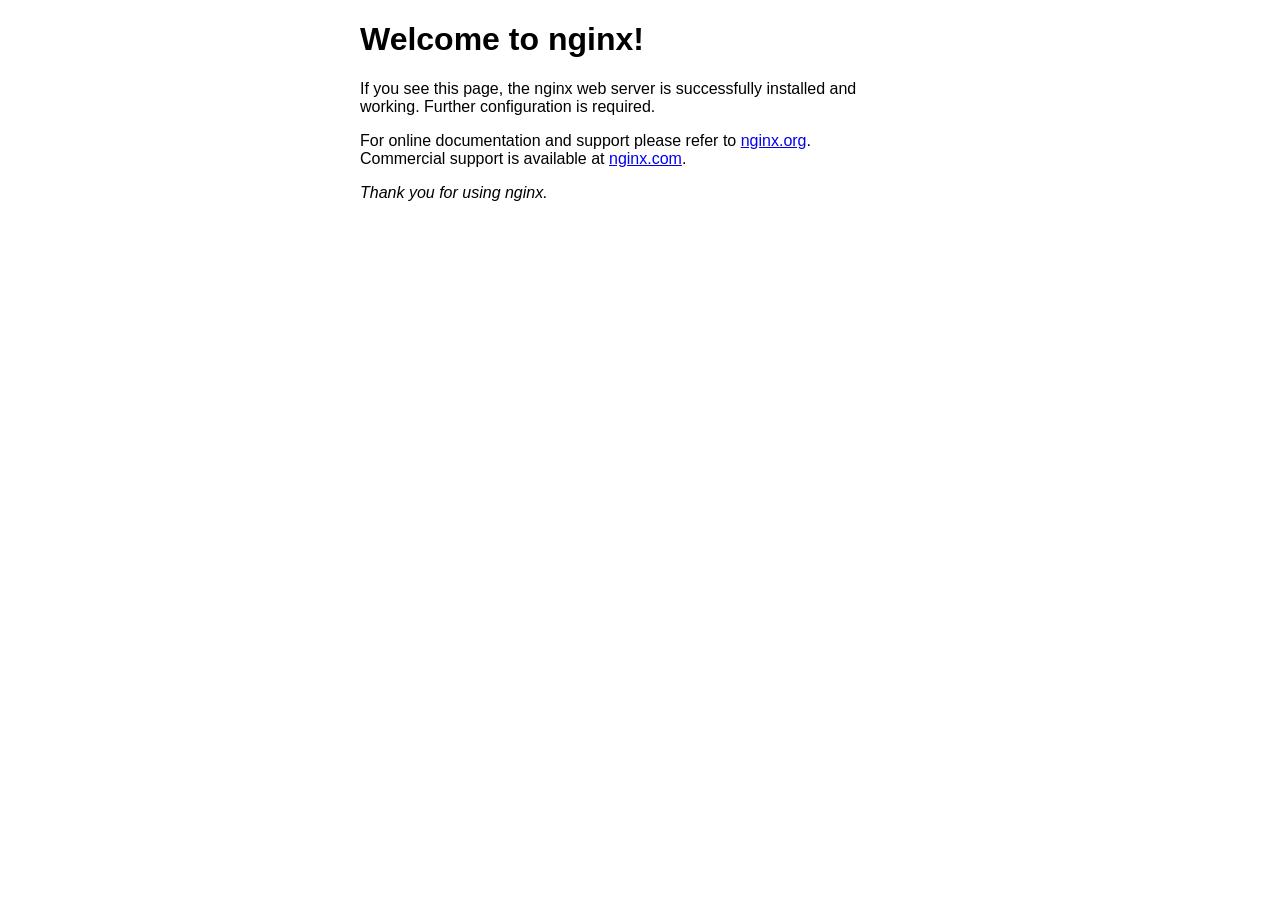
<file: frontend/html/index.html>
<!DOCTYPE html>
<html>
<head>
<title>Welcome to nginx!</title>
<style>
    body {
        width: 35em;
        margin: 0 auto;
        font-family: Tahoma, Verdana, Arial, sans-serif;
    }
</style>
</head>
<body>
<h1>Welcome to nginx!</h1>
<p>If you see this page, the nginx web server is successfully installed and
working. Further configuration is required.</p>

<p>For online documentation and support please refer to
<a href="http://nginx.org/">nginx.org</a>.<br/>
Commercial support is available at
<a href="http://nginx.com/">nginx.com</a>.</p>

<p><em>Thank you for using nginx.</em></p>
</body>
</html>
</file>
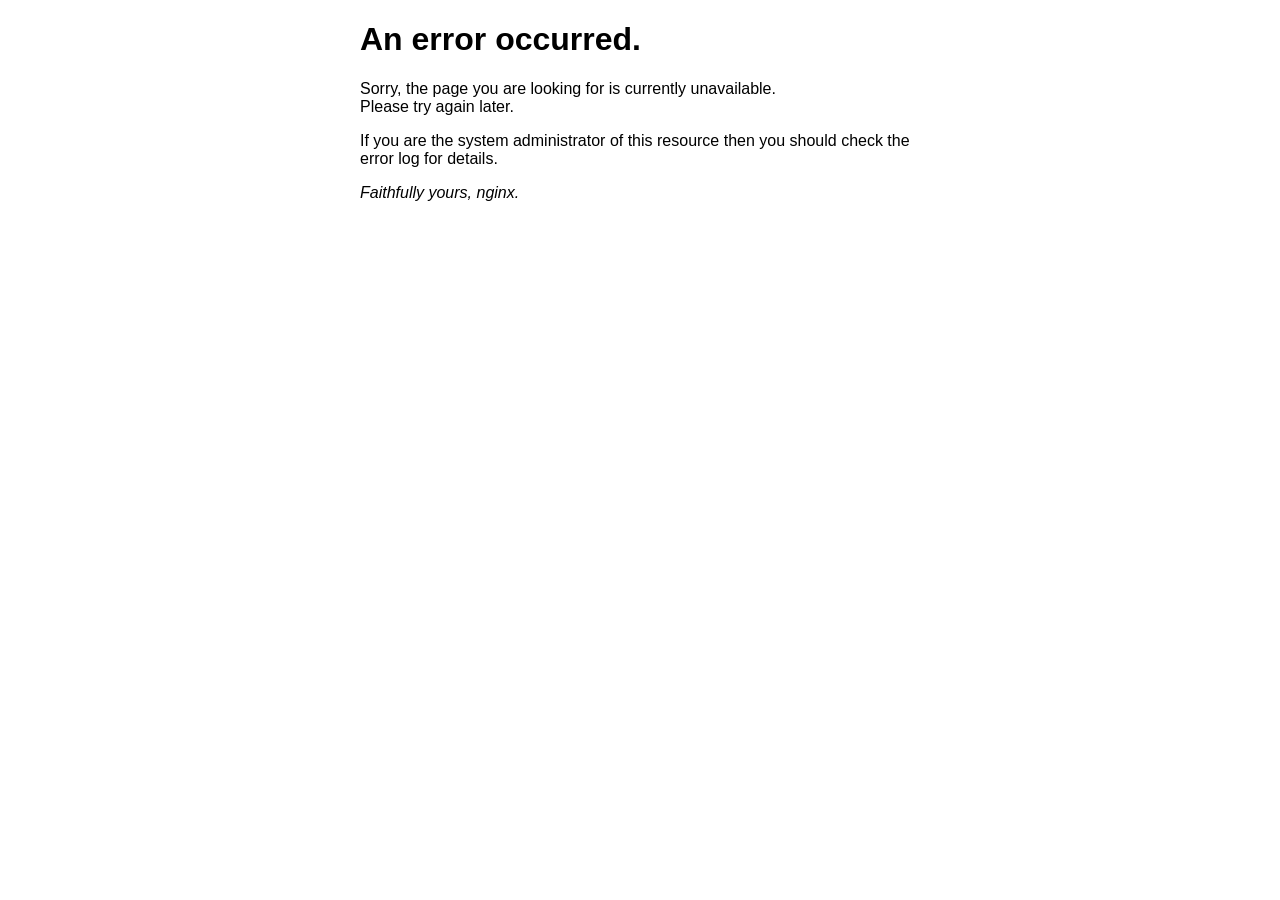
<file: frontend/html/50x.html>
<!DOCTYPE html>
<html>
<head>
<title>Error</title>
<style>
    body {
        width: 35em;
        margin: 0 auto;
        font-family: Tahoma, Verdana, Arial, sans-serif;
    }
</style>
</head>
<body>
<h1>An error occurred.</h1>
<p>Sorry, the page you are looking for is currently unavailable.<br/>
Please try again later.</p>
<p>If you are the system administrator of this resource then you should check
the error log for details.</p>
<p><em>Faithfully yours, nginx.</em></p>
</body>
</html>
</file>
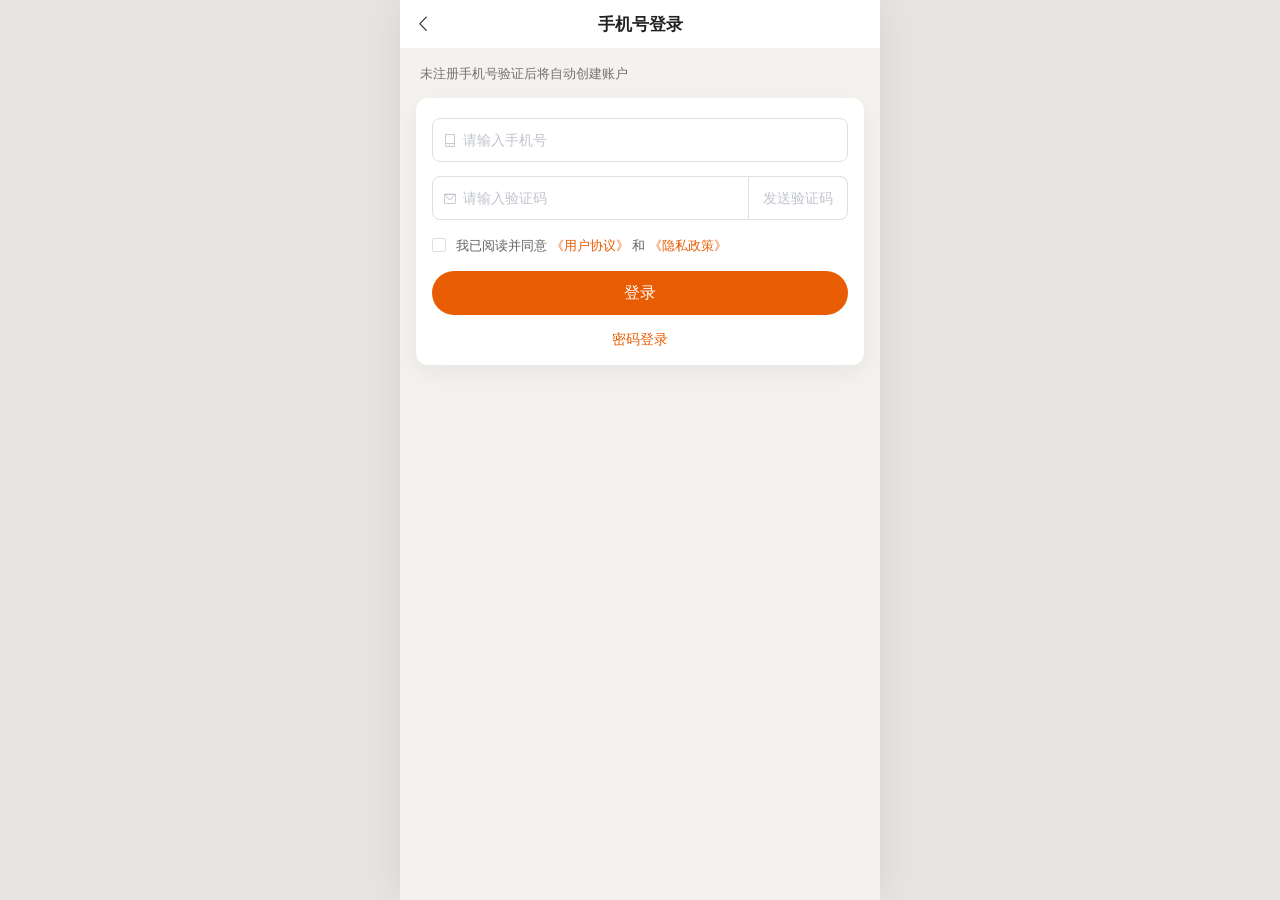
<file: frontend/html/hmdp/login.html>
<!DOCTYPE html>
<html lang="zh-CN">
<head>
  <meta http-equiv="Content-Type" content="text/html; charset=UTF-8">
  <meta name="viewport" content="width=device-width, initial-scale=1, maximum-scale=1, user-scalable=0">
  <meta name="application-name" content="Marelight">
  <meta http-equiv="Cache-Control" content="no-cache, no-store, must-revalidate">
  <title>Marelight</title>
  <link rel="stylesheet" href="./css/element.css">
  <link href="./css/main.css?v=2" rel="stylesheet">
  <link href="./css/login.css?v=2" rel="stylesheet">
</head>
<body>
<div id="app">
  <div class="login-container sms-login">
    <div class="sms-header">
      <div class="sms-back" @click="goBack"><i class="el-icon-arrow-left"></i></div>
      <div class="sms-title">手机号登录</div>
      <div class="sms-back"></div>
    </div>
    <div class="sms-body">
      <p class="sms-hint">未注册手机号验证后将自动创建账户</p>
      <div class="sms-card">
        <el-input placeholder="请输入手机号" v-model="form.phone" maxlength="11" clearable>
          <i slot="prefix" class="el-input__icon el-icon-mobile-phone"></i>
        </el-input>
        <el-input class="sms-code" placeholder="请输入验证码" v-model="form.code" maxlength="6">
          <i slot="prefix" class="el-input__icon el-icon-message"></i>
          <el-button slot="append" class="sms-send" @click="sendCode" :disabled="!canSend">{{codeBtnMsg}}</el-button>
        </el-input>
        <el-checkbox class="sms-agree" v-model="agreed">
          我已阅读并同意
          <a href="javascript:void(0)" @click.stop>《用户协议》</a>
          和
          <a href="javascript:void(0)" @click.stop>《隐私政策》</a>
        </el-checkbox>
        <el-button class="sms-submit" @click="login" :loading="loggingIn">登录</el-button>
        <div class="sms-switch"><a href="/login2.html">密码登录</a></div>
      </div>
    </div>
  </div>
</div>
<script src="./js/vue.js"></script>
<script src="./js/axios.min.js"></script>
<script src="./js/element.js"></script>
<script src="./js/common.js"></script>
<script>
  // 与 RegexPatterns.PHONE_REGEX 一致：11 位，1 开头，第二位 3–9
  const PHONE_REGEX = /^1[3-9]\d{9}$/;

  const app = new Vue({
    el: "#app",
    data: {
      agreed: false,
      sending: false,
      counting: false,
      loggingIn: false,
      codeBtnMsg: "发送验证码",
      timer: null,
      form: {
        phone: "",
        code: ""
      }
    },
    computed: {
      phoneValid() {
        return PHONE_REGEX.test(this.form.phone);
      },
      canSend() {
        return this.phoneValid && !this.counting && !this.sending;
      }
    },
    beforeDestroy() {
      this.clearCountdown();
    },
    methods: {
      login() {
        if (!this.agreed) {
          this.$message.error("请先确认阅读用户协议！");
          return;
        }
        if (!this.form.phone || !this.form.code) {
          this.$message.error("手机号和验证码不能为空！");
          return;
        }
        if (this.loggingIn) {
          return;
        }
        this.loggingIn = true;
        axios.post("/user/login", this.form)
          .then(({data}) => {
            if (data) {
              sessionStorage.setItem("token", data);
            }
            location.href = "/index.html";
          })
          .catch(err => {
            this.loggingIn = false;
            this.$message.error(err);
          });
      },
      goBack() {
        history.back();
      },
      sendCode() {
        if (!this.canSend) {
          return;
        }
        this.sending = true;
        axios.post("/user/code?phone=" + this.form.phone)
          .then(() => {
            this.sending = false;
            this.startCountdown();
          })
          .catch(err => {
            this.sending = false;
            this.$message.error(err);
          });
      },
      startCountdown() {
        this.clearCountdown();
        this.counting = true;
        let remain = 60;
        this.codeBtnMsg = remain + "秒后可重发";
        this.timer = setInterval(() => {
          remain--;
          if (remain <= 0) {
            this.clearCountdown();
            return;
          }
          this.codeBtnMsg = remain + "秒后可重发";
        }, 1000);
      },
      clearCountdown() {
        if (this.timer) {
          clearInterval(this.timer);
          this.timer = null;
        }
        this.counting = false;
        this.codeBtnMsg = "发送验证码";
      }
    }
  })
</script>
</body>
</html>
</file>
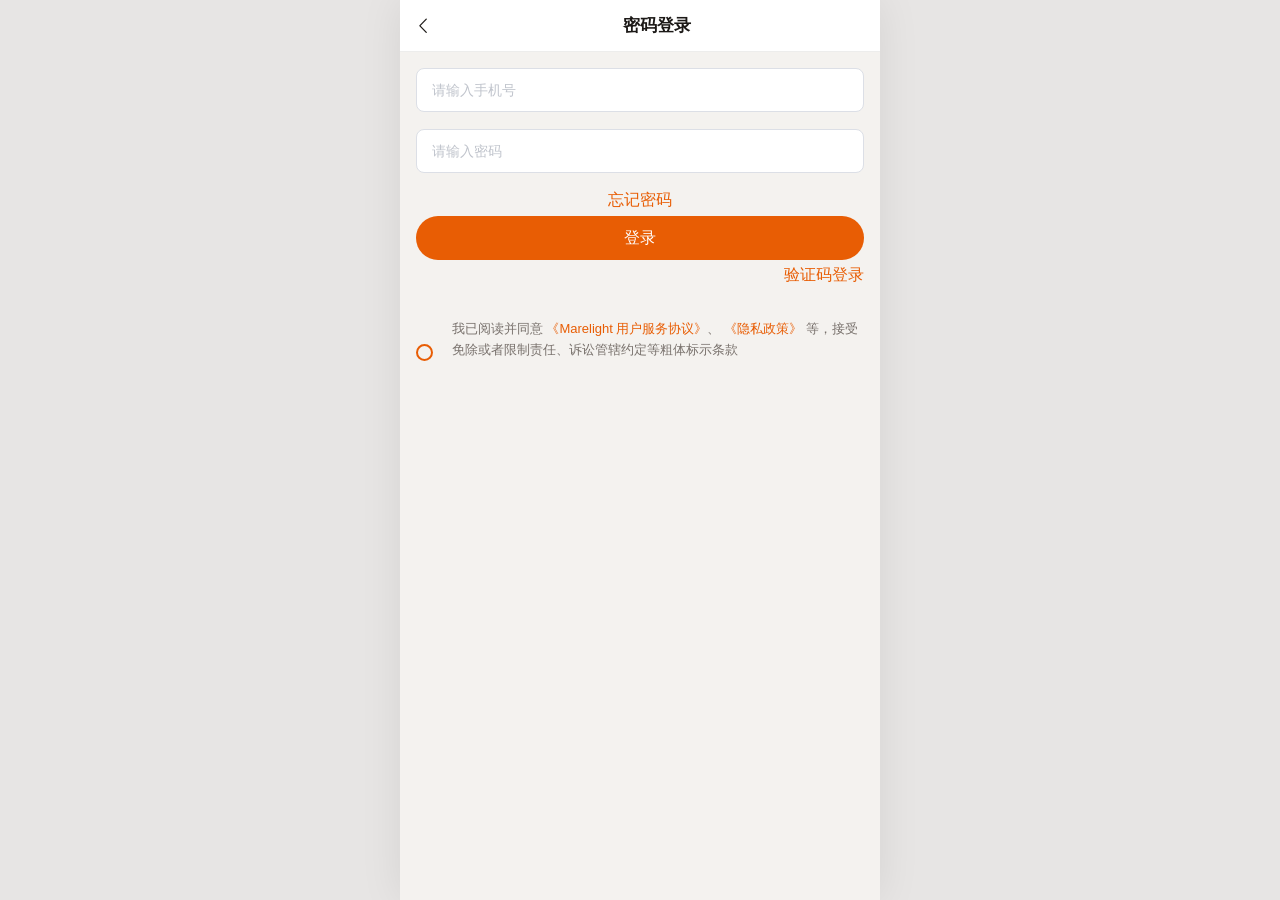
<file: frontend/html/hmdp/login2.html>
<!DOCTYPE html>
<html lang="zh-CN">
<head>
  <meta http-equiv="Content-Type" content="text/html; charset=UTF-8">
  <meta name="viewport" content="width=device-width, initial-scale=1, maximum-scale=1, user-scalable=0">
  <meta name="application-name" content="Marelight">
  <meta http-equiv="Cache-Control" content="no-cache, no-store, must-revalidate">
  <title>Marelight</title>
  <link rel="stylesheet" href="./css/element.css">
  <link href="./css/main.css?v=2" rel="stylesheet">
  <link href="./css/login.css?v=2" rel="stylesheet">

  <style type="text/css">
      .el-radio__input.is-checked .el-radio__inner {
          border-color: #e85d04;
          background: #e85d04;
      }
      .el-input__inner:focus {
          border: 1px solid #e85d04;
      }
  </style>
</head>
<body>
<div id="app">
  <div class="login-container">
    <div class="header">
      <div class="header-back-btn" @click="goBack"><i class="el-icon-arrow-left"></i></div>
      <div class="header-title">密码登录&nbsp;&nbsp;&nbsp;</div>
    </div>
    <div class="content">
      <div class="login-form">
        <el-input placeholder="请输入手机号" v-model="form.phone">
        </el-input>
        <div style="height: 5px"></div>
        <el-input placeholder="请输入密码" v-model="form.password">
        </el-input>
        <div style="text-align: center; color: #8c939d;margin: 5px 0"><a href="javascript:void(0)">忘记密码</a></div>
        <el-button @click="login" style="width: 100%; background-color:#e85d04; border-color:#e85d04; color: #fff;">登录</el-button>
        <div style="text-align: right; color:#333333; margin: 5px 0"><a href="/login.html?v=2">验证码登录</a></div>
      </div>
      <div class="login-radio">
        <div>
          <input type="radio" name="readed" v-model="radio" value="1">
          <label for="readed"></label>
        </div>
        <div>我已阅读并同意
          <a href="javascript:void(0)">
          《Marelight 用户服务协议》</a>、
          <a href="javascript:void(0)">《隐私政策》</a>
          等，接受免除或者限制责任、诉讼管辖约定等粗体标示条款
        </div>
      </div>
    </div>
  </div>
</div>
<script src="./js/vue.js"></script>
<script src="./js/axios.min.js"></script>
<!-- 引入组件库 -->
<script src="./js/element.js"></script>
<script src="./js/common.js"></script>
<script>

  const app = new Vue({
    el: "#app",
    data: {
      radio: "",
      form:{
      }
    },
    methods: {
      login(){
        if(!this.radio){
          this.$message.error("请先确认阅读用户协议！");
          return;
        }
        axios.post("/user/login", this.form)
          .then(({data}) => {
            if(data){
              // 保存用户信息到session
              sessionStorage.setItem("token", data);
            }
            // 跳转到首页
            location.href = "/info.html"
          })
          .catch(err => this.$message.error(err))
      },
      goBack(){
        history.back();
      }
    }
  })
</script>
</body>
</html>
</file>
<file: frontend/html/hmdp/css/element.css>
@charset "UTF-8";.el-pagination--small .arrow.disabled,.el-table .hidden-columns,.el-table td.is-hidden>*,.el-table th.is-hidden>*,.el-table--hidden{visibility:hidden}.el-dropdown .el-dropdown-selfdefine:focus:active,.el-dropdown .el-dropdown-selfdefine:focus:not(.focusing),.el-message__closeBtn:focus,.el-message__content:focus,.el-popover:focus,.el-popover:focus:active,.el-popover__reference:focus:hover,.el-popover__reference:focus:not(.focusing),.el-rate:active,.el-rate:focus,.el-tooltip:focus:hover,.el-tooltip:focus:not(.focusing),.el-upload-list__item.is-success:active,.el-upload-list__item.is-success:not(.focusing):focus{outline-width:0}.el-input__suffix,.el-tree.is-dragging .el-tree-node__content *{pointer-events:none}@font-face{font-family:element-icons;src:url(fonts/element-icons.woff) format("woff"),url(fonts/element-icons.ttf) format("truetype");font-weight:400;font-display:"auto";font-style:normal}[class*=" el-icon-"],[class^=el-icon-]{font-family:element-icons!important;speak:none;font-style:normal;font-weight:400;font-variant:normal;text-transform:none;line-height:1;vertical-align:baseline;display:inline-block;-webkit-font-smoothing:antialiased;-moz-osx-font-smoothing:grayscale}.el-icon-ice-cream-round:before{content:"\e6a0"}.el-icon-ice-cream-square:before{content:"\e6a3"}.el-icon-lollipop:before{content:"\e6a4"}.el-icon-potato-strips:before{content:"\e6a5"}.el-icon-milk-tea:before{content:"\e6a6"}.el-icon-ice-drink:before{content:"\e6a7"}.el-icon-ice-tea:before{content:"\e6a9"}.el-icon-coffee:before{content:"\e6aa"}.el-icon-orange:before{content:"\e6ab"}.el-icon-pear:before{content:"\e6ac"}.el-icon-apple:before{content:"\e6ad"}.el-icon-cherry:before{content:"\e6ae"}.el-icon-watermelon:before{content:"\e6af"}.el-icon-grape:before{content:"\e6b0"}.el-icon-refrigerator:before{content:"\e6b1"}.el-icon-goblet-square-full:before{content:"\e6b2"}.el-icon-goblet-square:before{content:"\e6b3"}.el-icon-goblet-full:before{content:"\e6b4"}.el-icon-goblet:before{content:"\e6b5"}.el-icon-cold-drink:before{content:"\e6b6"}.el-icon-coffee-cup:before{content:"\e6b8"}.el-icon-water-cup:before{content:"\e6b9"}.el-icon-hot-water:before{content:"\e6ba"}.el-icon-ice-cream:before{content:"\e6bb"}.el-icon-dessert:before{content:"\e6bc"}.el-icon-sugar:before{content:"\e6bd"}.el-icon-tableware:before{content:"\e6be"}.el-icon-burger:before{content:"\e6bf"}.el-icon-knife-fork:before{content:"\e6c1"}.el-icon-fork-spoon:before{content:"\e6c2"}.el-icon-chicken:before{content:"\e6c3"}.el-icon-food:before{content:"\e6c4"}.el-icon-dish-1:before{content:"\e6c5"}.el-icon-dish:before{content:"\e6c6"}.el-icon-moon-night:before{content:"\e6ee"}.el-icon-moon:before{content:"\e6f0"}.el-icon-cloudy-and-sunny:before{content:"\e6f1"}.el-icon-partly-cloudy:before{content:"\e6f2"}.el-icon-cloudy:before{content:"\e6f3"}.el-icon-sunny:before{content:"\e6f6"}.el-icon-sunset:before{content:"\e6f7"}.el-icon-sunrise-1:before{content:"\e6f8"}.el-icon-sunrise:before{content:"\e6f9"}.el-icon-heavy-rain:before{content:"\e6fa"}.el-icon-lightning:before{content:"\e6fb"}.el-icon-light-rain:before{content:"\e6fc"}.el-icon-wind-power:before{content:"\e6fd"}.el-icon-baseball:before{content:"\e712"}.el-icon-soccer:before{content:"\e713"}.el-icon-football:before{content:"\e715"}.el-icon-basketball:before{content:"\e716"}.el-icon-ship:before{content:"\e73f"}.el-icon-truck:before{content:"\e740"}.el-icon-bicycle:before{content:"\e741"}.el-icon-mobile-phone:before{content:"\e6d3"}.el-icon-service:before{content:"\e6d4"}.el-icon-key:before{content:"\e6e2"}.el-icon-unlock:before{content:"\e6e4"}.el-icon-lock:before{content:"\e6e5"}.el-icon-watch:before{content:"\e6fe"}.el-icon-watch-1:before{content:"\e6ff"}.el-icon-timer:before{content:"\e702"}.el-icon-alarm-clock:before{content:"\e703"}.el-icon-map-location:before{content:"\e704"}.el-icon-delete-location:before{content:"\e705"}.el-icon-add-location:before{content:"\e706"}.el-icon-location-information:before{content:"\e707"}.el-icon-location-outline:before{content:"\e708"}.el-icon-location:before{content:"\e79e"}.el-icon-place:before{content:"\e709"}.el-icon-discover:before{content:"\e70a"}.el-icon-first-aid-kit:before{content:"\e70b"}.el-icon-trophy-1:before{content:"\e70c"}.el-icon-trophy:before{content:"\e70d"}.el-icon-medal:before{content:"\e70e"}.el-icon-medal-1:before{content:"\e70f"}.el-icon-stopwatch:before{content:"\e710"}.el-icon-mic:before{content:"\e711"}.el-icon-copy-document:before{content:"\e718"}.el-icon-full-screen:before{content:"\e719"}.el-icon-switch-button:before{content:"\e71b"}.el-icon-aim:before{content:"\e71c"}.el-icon-crop:before{content:"\e71d"}.el-icon-odometer:before{content:"\e71e"}.el-icon-time:before{content:"\e71f"}.el-icon-bangzhu:before{content:"\e724"}.el-icon-close-notification:before{content:"\e726"}.el-icon-microphone:before{content:"\e727"}.el-icon-turn-off-microphone:before{content:"\e728"}.el-icon-position:before{content:"\e729"}.el-icon-postcard:before{content:"\e72a"}.el-icon-message:before{content:"\e72b"}.el-icon-chat-line-square:before{content:"\e72d"}.el-icon-chat-dot-square:before{content:"\e72e"}.el-icon-chat-dot-round:before{content:"\e72f"}.el-icon-chat-square:before{content:"\e730"}.el-icon-chat-line-round:before{content:"\e731"}.el-icon-chat-round:before{content:"\e732"}.el-icon-set-up:before{content:"\e733"}.el-icon-turn-off:before{content:"\e734"}.el-icon-open:before{content:"\e735"}.el-icon-connection:before{content:"\e736"}.el-icon-link:before{content:"\e737"}.el-icon-cpu:before{content:"\e738"}.el-icon-thumb:before{content:"\e739"}.el-icon-female:before{content:"\e73a"}.el-icon-male:before{content:"\e73b"}.el-icon-guide:before{content:"\e73c"}.el-icon-news:before{content:"\e73e"}.el-icon-price-tag:before{content:"\e744"}.el-icon-discount:before{content:"\e745"}.el-icon-wallet:before{content:"\e747"}.el-icon-coin:before{content:"\e748"}.el-icon-money:before{content:"\e749"}.el-icon-bank-card:before{content:"\e74a"}.el-icon-box:before{content:"\e74b"}.el-icon-present:before{content:"\e74c"}.el-icon-sell:before{content:"\e6d5"}.el-icon-sold-out:before{content:"\e6d6"}.el-icon-shopping-bag-2:before{content:"\e74d"}.el-icon-shopping-bag-1:before{content:"\e74e"}.el-icon-shopping-cart-2:before{content:"\e74f"}.el-icon-shopping-cart-1:before{content:"\e750"}.el-icon-shopping-cart-full:before{content:"\e751"}.el-icon-smoking:before{content:"\e752"}.el-icon-no-smoking:before{content:"\e753"}.el-icon-house:before{content:"\e754"}.el-icon-table-lamp:before{content:"\e755"}.el-icon-school:before{content:"\e756"}.el-icon-office-building:before{content:"\e757"}.el-icon-toilet-paper:before{content:"\e758"}.el-icon-notebook-2:before{content:"\e759"}.el-icon-notebook-1:before{content:"\e75a"}.el-icon-files:before{content:"\e75b"}.el-icon-collection:before{content:"\e75c"}.el-icon-receiving:before{content:"\e75d"}.el-icon-suitcase-1:before{content:"\e760"}.el-icon-suitcase:before{content:"\e761"}.el-icon-film:before{content:"\e763"}.el-icon-collection-tag:before{content:"\e765"}.el-icon-data-analysis:before{content:"\e766"}.el-icon-pie-chart:before{content:"\e767"}.el-icon-data-board:before{content:"\e768"}.el-icon-data-line:before{content:"\e76d"}.el-icon-reading:before{content:"\e769"}.el-icon-magic-stick:before{content:"\e76a"}.el-icon-coordinate:before{content:"\e76b"}.el-icon-mouse:before{content:"\e76c"}.el-icon-brush:before{content:"\e76e"}.el-icon-headset:before{content:"\e76f"}.el-icon-umbrella:before{content:"\e770"}.el-icon-scissors:before{content:"\e771"}.el-icon-mobile:before{content:"\e773"}.el-icon-attract:before{content:"\e774"}.el-icon-monitor:before{content:"\e775"}.el-icon-search:before{content:"\e778"}.el-icon-takeaway-box:before{content:"\e77a"}.el-icon-paperclip:before{content:"\e77d"}.el-icon-printer:before{content:"\e77e"}.el-icon-document-add:before{content:"\e782"}.el-icon-document:before{content:"\e785"}.el-icon-document-checked:before{content:"\e786"}.el-icon-document-copy:before{content:"\e787"}.el-icon-document-delete:before{content:"\e788"}.el-icon-document-remove:before{content:"\e789"}.el-icon-tickets:before{content:"\e78b"}.el-icon-folder-checked:before{content:"\e77f"}.el-icon-folder-delete:before{content:"\e780"}.el-icon-folder-remove:before{content:"\e781"}.el-icon-folder-add:before{content:"\e783"}.el-icon-folder-opened:before{content:"\e784"}.el-icon-folder:before{content:"\e78a"}.el-icon-edit-outline:before{content:"\e764"}.el-icon-edit:before{content:"\e78c"}.el-icon-date:before{content:"\e78e"}.el-icon-c-scale-to-original:before{content:"\e7c6"}.el-icon-view:before{content:"\e6ce"}.el-icon-loading:before{content:"\e6cf"}.el-icon-rank:before{content:"\e6d1"}.el-icon-sort-down:before{content:"\e7c4"}.el-icon-sort-up:before{content:"\e7c5"}.el-icon-sort:before{content:"\e6d2"}.el-icon-finished:before{content:"\e6cd"}.el-icon-refresh-left:before{content:"\e6c7"}.el-icon-refresh-right:before{content:"\e6c8"}.el-icon-refresh:before{content:"\e6d0"}.el-icon-video-play:before{content:"\e7c0"}.el-icon-video-pause:before{content:"\e7c1"}.el-icon-d-arrow-right:before{content:"\e6dc"}.el-icon-d-arrow-left:before{content:"\e6dd"}.el-icon-arrow-up:before{content:"\e6e1"}.el-icon-arrow-down:before{content:"\e6df"}.el-icon-arrow-right:before{content:"\e6e0"}.el-icon-arrow-left:before{content:"\e6de"}.el-icon-top-right:before{content:"\e6e7"}.el-icon-top-left:before{content:"\e6e8"}.el-icon-top:before{content:"\e6e6"}.el-icon-bottom:before{content:"\e6eb"}.el-icon-right:before{content:"\e6e9"}.el-icon-back:before{content:"\e6ea"}.el-icon-bottom-right:before{content:"\e6ec"}.el-icon-bottom-left:before{content:"\e6ed"}.el-icon-caret-top:before{content:"\e78f"}.el-icon-caret-bottom:before{content:"\e790"}.el-icon-caret-right:before{content:"\e791"}.el-icon-caret-left:before{content:"\e792"}.el-icon-d-caret:before{content:"\e79a"}.el-icon-share:before{content:"\e793"}.el-icon-menu:before{content:"\e798"}.el-icon-s-grid:before{content:"\e7a6"}.el-icon-s-check:before{content:"\e7a7"}.el-icon-s-data:before{content:"\e7a8"}.el-icon-s-opportunity:before{content:"\e7aa"}.el-icon-s-custom:before{content:"\e7ab"}.el-icon-s-claim:before{content:"\e7ad"}.el-icon-s-finance:before{content:"\e7ae"}.el-icon-s-comment:before{content:"\e7af"}.el-icon-s-flag:before{content:"\e7b0"}.el-icon-s-marketing:before{content:"\e7b1"}.el-icon-s-shop:before{content:"\e7b4"}.el-icon-s-open:before{content:"\e7b5"}.el-icon-s-management:before{content:"\e7b6"}.el-icon-s-ticket:before{content:"\e7b7"}.el-icon-s-release:before{content:"\e7b8"}.el-icon-s-home:before{content:"\e7b9"}.el-icon-s-promotion:before{content:"\e7ba"}.el-icon-s-operation:before{content:"\e7bb"}.el-icon-s-unfold:before{content:"\e7bc"}.el-icon-s-fold:before{content:"\e7a9"}.el-icon-s-platform:before{content:"\e7bd"}.el-icon-s-order:before{content:"\e7be"}.el-icon-s-cooperation:before{content:"\e7bf"}.el-icon-bell:before{content:"\e725"}.el-icon-message-solid:before{content:"\e799"}.el-icon-video-camera:before{content:"\e772"}.el-icon-video-camera-solid:before{content:"\e796"}.el-icon-camera:before{content:"\e779"}.el-icon-camera-solid:before{content:"\e79b"}.el-icon-download:before{content:"\e77c"}.el-icon-upload2:before{content:"\e77b"}.el-icon-upload:before{content:"\e7c3"}.el-icon-picture-outline-round:before{content:"\e75f"}.el-icon-picture-outline:before{content:"\e75e"}.el-icon-picture:before{content:"\e79f"}.el-icon-close:before{content:"\e6db"}.el-icon-check:before{content:"\e6da"}.el-icon-plus:before{content:"\e6d9"}.el-icon-minus:before{content:"\e6d8"}.el-icon-help:before{content:"\e73d"}.el-icon-s-help:before{content:"\e7b3"}.el-icon-circle-close:before{content:"\e78d"}.el-icon-circle-check:before{content:"\e720"}.el-icon-circle-plus-outline:before{content:"\e723"}.el-icon-remove-outline:before{content:"\e722"}.el-icon-zoom-out:before{content:"\e776"}.el-icon-zoom-in:before{content:"\e777"}.el-icon-error:before{content:"\e79d"}.el-icon-success:before{content:"\e79c"}.el-icon-circle-plus:before{content:"\e7a0"}.el-icon-remove:before{content:"\e7a2"}.el-icon-info:before{content:"\e7a1"}.el-icon-question:before{content:"\e7a4"}.el-icon-warning-outline:before{content:"\e6c9"}.el-icon-warning:before{content:"\e7a3"}.el-icon-goods:before{content:"\e7c2"}.el-icon-s-goods:before{content:"\e7b2"}.el-icon-star-off:before{content:"\e717"}.el-icon-star-on:before{content:"\e797"}.el-icon-more-outline:before{content:"\e6cc"}.el-icon-more:before{content:"\e794"}.el-icon-phone-outline:before{content:"\e6cb"}.el-icon-phone:before{content:"\e795"}.el-icon-user:before{content:"\e6e3"}.el-icon-user-solid:before{content:"\e7a5"}.el-icon-setting:before{content:"\e6ca"}.el-icon-s-tools:before{content:"\e7ac"}.el-icon-delete:before{content:"\e6d7"}.el-icon-delete-solid:before{content:"\e7c9"}.el-icon-eleme:before{content:"\e7c7"}.el-icon-platform-eleme:before{content:"\e7ca"}.el-icon-loading{-webkit-animation:rotating 2s linear infinite;animation:rotating 2s linear infinite}.el-icon--right{margin-left:5px}.el-icon--left{margin-right:5px}@-webkit-keyframes rotating{0%{-webkit-transform:rotateZ(0);transform:rotateZ(0)}100%{-webkit-transform:rotateZ(360deg);transform:rotateZ(360deg)}}@keyframes rotating{0%{-webkit-transform:rotateZ(0);transform:rotateZ(0)}100%{-webkit-transform:rotateZ(360deg);transform:rotateZ(360deg)}}.el-pagination{white-space:nowrap;padding:2px 5px;color:#303133;font-weight:700}.el-pagination::after,.el-pagination::before{display:table;content:""}.el-pagination::after{clear:both}.el-pagination button,.el-pagination span:not([class*=suffix]){display:inline-block;font-size:13px;min-width:35.5px;height:28px;line-height:28px;vertical-align:top;-webkit-box-sizing:border-box;box-sizing:border-box}.el-pagination .el-input__inner{text-align:center;-moz-appearance:textfield;line-height:normal}.el-pagination .el-input__suffix{right:0;-webkit-transform:scale(.8);transform:scale(.8)}.el-pagination .el-select .el-input{width:100px;margin:0 5px}.el-pagination .el-select .el-input .el-input__inner{padding-right:25px;border-radius:3px}.el-pagination button{border:none;padding:0 6px;background:0 0}.el-pagination button:focus{outline:0}.el-pagination button:hover{color:#FF6633}.el-pagination button:disabled{color:#C0C4CC;background-color:#FFF;cursor:not-allowed}.el-pagination .btn-next,.el-pagination .btn-prev{background:center center no-repeat #FFF;background-size:16px;cursor:pointer;margin:0;color:#303133}.el-pagination .btn-next .el-icon,.el-pagination .btn-prev .el-icon{display:block;font-size:12px;font-weight:700}.el-pagination .btn-prev{padding-right:12px}.el-pagination .btn-next{padding-left:12px}.el-pagination .el-pager li.disabled{color:#C0C4CC;cursor:not-allowed}.el-pager li,.el-pager li.btn-quicknext:hover,.el-pager li.btn-quickprev:hover{cursor:pointer}.el-pagination--small .btn-next,.el-pagination--small .btn-prev,.el-pagination--small .el-pager li,.el-pagination--small .el-pager li.btn-quicknext,.el-pagination--small .el-pager li.btn-quickprev,.el-pagination--small .el-pager li:last-child{border-color:transparent;font-size:12px;line-height:22px;height:22px;min-width:22px}.el-pagination--small .more::before,.el-pagination--small li.more::before{line-height:24px}.el-pagination--small button,.el-pagination--small span:not([class*=suffix]){height:22px;line-height:22px}.el-pagination--small .el-pagination__editor,.el-pagination--small .el-pagination__editor.el-input .el-input__inner{height:22px}.el-pagination__sizes{margin:0 10px 0 0;font-weight:400;color:#606266}.el-pagination__sizes .el-input .el-input__inner{font-size:13px;padding-left:8px}.el-pagination__sizes .el-input .el-input__inner:hover{border-color:#FF6633}.el-pagination__total{margin-right:10px;font-weight:400;color:#606266}.el-pagination__jump{margin-left:24px;font-weight:400;color:#606266}.el-pagination__jump .el-input__inner{padding:0 3px}.el-pagination__rightwrapper{float:right}.el-pagination__editor{line-height:18px;padding:0 2px;height:28px;text-align:center;margin:0 2px;-webkit-box-sizing:border-box;box-sizing:border-box;border-radius:3px}.el-pager,.el-pagination.is-background .btn-next,.el-pagination.is-background .btn-prev{padding:0}.el-pagination__editor.el-input{width:50px}.el-pagination__editor.el-input .el-input__inner{height:28px}.el-pagination__editor .el-input__inner::-webkit-inner-spin-button,.el-pagination__editor .el-input__inner::-webkit-outer-spin-button{-webkit-appearance:none;margin:0}.el-pagination.is-background .btn-next,.el-pagination.is-background .btn-prev,.el-pagination.is-background .el-pager li{margin:0 5px;background-color:#f4f4f5;color:#606266;min-width:30px;border-radius:2px}.el-pagination.is-background .btn-next.disabled,.el-pagination.is-background .btn-next:disabled,.el-pagination.is-background .btn-prev.disabled,.el-pagination.is-background .btn-prev:disabled,.el-pagination.is-background .el-pager li.disabled{color:#C0C4CC}.el-pagination.is-background .el-pager li:not(.disabled):hover{color:#FF6633}.el-pagination.is-background .el-pager li:not(.disabled).active{background-color:#FF6633;color:#FFF}.el-dialog,.el-pager li{background:#FFF;-webkit-box-sizing:border-box}.el-pagination.is-background.el-pagination--small .btn-next,.el-pagination.is-background.el-pagination--small .btn-prev,.el-pagination.is-background.el-pagination--small .el-pager li{margin:0 3px;min-width:22px}.el-pager,.el-pager li{vertical-align:top;margin:0;display:inline-block}.el-pager{-webkit-user-select:none;-moz-user-select:none;-ms-user-select:none;user-select:none;list-style:none;font-size:0}.el-date-table,.el-table th{-webkit-user-select:none;-moz-user-select:none}.el-pager .more::before{line-height:30px}.el-pager li{padding:0 4px;font-size:13px;min-width:35.5px;height:28px;line-height:28px;box-sizing:border-box;text-align:center}.el-menu--collapse .el-menu .el-submenu,.el-menu--popup{min-width:200px}.el-pager li.btn-quicknext,.el-pager li.btn-quickprev{line-height:28px;color:#303133}.el-pager li.btn-quicknext.disabled,.el-pager li.btn-quickprev.disabled{color:#C0C4CC}.el-pager li.active+li{border-left:0}.el-pager li:hover{color:#FF6633}.el-pager li.active{color:#FF6633;cursor:default}@-webkit-keyframes v-modal-in{0%{opacity:0}}@-webkit-keyframes v-modal-out{100%{opacity:0}}.el-dialog{position:relative;margin:0 auto 50px;border-radius:2px;-webkit-box-shadow:0 1px 3px rgba(0,0,0,.3);box-shadow:0 1px 3px rgba(0,0,0,.3);box-sizing:border-box;width:50%}.el-dialog.is-fullscreen{width:100%;margin-top:0;margin-bottom:0;height:100%;overflow:auto}.el-dialog__wrapper{position:fixed;top:0;right:0;bottom:0;left:0;overflow:auto;margin:0}.el-dialog__header{padding:20px 20px 10px}.el-dialog__headerbtn{position:absolute;top:20px;right:20px;padding:0;background:0 0;border:none;outline:0;cursor:pointer;font-size:16px}.el-dialog__headerbtn .el-dialog__close{color:#909399}.el-dialog__headerbtn:focus .el-dialog__close,.el-dialog__headerbtn:hover .el-dialog__close{color:#FF6633}.el-dialog__title{line-height:24px;font-size:18px;color:#303133}.el-dialog__body{padding:30px 20px;color:#606266;font-size:14px;word-break:break-all}.el-dialog__footer{padding:10px 20px 20px;text-align:right;-webkit-box-sizing:border-box;box-sizing:border-box}.el-dialog--center{text-align:center}.el-dialog--center .el-dialog__body{text-align:initial;padding:25px 25px 30px}.el-dialog--center .el-dialog__footer{text-align:inherit}.dialog-fade-enter-active{-webkit-animation:dialog-fade-in .3s;animation:dialog-fade-in .3s}.dialog-fade-leave-active{-webkit-animation:dialog-fade-out .3s;animation:dialog-fade-out .3s}@-webkit-keyframes dialog-fade-in{0%{-webkit-transform:translate3d(0,-20px,0);transform:translate3d(0,-20px,0);opacity:0}100%{-webkit-transform:translate3d(0,0,0);transform:translate3d(0,0,0);opacity:1}}@keyframes dialog-fade-in{0%{-webkit-transform:translate3d(0,-20px,0);transform:translate3d(0,-20px,0);opacity:0}100%{-webkit-transform:translate3d(0,0,0);transform:translate3d(0,0,0);opacity:1}}@-webkit-keyframes dialog-fade-out{0%{-webkit-transform:translate3d(0,0,0);transform:translate3d(0,0,0);opacity:1}100%{-webkit-transform:translate3d(0,-20px,0);transform:translate3d(0,-20px,0);opacity:0}}@keyframes dialog-fade-out{0%{-webkit-transform:translate3d(0,0,0);transform:translate3d(0,0,0);opacity:1}100%{-webkit-transform:translate3d(0,-20px,0);transform:translate3d(0,-20px,0);opacity:0}}.el-autocomplete{position:relative;display:inline-block}.el-autocomplete-suggestion{margin:5px 0;-webkit-box-shadow:0 2px 12px 0 rgba(0,0,0,.1);box-shadow:0 2px 12px 0 rgba(0,0,0,.1);border-radius:4px;border:1px solid #E4E7ED;-webkit-box-sizing:border-box;box-sizing:border-box;background-color:#FFF}.el-dropdown-menu,.el-menu--collapse .el-submenu .el-menu{z-index:10;-webkit-box-shadow:0 2px 12px 0 rgba(0,0,0,.1)}.el-autocomplete-suggestion__wrap{max-height:280px;padding:10px 0;-webkit-box-sizing:border-box;box-sizing:border-box}.el-autocomplete-suggestion__list{margin:0;padding:0}.el-autocomplete-suggestion li{padding:0 20px;margin:0;line-height:34px;cursor:pointer;color:#606266;font-size:14px;list-style:none;white-space:nowrap;overflow:hidden;text-overflow:ellipsis}.el-autocomplete-suggestion li.highlighted,.el-autocomplete-suggestion li:hover{background-color:#F5F7FA}.el-autocomplete-suggestion li.divider{margin-top:6px;border-top:1px solid #000}.el-autocomplete-suggestion li.divider:last-child{margin-bottom:-6px}.el-autocomplete-suggestion.is-loading li{text-align:center;height:100px;line-height:100px;font-size:20px;color:#999}.el-autocomplete-suggestion.is-loading li::after{display:inline-block;content:"";height:100%;vertical-align:middle}.el-autocomplete-suggestion.is-loading li:hover{background-color:#FFF}.el-autocomplete-suggestion.is-loading .el-icon-loading{vertical-align:middle}.el-dropdown{display:inline-block;position:relative;color:#606266;font-size:14px}.el-dropdown .el-button-group{display:block}.el-dropdown .el-button-group .el-button{float:none}.el-dropdown .el-dropdown__caret-button{padding-left:5px;padding-right:5px;position:relative;border-left:none}.el-dropdown .el-dropdown__caret-button::before{content:'';position:absolute;display:block;width:1px;top:5px;bottom:5px;left:0;background:rgba(255,255,255,.5)}.el-dropdown .el-dropdown__caret-button.el-button--default::before{background:rgba(220,223,230,.5)}.el-dropdown .el-dropdown__caret-button:hover::before{top:0;bottom:0}.el-dropdown .el-dropdown__caret-button .el-dropdown__icon{padding-left:0}.el-dropdown__icon{font-size:12px;margin:0 3px}.el-dropdown-menu{position:absolute;top:0;left:0;padding:10px 0;margin:5px 0;background-color:#FFF;border:1px solid #EBEEF5;border-radius:4px;box-shadow:0 2px 12px 0 rgba(0,0,0,.1)}.el-dropdown-menu__item{list-style:none;line-height:36px;padding:0 20px;margin:0;font-size:14px;color:#606266;cursor:pointer;outline:0}.el-dropdown-menu__item:focus,.el-dropdown-menu__item:not(.is-disabled):hover{background-color:#ecf5ff;color:#66b1ff}.el-dropdown-menu__item i{margin-right:5px}.el-dropdown-menu__item--divided{position:relative;margin-top:6px;border-top:1px solid #EBEEF5}.el-dropdown-menu__item--divided:before{content:'';height:6px;display:block;margin:0 -20px;background-color:#FFF}.el-dropdown-menu__item.is-disabled{cursor:default;color:#bbb;pointer-events:none}.el-dropdown-menu--medium{padding:6px 0}.el-dropdown-menu--medium .el-dropdown-menu__item{line-height:30px;padding:0 17px;font-size:14px}.el-dropdown-menu--medium .el-dropdown-menu__item.el-dropdown-menu__item--divided{margin-top:6px}.el-dropdown-menu--medium .el-dropdown-menu__item.el-dropdown-menu__item--divided:before{height:6px;margin:0 -17px}.el-dropdown-menu--small{padding:6px 0}.el-dropdown-menu--small .el-dropdown-menu__item{line-height:27px;padding:0 15px;font-size:13px}.el-dropdown-menu--small .el-dropdown-menu__item.el-dropdown-menu__item--divided{margin-top:4px}.el-dropdown-menu--small .el-dropdown-menu__item.el-dropdown-menu__item--divided:before{height:4px;margin:0 -15px}.el-dropdown-menu--mini{padding:3px 0}.el-dropdown-menu--mini .el-dropdown-menu__item{line-height:24px;padding:0 10px;font-size:12px}.el-dropdown-menu--mini .el-dropdown-menu__item.el-dropdown-menu__item--divided{margin-top:3px}.el-dropdown-menu--mini .el-dropdown-menu__item.el-dropdown-menu__item--divided:before{height:3px;margin:0 -10px}.el-menu{border-right:solid 1px #e6e6e6;list-style:none;position:relative;margin:0;padding-left:0;background-color:#FFF}.el-menu--horizontal>.el-menu-item:not(.is-disabled):focus,.el-menu--horizontal>.el-menu-item:not(.is-disabled):hover,.el-menu--horizontal>.el-submenu .el-submenu__title:hover{background-color:#fff}.el-menu::after,.el-menu::before{display:table;content:""}.el-menu::after{clear:both}.el-menu.el-menu--horizontal{border-bottom:solid 1px #e6e6e6}.el-menu--horizontal{border-right:none}.el-menu--horizontal>.el-menu-item{float:left;height:60px;line-height:60px;margin:0;border-bottom:2px solid transparent;color:#909399}.el-menu--horizontal>.el-menu-item a,.el-menu--horizontal>.el-menu-item a:hover{color:inherit}.el-menu--horizontal>.el-submenu{float:left}.el-menu--horizontal>.el-submenu:focus,.el-menu--horizontal>.el-submenu:hover{outline:0}.el-menu--horizontal>.el-submenu:focus .el-submenu__title,.el-menu--horizontal>.el-submenu:hover .el-submenu__title{color:#303133}.el-menu--horizontal>.el-submenu.is-active .el-submenu__title{border-bottom:2px solid #FF6633;color:#303133}.el-menu--horizontal>.el-submenu .el-submenu__title{height:60px;line-height:60px;border-bottom:2px solid transparent;color:#909399}.el-menu--horizontal>.el-submenu .el-submenu__icon-arrow{position:static;vertical-align:middle;margin-left:8px;margin-top:-3px}.el-menu--horizontal .el-menu .el-menu-item,.el-menu--horizontal .el-menu .el-submenu__title{background-color:#FFF;float:none;height:36px;line-height:36px;padding:0 10px;color:#909399}.el-menu--horizontal .el-menu .el-menu-item.is-active,.el-menu--horizontal .el-menu .el-submenu.is-active>.el-submenu__title{color:#303133}.el-menu--horizontal .el-menu-item:not(.is-disabled):focus,.el-menu--horizontal .el-menu-item:not(.is-disabled):hover{outline:0;color:#303133}.el-menu--horizontal>.el-menu-item.is-active{border-bottom:2px solid #FF6633;color:#303133}.el-menu--collapse{width:64px}.el-menu--collapse>.el-menu-item [class^=el-icon-],.el-menu--collapse>.el-submenu>.el-submenu__title [class^=el-icon-]{margin:0;vertical-align:middle;width:24px;text-align:center}.el-menu--collapse>.el-menu-item .el-submenu__icon-arrow,.el-menu--collapse>.el-submenu>.el-submenu__title .el-submenu__icon-arrow{display:none}.el-menu--collapse>.el-menu-item span,.el-menu--collapse>.el-submenu>.el-submenu__title span{height:0;width:0;overflow:hidden;visibility:hidden;display:inline-block}.el-menu--collapse>.el-menu-item.is-active i{color:inherit}.el-menu--collapse .el-submenu{position:relative}.el-menu--collapse .el-submenu .el-menu{position:absolute;margin-left:5px;top:0;left:100%;border:1px solid #E4E7ED;border-radius:2px;box-shadow:0 2px 12px 0 rgba(0,0,0,.1)}.el-menu-item,.el-submenu__title{height:56px;line-height:56px;position:relative;-webkit-box-sizing:border-box;white-space:nowrap;list-style:none}.el-menu--collapse .el-submenu.is-opened>.el-submenu__title .el-submenu__icon-arrow{-webkit-transform:none;transform:none}.el-menu--popup{z-index:100;border:none;padding:5px 0;border-radius:2px;-webkit-box-shadow:0 2px 12px 0 rgba(0,0,0,.1);box-shadow:0 2px 12px 0 rgba(0,0,0,.1)}.el-menu--popup-bottom-start{margin-top:5px}.el-menu--popup-right-start{margin-left:5px;margin-right:5px}.el-menu-item{font-size:14px;color:#303133;padding:0 20px;cursor:pointer;-webkit-transition:border-color .3s,background-color .3s,color .3s;transition:border-color .3s,background-color .3s,color .3s;box-sizing:border-box}.el-menu-item *{vertical-align:middle}.el-menu-item i{color:#909399}.el-menu-item:focus,.el-menu-item:hover{outline:0;background-color:#ecf5ff}.el-menu-item.is-disabled{opacity:.25;cursor:not-allowed;background:0 0!important}.el-menu-item [class^=el-icon-]{margin-right:5px;width:24px;text-align:center;font-size:18px;vertical-align:middle}.el-menu-item.is-active{color:#FF6633}.el-menu-item.is-active i{color:inherit}.el-submenu{list-style:none;margin:0;padding-left:0}.el-submenu__title{font-size:14px;color:#303133;padding:0 20px;cursor:pointer;-webkit-transition:border-color .3s,background-color .3s,color .3s;transition:border-color .3s,background-color .3s,color .3s;box-sizing:border-box}.el-submenu__title *{vertical-align:middle}.el-submenu__title i{color:#909399}.el-submenu__title:focus,.el-submenu__title:hover{outline:0;background-color:#ecf5ff}.el-submenu__title.is-disabled{opacity:.25;cursor:not-allowed;background:0 0!important}.el-submenu__title:hover{background-color:#ecf5ff}.el-submenu .el-menu{border:none}.el-submenu .el-menu-item{height:50px;line-height:50px;padding:0 45px;min-width:200px}.el-submenu__icon-arrow{position:absolute;top:50%;right:20px;margin-top:-7px;-webkit-transition:-webkit-transform .3s;transition:-webkit-transform .3s;transition:transform .3s;transition:transform .3s,-webkit-transform .3s;font-size:12px}.el-submenu.is-active .el-submenu__title{border-bottom-color:#FF6633}.el-submenu.is-opened>.el-submenu__title .el-submenu__icon-arrow{-webkit-transform:rotateZ(180deg);transform:rotateZ(180deg)}.el-submenu.is-disabled .el-menu-item,.el-submenu.is-disabled .el-submenu__title{opacity:.25;cursor:not-allowed;background:0 0!important}.el-submenu [class^=el-icon-]{vertical-align:middle;margin-right:5px;width:24px;text-align:center;font-size:18px}.el-menu-item-group>ul{padding:0}.el-menu-item-group__title{padding:7px 0 7px 20px;line-height:normal;font-size:12px;color:#909399}.el-radio-button__inner,.el-radio-group{display:inline-block;line-height:1;vertical-align:middle}.horizontal-collapse-transition .el-submenu__title .el-submenu__icon-arrow{-webkit-transition:.2s;transition:.2s;opacity:0}.el-radio-group{font-size:0}.el-radio-button{position:relative;display:inline-block;outline:0}.el-radio-button__inner{white-space:nowrap;background:#FFF;border:1px solid #DCDFE6;font-weight:500;border-left:0;color:#606266;-webkit-appearance:none;text-align:center;-webkit-box-sizing:border-box;box-sizing:border-box;outline:0;margin:0;position:relative;cursor:pointer;-webkit-transition:all .3s cubic-bezier(.645,.045,.355,1);transition:all .3s cubic-bezier(.645,.045,.355,1);padding:12px 20px;font-size:14px;border-radius:0}.el-radio-button__inner.is-round{padding:12px 20px}.el-radio-button__inner:hover{color:#FF6633}.el-radio-button__inner [class*=el-icon-]{line-height:.9}.el-radio-button__inner [class*=el-icon-]+span{margin-left:5px}.el-radio-button:first-child .el-radio-button__inner{border-left:1px solid #DCDFE6;border-radius:4px 0 0 4px;-webkit-box-shadow:none!important;box-shadow:none!important}.el-radio-button__orig-radio{opacity:0;outline:0;position:absolute;z-index:-1}.el-radio-button__orig-radio:checked+.el-radio-button__inner{color:#FFF;background-color:#FF6633;border-color:#FF6633;-webkit-box-shadow:-1px 0 0 0 #FF6633;box-shadow:-1px 0 0 0 #FF6633}.el-radio-button__orig-radio:disabled+.el-radio-button__inner{color:#C0C4CC;cursor:not-allowed;background-image:none;background-color:#FFF;border-color:#EBEEF5;-webkit-box-shadow:none;box-shadow:none}.el-radio-button__orig-radio:disabled:checked+.el-radio-button__inner{background-color:#F2F6FC}.el-radio-button:last-child .el-radio-button__inner{border-radius:0 4px 4px 0}.el-popover,.el-radio-button:first-child:last-child .el-radio-button__inner{border-radius:4px}.el-radio-button--medium .el-radio-button__inner{padding:10px 20px;font-size:14px;border-radius:0}.el-radio-button--medium .el-radio-button__inner.is-round{padding:10px 20px}.el-radio-button--small .el-radio-button__inner{padding:9px 15px;font-size:12px;border-radius:0}.el-radio-button--small .el-radio-button__inner.is-round{padding:9px 15px}.el-radio-button--mini .el-radio-button__inner{padding:7px 15px;font-size:12px;border-radius:0}.el-radio-button--mini .el-radio-button__inner.is-round{padding:7px 15px}.el-radio-button:focus:not(.is-focus):not(:active):not(.is-disabled){-webkit-box-shadow:0 0 2px 2px #FF6633;box-shadow:0 0 2px 2px #FF6633}.el-switch{display:-webkit-inline-box;display:-ms-inline-flexbox;display:inline-flex;-webkit-box-align:center;-ms-flex-align:center;align-items:center;position:relative;font-size:14px;line-height:20px;height:20px;vertical-align:middle}.el-switch__core,.el-switch__label{display:inline-block;cursor:pointer}.el-switch.is-disabled .el-switch__core,.el-switch.is-disabled .el-switch__label{cursor:not-allowed}.el-switch__label{-webkit-transition:.2s;transition:.2s;height:20px;font-size:14px;font-weight:500;vertical-align:middle;color:#303133}.el-switch__label.is-active{color:#FF6633}.el-switch__label--left{margin-right:10px}.el-switch__label--right{margin-left:10px}.el-switch__label *{line-height:1;font-size:14px;display:inline-block}.el-switch__input{position:absolute;width:0;height:0;opacity:0;margin:0}.el-switch__core{margin:0;position:relative;width:40px;height:20px;border:1px solid #DCDFE6;outline:0;border-radius:10px;-webkit-box-sizing:border-box;box-sizing:border-box;background:#DCDFE6;-webkit-transition:border-color .3s,background-color .3s;transition:border-color .3s,background-color .3s;vertical-align:middle}.el-switch__core:after{content:"";position:absolute;top:1px;left:1px;border-radius:100%;-webkit-transition:all .3s;transition:all .3s;width:16px;height:16px;background-color:#FFF}.el-switch.is-checked .el-switch__core{border-color:#FF6633;background-color:#FF6633}.el-switch.is-checked .el-switch__core::after{left:100%;margin-left:-17px}.el-switch.is-disabled{opacity:.6}.el-switch--wide .el-switch__label.el-switch__label--left span{left:10px}.el-switch--wide .el-switch__label.el-switch__label--right span{right:10px}.el-switch .label-fade-enter,.el-switch .label-fade-leave-active{opacity:0}.el-select-dropdown{position:absolute;z-index:1001;border:1px solid #E4E7ED;border-radius:4px;background-color:#FFF;-webkit-box-shadow:0 2px 12px 0 rgba(0,0,0,.1);box-shadow:0 2px 12px 0 rgba(0,0,0,.1);-webkit-box-sizing:border-box;box-sizing:border-box;margin:5px 0}.el-select-dropdown.is-multiple .el-select-dropdown__item.selected{color:#FF6633;background-color:#FFF}.el-select-dropdown.is-multiple .el-select-dropdown__item.selected.hover{background-color:#F5F7FA}.el-select-dropdown.is-multiple .el-select-dropdown__item.selected::after{position:absolute;right:20px;font-family:element-icons;content:"\e6da";font-size:12px;font-weight:700;-webkit-font-smoothing:antialiased;-moz-osx-font-smoothing:grayscale}.el-select-dropdown .el-scrollbar.is-empty .el-select-dropdown__list{padding:0}.el-select-dropdown__empty{padding:10px 0;margin:0;text-align:center;color:#999;font-size:14px}.el-select-dropdown__wrap{max-height:274px}.el-select-dropdown__list{list-style:none;padding:6px 0;margin:0;-webkit-box-sizing:border-box;box-sizing:border-box}.el-select-dropdown__item{font-size:14px;padding:0 20px;position:relative;white-space:nowrap;overflow:hidden;text-overflow:ellipsis;color:#606266;height:34px;line-height:34px;-webkit-box-sizing:border-box;box-sizing:border-box;cursor:pointer}.el-select-dropdown__item.is-disabled{color:#C0C4CC;cursor:not-allowed}.el-select-dropdown__item.is-disabled:hover{background-color:#FFF}.el-select-dropdown__item.hover,.el-select-dropdown__item:hover{background-color:#F5F7FA}.el-select-dropdown__item.selected{color:#FF6633;font-weight:700}.el-select-group{margin:0;padding:0}.el-select-group__wrap{position:relative;list-style:none;margin:0;padding:0}.el-select-group__wrap:not(:last-of-type){padding-bottom:24px}.el-select-group__wrap:not(:last-of-type)::after{content:'';position:absolute;display:block;left:20px;right:20px;bottom:12px;height:1px;background:#E4E7ED}.el-select-group__title{padding-left:20px;font-size:12px;color:#909399;line-height:30px}.el-select-group .el-select-dropdown__item{padding-left:20px}.el-select{display:inline-block;position:relative}.el-select .el-select__tags>span{display:contents}.el-select:hover .el-input__inner{border-color:#C0C4CC}.el-select .el-input__inner{cursor:pointer;padding-right:35px}.el-select .el-input__inner:focus{border-color:#FF6633}.el-select .el-input .el-select__caret{color:#C0C4CC;font-size:14px;-webkit-transition:-webkit-transform .3s;transition:-webkit-transform .3s;transition:transform .3s;transition:transform .3s,-webkit-transform .3s;-webkit-transform:rotateZ(180deg);transform:rotateZ(180deg);cursor:pointer}.el-select .el-input .el-select__caret.is-reverse{-webkit-transform:rotateZ(0);transform:rotateZ(0)}.el-select .el-input .el-select__caret.is-show-close{font-size:14px;text-align:center;-webkit-transform:rotateZ(180deg);transform:rotateZ(180deg);border-radius:100%;color:#C0C4CC;-webkit-transition:color .2s cubic-bezier(.645,.045,.355,1);transition:color .2s cubic-bezier(.645,.045,.355,1)}.el-select .el-input .el-select__caret.is-show-close:hover{color:#909399}.el-select .el-input.is-disabled .el-input__inner{cursor:not-allowed}.el-select .el-input.is-disabled .el-input__inner:hover{border-color:#E4E7ED}.el-select .el-input.is-focus .el-input__inner{border-color:#FF6633}.el-select>.el-input{display:block}.el-select__input{border:none;outline:0;padding:0;margin-left:15px;color:#666;font-size:14px;-webkit-appearance:none;-moz-appearance:none;appearance:none;height:28px;background-color:transparent}.el-select__input.is-mini{height:14px}.el-select__close{cursor:pointer;position:absolute;top:8px;z-index:1000;right:25px;color:#C0C4CC;line-height:18px;font-size:14px}.el-select__close:hover{color:#909399}.el-select__tags{position:absolute;line-height:normal;white-space:normal;z-index:1;top:50%;-webkit-transform:translateY(-50%);transform:translateY(-50%);display:-webkit-box;display:-ms-flexbox;display:flex;-webkit-box-align:center;-ms-flex-align:center;align-items:center;-ms-flex-wrap:wrap;flex-wrap:wrap}.el-select .el-tag__close{margin-top:-2px}.el-select .el-tag{-webkit-box-sizing:border-box;box-sizing:border-box;border-color:transparent;margin:2px 0 2px 6px;background-color:#f0f2f5}.el-select .el-tag__close.el-icon-close{background-color:#C0C4CC;right:-7px;top:0;color:#FFF}.el-select .el-tag__close.el-icon-close:hover{background-color:#909399}.el-table,.el-table__expanded-cell{background-color:#FFF}.el-select .el-tag__close.el-icon-close::before{display:block;-webkit-transform:translate(0,.5px);transform:translate(0,.5px)}.el-table{position:relative;overflow:hidden;-webkit-box-sizing:border-box;box-sizing:border-box;-webkit-box-flex:1;-ms-flex:1;flex:1;width:100%;max-width:100%;font-size:14px;color:#606266}.el-table--mini,.el-table--small,.el-table__expand-icon{font-size:12px}.el-table__empty-block{min-height:60px;text-align:center;width:100%;display:-webkit-box;display:-ms-flexbox;display:flex;-webkit-box-pack:center;-ms-flex-pack:center;justify-content:center;-webkit-box-align:center;-ms-flex-align:center;align-items:center}.el-table__empty-text{line-height:60px;width:50%;color:#909399}.el-table__expand-column .cell{padding:0;text-align:center}.el-table__expand-icon{position:relative;cursor:pointer;color:#666;-webkit-transition:-webkit-transform .2s ease-in-out;transition:-webkit-transform .2s ease-in-out;transition:transform .2s ease-in-out;transition:transform .2s ease-in-out,-webkit-transform .2s ease-in-out;height:20px}.el-table__expand-icon--expanded{-webkit-transform:rotate(90deg);transform:rotate(90deg)}.el-table__expand-icon>.el-icon{position:absolute;left:50%;top:50%;margin-left:-5px;margin-top:-5px}.el-table__expanded-cell[class*=cell]{padding:20px 50px}.el-table__expanded-cell:hover{background-color:transparent!important}.el-table__placeholder{display:inline-block;width:20px}.el-table__append-wrapper{overflow:hidden}.el-table--fit{border-right:0;border-bottom:0}.el-table--fit td.gutter,.el-table--fit th.gutter{border-right-width:1px}.el-table--scrollable-x .el-table__body-wrapper{overflow-x:auto}.el-table--scrollable-y .el-table__body-wrapper{overflow-y:auto}.el-table thead{color:#909399;font-weight:500}.el-table thead.is-group th{background:#F5F7FA}.el-table th,.el-table tr{background-color:#FFF}.el-table td,.el-table th{padding:12px 0;min-width:0;-webkit-box-sizing:border-box;box-sizing:border-box;text-overflow:ellipsis;vertical-align:middle;position:relative;text-align:left}.el-table td.is-center,.el-table th.is-center{text-align:center}.el-table td.is-right,.el-table th.is-right{text-align:right}.el-table td.gutter,.el-table th.gutter{width:15px;border-right-width:0;border-bottom-width:0;padding:0}.el-table--medium td,.el-table--medium th{padding:10px 0}.el-table--small td,.el-table--small th{padding:8px 0}.el-table--mini td,.el-table--mini th{padding:6px 0}.el-table .cell,.el-table--border td:first-child .cell,.el-table--border th:first-child .cell{padding-left:10px}.el-table tr input[type=checkbox]{margin:0}.el-table td,.el-table th.is-leaf{border-bottom:1px solid #EBEEF5}.el-table th.is-sortable{cursor:pointer}.el-table th{overflow:hidden;-ms-user-select:none;user-select:none}.el-table th>.cell{display:inline-block;-webkit-box-sizing:border-box;box-sizing:border-box;position:relative;vertical-align:middle;padding-left:10px;padding-right:10px;width:100%}.el-table th>.cell.highlight{color:#FF6633}.el-table th.required>div::before{display:inline-block;content:"";width:8px;height:8px;border-radius:50%;background:#ff4d51;margin-right:5px;vertical-align:middle}.el-table td div{-webkit-box-sizing:border-box;box-sizing:border-box}.el-table td.gutter{width:0}.el-table .cell{-webkit-box-sizing:border-box;box-sizing:border-box;overflow:hidden;text-overflow:ellipsis;white-space:normal;word-break:break-all;line-height:23px;padding-right:10px}.el-table .cell.el-tooltip{white-space:nowrap;min-width:50px}.el-table--border,.el-table--group{border:1px solid #EBEEF5}.el-table--border::after,.el-table--group::after,.el-table::before{content:'';position:absolute;background-color:#EBEEF5;z-index:1}.el-table--border::after,.el-table--group::after{top:0;right:0;width:1px;height:100%}.el-table::before{left:0;bottom:0;width:100%;height:1px}.el-table--border{border-right:none;border-bottom:none}.el-table--border.el-loading-parent--relative{border-color:transparent}.el-table--border td,.el-table--border th,.el-table__body-wrapper .el-table--border.is-scrolling-left~.el-table__fixed{border-right:1px solid #EBEEF5}.el-table--border th.gutter:last-of-type{border-bottom:1px solid #EBEEF5;border-bottom-width:1px}.el-table--border th,.el-table__fixed-right-patch{border-bottom:1px solid #EBEEF5}.el-table__fixed,.el-table__fixed-right{position:absolute;top:0;left:0;overflow-x:hidden;overflow-y:hidden;-webkit-box-shadow:0 0 10px rgba(0,0,0,.12);box-shadow:0 0 10px rgba(0,0,0,.12)}.el-table__fixed-right::before,.el-table__fixed::before{content:'';position:absolute;left:0;bottom:0;width:100%;height:1px;background-color:#EBEEF5;z-index:4}.el-table__fixed-right-patch{position:absolute;top:-1px;right:0;background-color:#FFF}.el-table__fixed-right{top:0;left:auto;right:0}.el-table__fixed-right .el-table__fixed-body-wrapper,.el-table__fixed-right .el-table__fixed-footer-wrapper,.el-table__fixed-right .el-table__fixed-header-wrapper{left:auto;right:0}.el-table__fixed-header-wrapper{position:absolute;left:0;top:0;z-index:3}.el-table__fixed-footer-wrapper{position:absolute;left:0;bottom:0;z-index:3}.el-table__fixed-footer-wrapper tbody td{border-top:1px solid #EBEEF5;background-color:#F5F7FA;color:#606266}.el-table__fixed-body-wrapper{position:absolute;left:0;top:37px;overflow:hidden;z-index:3}.el-table__body-wrapper,.el-table__footer-wrapper,.el-table__header-wrapper{width:100%}.el-table__footer-wrapper{margin-top:-1px}.el-table__footer-wrapper td{border-top:1px solid #EBEEF5}.el-table__body,.el-table__footer,.el-table__header{table-layout:fixed;border-collapse:separate}.el-table__footer-wrapper,.el-table__header-wrapper{overflow:hidden}.el-table__footer-wrapper tbody td,.el-table__header-wrapper tbody td{background-color:#F5F7FA;color:#606266}.el-table__body-wrapper{overflow:hidden;position:relative}.el-table__body-wrapper.is-scrolling-left~.el-table__fixed,.el-table__body-wrapper.is-scrolling-none~.el-table__fixed,.el-table__body-wrapper.is-scrolling-none~.el-table__fixed-right,.el-table__body-wrapper.is-scrolling-right~.el-table__fixed-right{-webkit-box-shadow:none;box-shadow:none}.el-picker-panel,.el-table-filter{-webkit-box-shadow:0 2px 12px 0 rgba(0,0,0,.1)}.el-table__body-wrapper .el-table--border.is-scrolling-right~.el-table__fixed-right{border-left:1px solid #EBEEF5}.el-table .caret-wrapper{display:-webkit-inline-box;display:-ms-inline-flexbox;display:inline-flex;-webkit-box-orient:vertical;-webkit-box-direction:normal;-ms-flex-direction:column;flex-direction:column;-webkit-box-align:center;-ms-flex-align:center;align-items:center;height:34px;width:24px;vertical-align:middle;cursor:pointer;overflow:initial;position:relative}.el-table .sort-caret{width:0;height:0;border:5px solid transparent;position:absolute;left:7px}.el-table .sort-caret.ascending{border-bottom-color:#C0C4CC;top:5px}.el-table .sort-caret.descending{border-top-color:#C0C4CC;bottom:7px}.el-table .ascending .sort-caret.ascending{border-bottom-color:#FF6633}.el-table .descending .sort-caret.descending{border-top-color:#FF6633}.el-table .hidden-columns{position:absolute;z-index:-1}.el-table--striped .el-table__body tr.el-table__row--striped td{background:#FAFAFA}.el-table--striped .el-table__body tr.el-table__row--striped.current-row td{background-color:#ecf5ff}.el-table__body tr.hover-row.current-row>td,.el-table__body tr.hover-row.el-table__row--striped.current-row>td,.el-table__body tr.hover-row.el-table__row--striped>td,.el-table__body tr.hover-row>td{background-color:#F5F7FA}.el-table__body tr.current-row>td{background-color:#ecf5ff}.el-table__column-resize-proxy{position:absolute;left:200px;top:0;bottom:0;width:0;border-left:1px solid #EBEEF5;z-index:10}.el-table__column-filter-trigger{display:inline-block;line-height:34px;cursor:pointer}.el-table__column-filter-trigger i{color:#909399;font-size:12px;-webkit-transform:scale(.75);transform:scale(.75)}.el-table--enable-row-transition .el-table__body td{-webkit-transition:background-color .25s ease;transition:background-color .25s ease}.el-table--enable-row-hover .el-table__body tr:hover>td{background-color:#F5F7FA}.el-table--fluid-height .el-table__fixed,.el-table--fluid-height .el-table__fixed-right{bottom:0;overflow:hidden}.el-table [class*=el-table__row--level] .el-table__expand-icon{display:inline-block;width:20px;line-height:20px;height:20px;text-align:center;margin-right:3px}.el-table-column--selection .cell{padding-left:14px;padding-right:14px}.el-table-filter{border:1px solid #EBEEF5;border-radius:2px;background-color:#FFF;box-shadow:0 2px 12px 0 rgba(0,0,0,.1);-webkit-box-sizing:border-box;box-sizing:border-box;margin:2px 0}.el-date-table td,.el-date-table td div{height:30px;-webkit-box-sizing:border-box}.el-table-filter__list{padding:5px 0;margin:0;list-style:none;min-width:100px}.el-table-filter__list-item{line-height:36px;padding:0 10px;cursor:pointer;font-size:14px}.el-table-filter__list-item:hover{background-color:#ecf5ff;color:#66b1ff}.el-table-filter__list-item.is-active{background-color:#FF6633;color:#FFF}.el-table-filter__content{min-width:100px}.el-table-filter__bottom{border-top:1px solid #EBEEF5;padding:8px}.el-table-filter__bottom button{background:0 0;border:none;color:#606266;cursor:pointer;font-size:13px;padding:0 3px}.el-date-table td.in-range div,.el-date-table td.in-range div:hover,.el-date-table.is-week-mode .el-date-table__row.current div,.el-date-table.is-week-mode .el-date-table__row:hover div{background-color:#F2F6FC}.el-table-filter__bottom button:hover{color:#FF6633}.el-table-filter__bottom button:focus{outline:0}.el-table-filter__bottom button.is-disabled{color:#C0C4CC;cursor:not-allowed}.el-table-filter__wrap{max-height:280px}.el-table-filter__checkbox-group{padding:10px}.el-table-filter__checkbox-group label.el-checkbox{display:block;margin-right:5px;margin-bottom:8px;margin-left:5px}.el-table-filter__checkbox-group .el-checkbox:last-child{margin-bottom:0}.el-date-table{font-size:12px;-ms-user-select:none;user-select:none}.el-date-table.is-week-mode .el-date-table__row:hover td.available:hover{color:#606266}.el-date-table.is-week-mode .el-date-table__row:hover td:first-child div{margin-left:5px;border-top-left-radius:15px;border-bottom-left-radius:15px}.el-date-table.is-week-mode .el-date-table__row:hover td:last-child div{margin-right:5px;border-top-right-radius:15px;border-bottom-right-radius:15px}.el-date-table td{width:32px;padding:4px 0;box-sizing:border-box;text-align:center;cursor:pointer;position:relative}.el-date-table td div{padding:3px 0;box-sizing:border-box}.el-date-table td span{width:24px;height:24px;display:block;margin:0 auto;line-height:24px;position:absolute;left:50%;-webkit-transform:translateX(-50%);transform:translateX(-50%);border-radius:50%}.el-date-table td.next-month,.el-date-table td.prev-month{color:#C0C4CC}.el-date-table td.today{position:relative}.el-date-table td.today span{color:#FF6633;font-weight:700}.el-date-table td.today.end-date span,.el-date-table td.today.start-date span{color:#FFF}.el-date-table td.available:hover{color:#FF6633}.el-date-table td.current:not(.disabled) span{color:#FFF;background-color:#FF6633}.el-date-table td.end-date div,.el-date-table td.start-date div{color:#FFF}.el-date-table td.end-date span,.el-date-table td.start-date span{background-color:#FF6633}.el-date-table td.start-date div{margin-left:5px;border-top-left-radius:15px;border-bottom-left-radius:15px}.el-date-table td.end-date div{margin-right:5px;border-top-right-radius:15px;border-bottom-right-radius:15px}.el-date-table td.disabled div{background-color:#F5F7FA;opacity:1;cursor:not-allowed;color:#C0C4CC}.el-date-table td.selected div{margin-left:5px;margin-right:5px;background-color:#F2F6FC;border-radius:15px}.el-date-table td.selected div:hover{background-color:#F2F6FC}.el-date-table td.selected span{background-color:#FF6633;color:#FFF;border-radius:15px}.el-date-table td.week{font-size:80%;color:#606266}.el-month-table,.el-year-table{font-size:12px;border-collapse:collapse}.el-date-table th{padding:5px;color:#606266;font-weight:400;border-bottom:solid 1px #EBEEF5}.el-month-table{margin:-1px}.el-month-table td{text-align:center;padding:8px 0;cursor:pointer}.el-month-table td div{height:48px;padding:6px 0;-webkit-box-sizing:border-box;box-sizing:border-box}.el-month-table td.today .cell{color:#FF6633;font-weight:700}.el-month-table td.today.end-date .cell,.el-month-table td.today.start-date .cell{color:#FFF}.el-month-table td.disabled .cell{background-color:#F5F7FA;cursor:not-allowed;color:#C0C4CC}.el-month-table td.disabled .cell:hover{color:#C0C4CC}.el-month-table td .cell{width:60px;height:36px;display:block;line-height:36px;color:#606266;margin:0 auto;border-radius:18px}.el-month-table td .cell:hover{color:#FF6633}.el-month-table td.in-range div,.el-month-table td.in-range div:hover{background-color:#F2F6FC}.el-month-table td.end-date div,.el-month-table td.start-date div{color:#FFF}.el-month-table td.end-date .cell,.el-month-table td.start-date .cell{color:#FFF;background-color:#FF6633}.el-month-table td.start-date div{border-top-left-radius:24px;border-bottom-left-radius:24px}.el-month-table td.end-date div{border-top-right-radius:24px;border-bottom-right-radius:24px}.el-month-table td.current:not(.disabled) .cell{color:#FF6633}.el-year-table{margin:-1px}.el-year-table .el-icon{color:#303133}.el-year-table td{text-align:center;padding:20px 3px;cursor:pointer}.el-year-table td.today .cell{color:#FF6633;font-weight:700}.el-year-table td.disabled .cell{background-color:#F5F7FA;cursor:not-allowed;color:#C0C4CC}.el-year-table td.disabled .cell:hover{color:#C0C4CC}.el-year-table td .cell{width:48px;height:32px;display:block;line-height:32px;color:#606266;margin:0 auto}.el-year-table td .cell:hover,.el-year-table td.current:not(.disabled) .cell{color:#FF6633}.el-date-range-picker{width:646px}.el-date-range-picker.has-sidebar{width:756px}.el-date-range-picker table{table-layout:fixed;width:100%}.el-date-range-picker .el-picker-panel__body{min-width:513px}.el-date-range-picker .el-picker-panel__content{margin:0}.el-date-range-picker__header{position:relative;text-align:center;height:28px}.el-date-range-picker__header [class*=arrow-left]{float:left}.el-date-range-picker__header [class*=arrow-right]{float:right}.el-date-range-picker__header div{font-size:16px;font-weight:500;margin-right:50px}.el-date-range-picker__content{float:left;width:50%;-webkit-box-sizing:border-box;box-sizing:border-box;margin:0;padding:16px}.el-date-range-picker__content.is-left{border-right:1px solid #e4e4e4}.el-date-range-picker__content .el-date-range-picker__header div{margin-left:50px;margin-right:50px}.el-date-range-picker__editors-wrap{-webkit-box-sizing:border-box;box-sizing:border-box;display:table-cell}.el-date-range-picker__editors-wrap.is-right{text-align:right}.el-date-range-picker__time-header{position:relative;border-bottom:1px solid #e4e4e4;font-size:12px;padding:8px 5px 5px;display:table;width:100%;-webkit-box-sizing:border-box;box-sizing:border-box}.el-date-range-picker__time-header>.el-icon-arrow-right{font-size:20px;vertical-align:middle;display:table-cell;color:#303133}.el-date-range-picker__time-picker-wrap{position:relative;display:table-cell;padding:0 5px}.el-date-range-picker__time-picker-wrap .el-picker-panel{position:absolute;top:13px;right:0;z-index:1;background:#FFF}.el-date-picker{width:322px}.el-date-picker.has-sidebar.has-time{width:434px}.el-date-picker.has-sidebar{width:438px}.el-date-picker.has-time .el-picker-panel__body-wrapper{position:relative}.el-date-picker .el-picker-panel__content{width:292px}.el-date-picker table{table-layout:fixed;width:100%}.el-date-picker__editor-wrap{position:relative;display:table-cell;padding:0 5px}.el-date-picker__time-header{position:relative;border-bottom:1px solid #e4e4e4;font-size:12px;padding:8px 5px 5px;display:table;width:100%;-webkit-box-sizing:border-box;box-sizing:border-box}.el-date-picker__header{margin:12px;text-align:center}.el-date-picker__header--bordered{margin-bottom:0;padding-bottom:12px;border-bottom:solid 1px #EBEEF5}.el-date-picker__header--bordered+.el-picker-panel__content{margin-top:0}.el-date-picker__header-label{font-size:16px;font-weight:500;padding:0 5px;line-height:22px;text-align:center;cursor:pointer;color:#606266}.el-date-picker__header-label.active,.el-date-picker__header-label:hover{color:#FF6633}.el-date-picker__prev-btn{float:left}.el-date-picker__next-btn{float:right}.el-date-picker__time-wrap{padding:10px;text-align:center}.el-date-picker__time-label{float:left;cursor:pointer;line-height:30px;margin-left:10px}.time-select{margin:5px 0;min-width:0}.time-select .el-picker-panel__content{max-height:200px;margin:0}.time-select-item{padding:8px 10px;font-size:14px;line-height:20px}.time-select-item.selected:not(.disabled){color:#FF6633;font-weight:700}.time-select-item.disabled{color:#E4E7ED;cursor:not-allowed}.time-select-item:hover{background-color:#F5F7FA;font-weight:700;cursor:pointer}.el-date-editor{position:relative;display:inline-block;text-align:left}.el-date-editor.el-input,.el-date-editor.el-input__inner{width:220px}.el-date-editor--monthrange.el-input,.el-date-editor--monthrange.el-input__inner{width:300px}.el-date-editor--daterange.el-input,.el-date-editor--daterange.el-input__inner,.el-date-editor--timerange.el-input,.el-date-editor--timerange.el-input__inner{width:350px}.el-date-editor--datetimerange.el-input,.el-date-editor--datetimerange.el-input__inner{width:400px}.el-date-editor--dates .el-input__inner{text-overflow:ellipsis;white-space:nowrap}.el-date-editor .el-icon-circle-close{cursor:pointer}.el-date-editor .el-range__icon{font-size:14px;margin-left:-5px;color:#C0C4CC;float:left;line-height:32px}.el-date-editor .el-range-input,.el-date-editor .el-range-separator{height:100%;margin:0;text-align:center;display:inline-block;font-size:14px}.el-date-editor .el-range-input{-webkit-appearance:none;-moz-appearance:none;appearance:none;border:none;outline:0;padding:0;width:39%;color:#606266}.el-date-editor .el-range-input::-webkit-input-placeholder{color:#C0C4CC}.el-date-editor .el-range-input:-ms-input-placeholder{color:#C0C4CC}.el-date-editor .el-range-input::-ms-input-placeholder{color:#C0C4CC}.el-date-editor .el-range-input::placeholder{color:#C0C4CC}.el-date-editor .el-range-separator{padding:0 5px;line-height:32px;width:5%;color:#303133}.el-date-editor .el-range__close-icon{font-size:14px;color:#C0C4CC;width:25px;display:inline-block;float:right;line-height:32px}.el-range-editor.el-input__inner{display:-webkit-inline-box;display:-ms-inline-flexbox;display:inline-flex;-webkit-box-align:center;-ms-flex-align:center;align-items:center;padding:3px 10px}.el-range-editor .el-range-input{line-height:1}.el-range-editor.is-active,.el-range-editor.is-active:hover{border-color:#FF6633}.el-range-editor--medium.el-input__inner{height:36px}.el-range-editor--medium .el-range-separator{line-height:28px;font-size:14px}.el-range-editor--medium .el-range-input{font-size:14px}.el-range-editor--medium .el-range__close-icon,.el-range-editor--medium .el-range__icon{line-height:28px}.el-range-editor--small.el-input__inner{height:32px}.el-range-editor--small .el-range-separator{line-height:24px;font-size:13px}.el-range-editor--small .el-range-input{font-size:13px}.el-range-editor--small .el-range__close-icon,.el-range-editor--small .el-range__icon{line-height:24px}.el-range-editor--mini.el-input__inner{height:28px}.el-range-editor--mini .el-range-separator{line-height:20px;font-size:12px}.el-range-editor--mini .el-range-input{font-size:12px}.el-range-editor--mini .el-range__close-icon,.el-range-editor--mini .el-range__icon{line-height:20px}.el-range-editor.is-disabled{background-color:#F5F7FA;border-color:#E4E7ED;color:#C0C4CC;cursor:not-allowed}.el-range-editor.is-disabled:focus,.el-range-editor.is-disabled:hover{border-color:#E4E7ED}.el-range-editor.is-disabled input{background-color:#F5F7FA;color:#C0C4CC;cursor:not-allowed}.el-range-editor.is-disabled input::-webkit-input-placeholder{color:#C0C4CC}.el-range-editor.is-disabled input:-ms-input-placeholder{color:#C0C4CC}.el-range-editor.is-disabled input::-ms-input-placeholder{color:#C0C4CC}.el-range-editor.is-disabled input::placeholder{color:#C0C4CC}.el-range-editor.is-disabled .el-range-separator{color:#C0C4CC}.el-picker-panel{color:#606266;border:1px solid #E4E7ED;box-shadow:0 2px 12px 0 rgba(0,0,0,.1);background:#FFF;border-radius:4px;line-height:30px;margin:5px 0}.el-popover,.el-time-panel{-webkit-box-shadow:0 2px 12px 0 rgba(0,0,0,.1)}.el-picker-panel__body-wrapper::after,.el-picker-panel__body::after{content:"";display:table;clear:both}.el-picker-panel__content{position:relative;margin:15px}.el-picker-panel__footer{border-top:1px solid #e4e4e4;padding:4px;text-align:right;background-color:#FFF;position:relative;font-size:0}.el-picker-panel__shortcut{display:block;width:100%;border:0;background-color:transparent;line-height:28px;font-size:14px;color:#606266;padding-left:12px;text-align:left;outline:0;cursor:pointer}.el-picker-panel__shortcut:hover{color:#FF6633}.el-picker-panel__shortcut.active{background-color:#e6f1fe;color:#FF6633}.el-picker-panel__btn{border:1px solid #dcdcdc;color:#333;line-height:24px;border-radius:2px;padding:0 20px;cursor:pointer;background-color:transparent;outline:0;font-size:12px}.el-picker-panel__btn[disabled]{color:#ccc;cursor:not-allowed}.el-picker-panel__icon-btn{font-size:12px;color:#303133;border:0;background:0 0;cursor:pointer;outline:0;margin-top:8px}.el-picker-panel__icon-btn:hover{color:#FF6633}.el-picker-panel__icon-btn.is-disabled{color:#bbb}.el-picker-panel__icon-btn.is-disabled:hover{cursor:not-allowed}.el-picker-panel__link-btn{vertical-align:middle}.el-picker-panel [slot=sidebar],.el-picker-panel__sidebar{position:absolute;top:0;bottom:0;width:110px;border-right:1px solid #e4e4e4;-webkit-box-sizing:border-box;box-sizing:border-box;padding-top:6px;background-color:#FFF;overflow:auto}.el-picker-panel [slot=sidebar]+.el-picker-panel__body,.el-picker-panel__sidebar+.el-picker-panel__body{margin-left:110px}.el-time-spinner.has-seconds .el-time-spinner__wrapper{width:33.3%}.el-time-spinner__wrapper{max-height:190px;overflow:auto;display:inline-block;width:50%;vertical-align:top;position:relative}.el-time-spinner__wrapper .el-scrollbar__wrap:not(.el-scrollbar__wrap--hidden-default){padding-bottom:15px}.el-time-spinner__input.el-input .el-input__inner,.el-time-spinner__list{padding:0;text-align:center}.el-time-spinner__wrapper.is-arrow{-webkit-box-sizing:border-box;box-sizing:border-box;text-align:center;overflow:hidden}.el-time-spinner__wrapper.is-arrow .el-time-spinner__list{-webkit-transform:translateY(-32px);transform:translateY(-32px)}.el-time-spinner__wrapper.is-arrow .el-time-spinner__item:hover:not(.disabled):not(.active){background:#FFF;cursor:default}.el-time-spinner__arrow{font-size:12px;color:#909399;position:absolute;left:0;width:100%;z-index:1;text-align:center;height:30px;line-height:30px;cursor:pointer}.el-time-spinner__arrow:hover{color:#FF6633}.el-time-spinner__arrow.el-icon-arrow-up{top:10px}.el-time-spinner__arrow.el-icon-arrow-down{bottom:10px}.el-time-spinner__input.el-input{width:70%}.el-time-spinner__list{margin:0;list-style:none}.el-time-spinner__list::after,.el-time-spinner__list::before{content:'';display:block;width:100%;height:80px}.el-time-spinner__item{height:32px;line-height:32px;font-size:12px;color:#606266}.el-time-spinner__item:hover:not(.disabled):not(.active){background:#F5F7FA;cursor:pointer}.el-time-spinner__item.active:not(.disabled){color:#303133;font-weight:700}.el-time-spinner__item.disabled{color:#C0C4CC;cursor:not-allowed}.el-time-panel{margin:5px 0;border:1px solid #E4E7ED;background-color:#FFF;box-shadow:0 2px 12px 0 rgba(0,0,0,.1);border-radius:2px;position:absolute;width:180px;left:0;z-index:1000;-webkit-user-select:none;-moz-user-select:none;-ms-user-select:none;user-select:none;-webkit-box-sizing:content-box;box-sizing:content-box}.el-slider__button,.el-slider__button-wrapper{-webkit-user-select:none;-moz-user-select:none;-ms-user-select:none}.el-time-panel__content{font-size:0;position:relative;overflow:hidden}.el-time-panel__content::after,.el-time-panel__content::before{content:"";top:50%;position:absolute;margin-top:-15px;height:32px;z-index:-1;left:0;right:0;-webkit-box-sizing:border-box;box-sizing:border-box;padding-top:6px;text-align:left;border-top:1px solid #E4E7ED;border-bottom:1px solid #E4E7ED}.el-time-panel__content::after{left:50%;margin-left:12%;margin-right:12%}.el-time-panel__content::before{padding-left:50%;margin-right:12%;margin-left:12%}.el-time-panel__content.has-seconds::after{left:calc(100% / 3 * 2)}.el-time-panel__content.has-seconds::before{padding-left:calc(100% / 3)}.el-time-panel__footer{border-top:1px solid #e4e4e4;padding:4px;height:36px;line-height:25px;text-align:right;-webkit-box-sizing:border-box;box-sizing:border-box}.el-time-panel__btn{border:none;line-height:28px;padding:0 5px;margin:0 5px;cursor:pointer;background-color:transparent;outline:0;font-size:12px;color:#303133}.el-time-panel__btn.confirm{font-weight:800;color:#FF6633}.el-time-range-picker{width:354px;overflow:visible}.el-time-range-picker__content{position:relative;text-align:center;padding:10px}.el-time-range-picker__cell{-webkit-box-sizing:border-box;box-sizing:border-box;margin:0;padding:4px 7px 7px;width:50%;display:inline-block}.el-time-range-picker__header{margin-bottom:5px;text-align:center;font-size:14px}.el-time-range-picker__body{border-radius:2px;border:1px solid #E4E7ED}.el-popover{position:absolute;background:#FFF;min-width:150px;border:1px solid #EBEEF5;padding:12px;z-index:2000;color:#606266;line-height:1.4;text-align:justify;font-size:14px;box-shadow:0 2px 12px 0 rgba(0,0,0,.1);word-break:break-all}.el-popover--plain{padding:18px 20px}.el-popover__title{color:#303133;font-size:16px;line-height:1;margin-bottom:12px}.v-modal-enter{-webkit-animation:v-modal-in .2s ease;animation:v-modal-in .2s ease}.v-modal-leave{-webkit-animation:v-modal-out .2s ease forwards;animation:v-modal-out .2s ease forwards}@keyframes v-modal-in{0%{opacity:0}}@keyframes v-modal-out{100%{opacity:0}}.v-modal{position:fixed;left:0;top:0;width:100%;height:100%;opacity:.5;background:#000}.el-popup-parent--hidden{overflow:hidden}.el-message-box{display:inline-block;width:420px;padding-bottom:10px;vertical-align:middle;background-color:#FFF;border-radius:4px;border:1px solid #EBEEF5;font-size:18px;-webkit-box-shadow:0 2px 12px 0 rgba(0,0,0,.1);box-shadow:0 2px 12px 0 rgba(0,0,0,.1);text-align:left;overflow:hidden;-webkit-backface-visibility:hidden;backface-visibility:hidden}.el-message-box__wrapper{position:fixed;top:0;bottom:0;left:0;right:0;text-align:center}.el-message-box__wrapper::after{content:"";display:inline-block;height:100%;width:0;vertical-align:middle}.el-message-box__header{position:relative;padding:15px 15px 10px}.el-message-box__title{padding-left:0;margin-bottom:0;font-size:18px;line-height:1;color:#303133}.el-message-box__headerbtn{position:absolute;top:15px;right:15px;padding:0;border:none;outline:0;background:0 0;font-size:16px;cursor:pointer}.el-form-item.is-error .el-input__inner,.el-form-item.is-error .el-input__inner:focus,.el-form-item.is-error .el-textarea__inner,.el-form-item.is-error .el-textarea__inner:focus,.el-message-box__input input.invalid,.el-message-box__input input.invalid:focus{border-color:#F56C6C}.el-message-box__headerbtn .el-message-box__close{color:#909399}.el-message-box__headerbtn:focus .el-message-box__close,.el-message-box__headerbtn:hover .el-message-box__close{color:#FF6633}.el-message-box__content{padding:10px 15px;color:#606266;font-size:14px}.el-message-box__container{position:relative}.el-message-box__input{padding-top:15px}.el-message-box__status{position:absolute;top:50%;-webkit-transform:translateY(-50%);transform:translateY(-50%);font-size:24px!important}.el-message-box__status::before{padding-left:1px}.el-message-box__status+.el-message-box__message{padding-left:36px;padding-right:12px}.el-message-box__status.el-icon-success{color:#67C23A}.el-message-box__status.el-icon-info{color:#909399}.el-message-box__status.el-icon-warning{color:#E6A23C}.el-message-box__status.el-icon-error{color:#F56C6C}.el-message-box__message{margin:0}.el-message-box__message p{margin:0;line-height:24px}.el-message-box__errormsg{color:#F56C6C;font-size:12px;min-height:18px;margin-top:2px}.el-message-box__btns{padding:5px 15px 0;text-align:right}.el-message-box__btns button:nth-child(2){margin-left:10px}.el-message-box__btns-reverse{-webkit-box-orient:horizontal;-webkit-box-direction:reverse;-ms-flex-direction:row-reverse;flex-direction:row-reverse}.el-message-box--center{padding-bottom:30px}.el-message-box--center .el-message-box__header{padding-top:30px}.el-message-box--center .el-message-box__title{position:relative;display:-webkit-box;display:-ms-flexbox;display:flex;-webkit-box-align:center;-ms-flex-align:center;align-items:center;-webkit-box-pack:center;-ms-flex-pack:center;justify-content:center}.el-message-box--center .el-message-box__status{position:relative;top:auto;padding-right:5px;text-align:center;-webkit-transform:translateY(-1px);transform:translateY(-1px)}.el-message-box--center .el-message-box__message{margin-left:0}.el-message-box--center .el-message-box__btns,.el-message-box--center .el-message-box__content{text-align:center}.el-message-box--center .el-message-box__content{padding-left:27px;padding-right:27px}.msgbox-fade-enter-active{-webkit-animation:msgbox-fade-in .3s;animation:msgbox-fade-in .3s}.msgbox-fade-leave-active{-webkit-animation:msgbox-fade-out .3s;animation:msgbox-fade-out .3s}@-webkit-keyframes msgbox-fade-in{0%{-webkit-transform:translate3d(0,-20px,0);transform:translate3d(0,-20px,0);opacity:0}100%{-webkit-transform:translate3d(0,0,0);transform:translate3d(0,0,0);opacity:1}}@keyframes msgbox-fade-in{0%{-webkit-transform:translate3d(0,-20px,0);transform:translate3d(0,-20px,0);opacity:0}100%{-webkit-transform:translate3d(0,0,0);transform:translate3d(0,0,0);opacity:1}}@-webkit-keyframes msgbox-fade-out{0%{-webkit-transform:translate3d(0,0,0);transform:translate3d(0,0,0);opacity:1}100%{-webkit-transform:translate3d(0,-20px,0);transform:translate3d(0,-20px,0);opacity:0}}@keyframes msgbox-fade-out{0%{-webkit-transform:translate3d(0,0,0);transform:translate3d(0,0,0);opacity:1}100%{-webkit-transform:translate3d(0,-20px,0);transform:translate3d(0,-20px,0);opacity:0}}.el-breadcrumb{font-size:14px;line-height:1}.el-breadcrumb::after,.el-breadcrumb::before{display:table;content:""}.el-breadcrumb::after{clear:both}.el-breadcrumb__separator{margin:0 9px;font-weight:700;color:#C0C4CC}.el-breadcrumb__separator[class*=icon]{margin:0 6px;font-weight:400}.el-breadcrumb__item{float:left}.el-breadcrumb__inner{color:#606266}.el-breadcrumb__inner a,.el-breadcrumb__inner.is-link{font-weight:700;text-decoration:none;-webkit-transition:color .2s cubic-bezier(.645,.045,.355,1);transition:color .2s cubic-bezier(.645,.045,.355,1);color:#303133}.el-breadcrumb__inner a:hover,.el-breadcrumb__inner.is-link:hover{color:#FF6633;cursor:pointer}.el-breadcrumb__item:last-child .el-breadcrumb__inner,.el-breadcrumb__item:last-child .el-breadcrumb__inner a,.el-breadcrumb__item:last-child .el-breadcrumb__inner a:hover,.el-breadcrumb__item:last-child .el-breadcrumb__inner:hover{font-weight:400;color:#606266;cursor:text}.el-breadcrumb__item:last-child .el-breadcrumb__separator{display:none}.el-form--label-left .el-form-item__label{text-align:left}.el-form--label-top .el-form-item__label{float:none;display:inline-block;text-align:left;padding:0 0 10px}.el-form--inline .el-form-item{display:inline-block;margin-right:10px;vertical-align:top}.el-form--inline .el-form-item__label{float:none;display:inline-block}.el-form--inline .el-form-item__content{display:inline-block;vertical-align:top}.el-form--inline.el-form--label-top .el-form-item__content{display:block}.el-form-item{margin-bottom:22px}.el-form-item::after,.el-form-item::before{display:table;content:""}.el-form-item::after{clear:both}.el-form-item .el-form-item{margin-bottom:0}.el-form-item--mini.el-form-item,.el-form-item--small.el-form-item{margin-bottom:18px}.el-form-item .el-input__validateIcon{display:none}.el-form-item--medium .el-form-item__content,.el-form-item--medium .el-form-item__label{line-height:36px}.el-form-item--small .el-form-item__content,.el-form-item--small .el-form-item__label{line-height:32px}.el-form-item--small .el-form-item__error{padding-top:2px}.el-form-item--mini .el-form-item__content,.el-form-item--mini .el-form-item__label{line-height:28px}.el-form-item--mini .el-form-item__error{padding-top:1px}.el-form-item__label-wrap{float:left}.el-form-item__label-wrap .el-form-item__label{display:inline-block;float:none}.el-form-item__label{text-align:right;vertical-align:middle;float:left;font-size:14px;color:#606266;line-height:40px;padding:0 12px 0 0;-webkit-box-sizing:border-box;box-sizing:border-box}.el-form-item__content{line-height:40px;position:relative;font-size:14px}.el-form-item__content::after,.el-form-item__content::before{display:table;content:""}.el-form-item__content::after{clear:both}.el-form-item__content .el-input-group{vertical-align:top}.el-form-item__error{color:#F56C6C;font-size:12px;line-height:1;padding-top:4px;position:absolute;top:100%;left:0}.el-form-item__error--inline{position:relative;top:auto;left:auto;display:inline-block;margin-left:10px}.el-form-item.is-required:not(.is-no-asterisk) .el-form-item__label-wrap>.el-form-item__label:before,.el-form-item.is-required:not(.is-no-asterisk)>.el-form-item__label:before{content:'*';color:#F56C6C;margin-right:4px}.el-form-item.is-error .el-input-group__append .el-input__inner,.el-form-item.is-error .el-input-group__prepend .el-input__inner{border-color:transparent}.el-form-item.is-error .el-input__validateIcon{color:#F56C6C}.el-form-item--feedback .el-input__validateIcon{display:inline-block}.el-tabs__header{padding:0;position:relative;margin:0 0 15px}.el-tabs__active-bar{position:absolute;bottom:0;left:0;height:2px;background-color:#FF6633;z-index:1;-webkit-transition:-webkit-transform .3s cubic-bezier(.645,.045,.355,1);transition:-webkit-transform .3s cubic-bezier(.645,.045,.355,1);transition:transform .3s cubic-bezier(.645,.045,.355,1);transition:transform .3s cubic-bezier(.645,.045,.355,1),-webkit-transform .3s cubic-bezier(.645,.045,.355,1);list-style:none}.el-tabs__new-tab{float:right;border:1px solid #d3dce6;height:18px;width:18px;line-height:18px;margin:12px 0 9px 10px;border-radius:3px;text-align:center;font-size:12px;color:#d3dce6;cursor:pointer;-webkit-transition:all .15s;transition:all .15s}.el-collapse-item__arrow,.el-tabs__nav{-webkit-transition:-webkit-transform .3s}.el-tabs__new-tab .el-icon-plus{-webkit-transform:scale(.8,.8);transform:scale(.8,.8)}.el-tabs__new-tab:hover{color:#FF6633}.el-tabs__nav-wrap{overflow:hidden;margin-bottom:-1px;position:relative}.el-tabs__nav-wrap::after{content:"";position:absolute;left:0;bottom:0;width:100%;height:2px;background-color:#E4E7ED;z-index:1}.el-tabs--border-card>.el-tabs__header .el-tabs__nav-wrap::after,.el-tabs--card>.el-tabs__header .el-tabs__nav-wrap::after{content:none}.el-tabs__nav-wrap.is-scrollable{padding:0 20px;-webkit-box-sizing:border-box;box-sizing:border-box}.el-tabs__nav-scroll{overflow:hidden}.el-tabs__nav-next,.el-tabs__nav-prev{position:absolute;cursor:pointer;line-height:44px;font-size:12px;color:#909399}.el-tabs__nav-next{right:0}.el-tabs__nav-prev{left:0}.el-tabs__nav{white-space:nowrap;position:relative;transition:-webkit-transform .3s;transition:transform .3s;transition:transform .3s,-webkit-transform .3s;float:left;z-index:2}.el-tabs__nav.is-stretch{min-width:100%;display:-webkit-box;display:-ms-flexbox;display:flex}.el-tabs__nav.is-stretch>*{-webkit-box-flex:1;-ms-flex:1;flex:1;text-align:center}.el-tabs__item{padding:0 20px;height:40px;-webkit-box-sizing:border-box;box-sizing:border-box;line-height:40px;display:inline-block;list-style:none;font-size:14px;font-weight:500;color:#303133;position:relative}.el-tabs__item:focus,.el-tabs__item:focus:active{outline:0}.el-tabs__item:focus.is-active.is-focus:not(:active){-webkit-box-shadow:0 0 2px 2px #FF6633 inset;box-shadow:0 0 2px 2px #FF6633 inset;border-radius:3px}.el-tabs__item .el-icon-close{border-radius:50%;text-align:center;-webkit-transition:all .3s cubic-bezier(.645,.045,.355,1);transition:all .3s cubic-bezier(.645,.045,.355,1);margin-left:5px}.el-tabs__item .el-icon-close:before{-webkit-transform:scale(.9);transform:scale(.9);display:inline-block}.el-tabs__item .el-icon-close:hover{background-color:#C0C4CC;color:#FFF}.el-tabs__item.is-active{color:#FF6633}.el-tabs__item:hover{color:#FF6633;cursor:pointer}.el-tabs__item.is-disabled{color:#C0C4CC;cursor:default}.el-tabs__content{overflow:hidden;position:relative}.el-tabs--card>.el-tabs__header{border-bottom:1px solid #E4E7ED}.el-tabs--card>.el-tabs__header .el-tabs__nav{border:1px solid #E4E7ED;border-bottom:none;border-radius:4px 4px 0 0;-webkit-box-sizing:border-box;box-sizing:border-box}.el-tabs--card>.el-tabs__header .el-tabs__active-bar{display:none}.el-tabs--card>.el-tabs__header .el-tabs__item .el-icon-close{position:relative;font-size:12px;width:0;height:14px;vertical-align:middle;line-height:15px;overflow:hidden;top:-1px;right:-2px;-webkit-transform-origin:100% 50%;transform-origin:100% 50%}.el-tabs--card>.el-tabs__header .el-tabs__item.is-active.is-closable .el-icon-close,.el-tabs--card>.el-tabs__header .el-tabs__item.is-closable:hover .el-icon-close{width:14px}.el-tabs--card>.el-tabs__header .el-tabs__item{border-bottom:1px solid transparent;border-left:1px solid #E4E7ED;-webkit-transition:color .3s cubic-bezier(.645,.045,.355,1),padding .3s cubic-bezier(.645,.045,.355,1);transition:color .3s cubic-bezier(.645,.045,.355,1),padding .3s cubic-bezier(.645,.045,.355,1)}.el-tabs--card>.el-tabs__header .el-tabs__item:first-child{border-left:none}.el-tabs--card>.el-tabs__header .el-tabs__item.is-closable:hover{padding-left:13px;padding-right:13px}.el-tabs--card>.el-tabs__header .el-tabs__item.is-active{border-bottom-color:#FFF}.el-tabs--card>.el-tabs__header .el-tabs__item.is-active.is-closable{padding-left:20px;padding-right:20px}.el-tabs--border-card{background:#FFF;border:1px solid #DCDFE6;-webkit-box-shadow:0 2px 4px 0 rgba(0,0,0,.12),0 0 6px 0 rgba(0,0,0,.04);box-shadow:0 2px 4px 0 rgba(0,0,0,.12),0 0 6px 0 rgba(0,0,0,.04)}.el-tabs--border-card>.el-tabs__content{padding:15px}.el-tabs--border-card>.el-tabs__header{background-color:#F5F7FA;border-bottom:1px solid #E4E7ED;margin:0}.el-tabs--border-card>.el-tabs__header .el-tabs__item{-webkit-transition:all .3s cubic-bezier(.645,.045,.355,1);transition:all .3s cubic-bezier(.645,.045,.355,1);border:1px solid transparent;margin-top:-1px;color:#909399}.el-tabs--border-card>.el-tabs__header .el-tabs__item+.el-tabs__item,.el-tabs--border-card>.el-tabs__header .el-tabs__item:first-child{margin-left:-1px}.el-tabs--border-card>.el-tabs__header .el-tabs__item.is-active{color:#FF6633;background-color:#FFF;border-right-color:#DCDFE6;border-left-color:#DCDFE6}.el-tabs--border-card>.el-tabs__header .el-tabs__item:not(.is-disabled):hover{color:#FF6633}.el-tabs--border-card>.el-tabs__header .el-tabs__item.is-disabled{color:#C0C4CC}.el-tabs--border-card>.el-tabs__header .is-scrollable .el-tabs__item:first-child{margin-left:0}.el-tabs--bottom .el-tabs__item.is-bottom:nth-child(2),.el-tabs--bottom .el-tabs__item.is-top:nth-child(2),.el-tabs--top .el-tabs__item.is-bottom:nth-child(2),.el-tabs--top .el-tabs__item.is-top:nth-child(2){padding-left:0}.el-tabs--bottom .el-tabs__item.is-bottom:last-child,.el-tabs--bottom .el-tabs__item.is-top:last-child,.el-tabs--top .el-tabs__item.is-bottom:last-child,.el-tabs--top .el-tabs__item.is-top:last-child{padding-right:0}.el-tabs--bottom .el-tabs--left>.el-tabs__header .el-tabs__item:nth-child(2),.el-tabs--bottom .el-tabs--right>.el-tabs__header .el-tabs__item:nth-child(2),.el-tabs--bottom.el-tabs--border-card>.el-tabs__header .el-tabs__item:nth-child(2),.el-tabs--bottom.el-tabs--card>.el-tabs__header .el-tabs__item:nth-child(2),.el-tabs--top .el-tabs--left>.el-tabs__header .el-tabs__item:nth-child(2),.el-tabs--top .el-tabs--right>.el-tabs__header .el-tabs__item:nth-child(2),.el-tabs--top.el-tabs--border-card>.el-tabs__header .el-tabs__item:nth-child(2),.el-tabs--top.el-tabs--card>.el-tabs__header .el-tabs__item:nth-child(2){padding-left:20px}.el-tabs--bottom .el-tabs--left>.el-tabs__header .el-tabs__item:last-child,.el-tabs--bottom .el-tabs--right>.el-tabs__header .el-tabs__item:last-child,.el-tabs--bottom.el-tabs--border-card>.el-tabs__header .el-tabs__item:last-child,.el-tabs--bottom.el-tabs--card>.el-tabs__header .el-tabs__item:last-child,.el-tabs--top .el-tabs--left>.el-tabs__header .el-tabs__item:last-child,.el-tabs--top .el-tabs--right>.el-tabs__header .el-tabs__item:last-child,.el-tabs--top.el-tabs--border-card>.el-tabs__header .el-tabs__item:last-child,.el-tabs--top.el-tabs--card>.el-tabs__header .el-tabs__item:last-child{padding-right:20px}.el-tabs--bottom .el-tabs__header.is-bottom{margin-bottom:0;margin-top:10px}.el-tabs--bottom.el-tabs--border-card .el-tabs__header.is-bottom{border-bottom:0;border-top:1px solid #DCDFE6}.el-tabs--bottom.el-tabs--border-card .el-tabs__nav-wrap.is-bottom{margin-top:-1px;margin-bottom:0}.el-tabs--bottom.el-tabs--border-card .el-tabs__item.is-bottom:not(.is-active){border:1px solid transparent}.el-tabs--bottom.el-tabs--border-card .el-tabs__item.is-bottom{margin:0 -1px -1px}.el-tabs--left,.el-tabs--right{overflow:hidden}.el-tabs--left .el-tabs__header.is-left,.el-tabs--left .el-tabs__header.is-right,.el-tabs--left .el-tabs__nav-scroll,.el-tabs--left .el-tabs__nav-wrap.is-left,.el-tabs--left .el-tabs__nav-wrap.is-right,.el-tabs--right .el-tabs__header.is-left,.el-tabs--right .el-tabs__header.is-right,.el-tabs--right .el-tabs__nav-scroll,.el-tabs--right .el-tabs__nav-wrap.is-left,.el-tabs--right .el-tabs__nav-wrap.is-right{height:100%}.el-tabs--left .el-tabs__active-bar.is-left,.el-tabs--left .el-tabs__active-bar.is-right,.el-tabs--right .el-tabs__active-bar.is-left,.el-tabs--right .el-tabs__active-bar.is-right{top:0;bottom:auto;width:2px;height:auto}.el-tabs--left .el-tabs__nav-wrap.is-left,.el-tabs--left .el-tabs__nav-wrap.is-right,.el-tabs--right .el-tabs__nav-wrap.is-left,.el-tabs--right .el-tabs__nav-wrap.is-right{margin-bottom:0}.el-tabs--left .el-tabs__nav-wrap.is-left>.el-tabs__nav-next,.el-tabs--left .el-tabs__nav-wrap.is-left>.el-tabs__nav-prev,.el-tabs--left .el-tabs__nav-wrap.is-right>.el-tabs__nav-next,.el-tabs--left .el-tabs__nav-wrap.is-right>.el-tabs__nav-prev,.el-tabs--right .el-tabs__nav-wrap.is-left>.el-tabs__nav-next,.el-tabs--right .el-tabs__nav-wrap.is-left>.el-tabs__nav-prev,.el-tabs--right .el-tabs__nav-wrap.is-right>.el-tabs__nav-next,.el-tabs--right .el-tabs__nav-wrap.is-right>.el-tabs__nav-prev{height:30px;line-height:30px;width:100%;text-align:center;cursor:pointer}.el-tabs--left .el-tabs__nav-wrap.is-left>.el-tabs__nav-next i,.el-tabs--left .el-tabs__nav-wrap.is-left>.el-tabs__nav-prev i,.el-tabs--left .el-tabs__nav-wrap.is-right>.el-tabs__nav-next i,.el-tabs--left .el-tabs__nav-wrap.is-right>.el-tabs__nav-prev i,.el-tabs--right .el-tabs__nav-wrap.is-left>.el-tabs__nav-next i,.el-tabs--right .el-tabs__nav-wrap.is-left>.el-tabs__nav-prev i,.el-tabs--right .el-tabs__nav-wrap.is-right>.el-tabs__nav-next i,.el-tabs--right .el-tabs__nav-wrap.is-right>.el-tabs__nav-prev i{-webkit-transform:rotateZ(90deg);transform:rotateZ(90deg)}.el-tabs--left .el-tabs__nav-wrap.is-left>.el-tabs__nav-prev,.el-tabs--left .el-tabs__nav-wrap.is-right>.el-tabs__nav-prev,.el-tabs--right .el-tabs__nav-wrap.is-left>.el-tabs__nav-prev,.el-tabs--right .el-tabs__nav-wrap.is-right>.el-tabs__nav-prev{left:auto;top:0}.el-tabs--left .el-tabs__nav-wrap.is-left>.el-tabs__nav-next,.el-tabs--left .el-tabs__nav-wrap.is-right>.el-tabs__nav-next,.el-tabs--right .el-tabs__nav-wrap.is-left>.el-tabs__nav-next,.el-tabs--right .el-tabs__nav-wrap.is-right>.el-tabs__nav-next{right:auto;bottom:0}.el-tabs--left .el-tabs__active-bar.is-left,.el-tabs--left .el-tabs__nav-wrap.is-left::after{right:0;left:auto}.el-tabs--left .el-tabs__nav-wrap.is-left.is-scrollable,.el-tabs--left .el-tabs__nav-wrap.is-right.is-scrollable,.el-tabs--right .el-tabs__nav-wrap.is-left.is-scrollable,.el-tabs--right .el-tabs__nav-wrap.is-right.is-scrollable{padding:30px 0}.el-tabs--left .el-tabs__nav-wrap.is-left::after,.el-tabs--left .el-tabs__nav-wrap.is-right::after,.el-tabs--right .el-tabs__nav-wrap.is-left::after,.el-tabs--right .el-tabs__nav-wrap.is-right::after{height:100%;width:2px;bottom:auto;top:0}.el-tabs--left .el-tabs__nav.is-left,.el-tabs--left .el-tabs__nav.is-right,.el-tabs--right .el-tabs__nav.is-left,.el-tabs--right .el-tabs__nav.is-right{float:none}.el-tabs--left .el-tabs__item.is-left,.el-tabs--left .el-tabs__item.is-right,.el-tabs--right .el-tabs__item.is-left,.el-tabs--right .el-tabs__item.is-right{display:block}.el-tabs--left.el-tabs--card .el-tabs__active-bar.is-left,.el-tabs--right.el-tabs--card .el-tabs__active-bar.is-right{display:none}.el-tabs--left .el-tabs__header.is-left{float:left;margin-bottom:0;margin-right:10px}.el-tabs--left .el-tabs__nav-wrap.is-left{margin-right:-1px}.el-tabs--left .el-tabs__item.is-left{text-align:right}.el-tabs--left.el-tabs--card .el-tabs__item.is-left{border-left:none;border-right:1px solid #E4E7ED;border-bottom:none;border-top:1px solid #E4E7ED;text-align:left}.el-tabs--left.el-tabs--card .el-tabs__item.is-left:first-child{border-right:1px solid #E4E7ED;border-top:none}.el-tabs--left.el-tabs--card .el-tabs__item.is-left.is-active{border:1px solid #E4E7ED;border-right-color:#fff;border-left:none;border-bottom:none}.el-tabs--left.el-tabs--card .el-tabs__item.is-left.is-active:first-child{border-top:none}.el-tabs--left.el-tabs--card .el-tabs__item.is-left.is-active:last-child{border-bottom:none}.el-tabs--left.el-tabs--card .el-tabs__nav{border-radius:4px 0 0 4px;border-bottom:1px solid #E4E7ED;border-right:none}.el-tabs--left.el-tabs--card .el-tabs__new-tab{float:none}.el-tabs--left.el-tabs--border-card .el-tabs__header.is-left{border-right:1px solid #dfe4ed}.el-tabs--left.el-tabs--border-card .el-tabs__item.is-left{border:1px solid transparent;margin:-1px 0 -1px -1px}.el-tabs--left.el-tabs--border-card .el-tabs__item.is-left.is-active{border-color:#d1dbe5 transparent}.el-tabs--right .el-tabs__header.is-right{float:right;margin-bottom:0;margin-left:10px}.el-tabs--right .el-tabs__nav-wrap.is-right{margin-left:-1px}.el-tabs--right .el-tabs__nav-wrap.is-right::after{left:0;right:auto}.el-tabs--right .el-tabs__active-bar.is-right{left:0}.el-tabs--right.el-tabs--card .el-tabs__item.is-right{border-bottom:none;border-top:1px solid #E4E7ED}.el-tabs--right.el-tabs--card .el-tabs__item.is-right:first-child{border-left:1px solid #E4E7ED;border-top:none}.el-tabs--right.el-tabs--card .el-tabs__item.is-right.is-active{border:1px solid #E4E7ED;border-left-color:#fff;border-right:none;border-bottom:none}.el-tabs--right.el-tabs--card .el-tabs__item.is-right.is-active:first-child{border-top:none}.el-tabs--right.el-tabs--card .el-tabs__item.is-right.is-active:last-child{border-bottom:none}.el-tabs--right.el-tabs--card .el-tabs__nav{border-radius:0 4px 4px 0;border-bottom:1px solid #E4E7ED;border-left:none}.el-tabs--right.el-tabs--border-card .el-tabs__header.is-right{border-left:1px solid #dfe4ed}.el-tabs--right.el-tabs--border-card .el-tabs__item.is-right{border:1px solid transparent;margin:-1px -1px -1px 0}.el-tabs--right.el-tabs--border-card .el-tabs__item.is-right.is-active{border-color:#d1dbe5 transparent}.slideInLeft-transition,.slideInRight-transition{display:inline-block}.slideInRight-enter{-webkit-animation:slideInRight-enter .3s;animation:slideInRight-enter .3s}.slideInRight-leave{position:absolute;left:0;right:0;-webkit-animation:slideInRight-leave .3s;animation:slideInRight-leave .3s}.slideInLeft-enter{-webkit-animation:slideInLeft-enter .3s;animation:slideInLeft-enter .3s}.slideInLeft-leave{position:absolute;left:0;right:0;-webkit-animation:slideInLeft-leave .3s;animation:slideInLeft-leave .3s}@-webkit-keyframes slideInRight-enter{0%{opacity:0;-webkit-transform-origin:0 0;transform-origin:0 0;-webkit-transform:translateX(100%);transform:translateX(100%)}to{opacity:1;-webkit-transform-origin:0 0;transform-origin:0 0;-webkit-transform:translateX(0);transform:translateX(0)}}@keyframes slideInRight-enter{0%{opacity:0;-webkit-transform-origin:0 0;transform-origin:0 0;-webkit-transform:translateX(100%);transform:translateX(100%)}to{opacity:1;-webkit-transform-origin:0 0;transform-origin:0 0;-webkit-transform:translateX(0);transform:translateX(0)}}@-webkit-keyframes slideInRight-leave{0%{-webkit-transform-origin:0 0;transform-origin:0 0;-webkit-transform:translateX(0);transform:translateX(0);opacity:1}100%{-webkit-transform-origin:0 0;transform-origin:0 0;-webkit-transform:translateX(100%);transform:translateX(100%);opacity:0}}@keyframes slideInRight-leave{0%{-webkit-transform-origin:0 0;transform-origin:0 0;-webkit-transform:translateX(0);transform:translateX(0);opacity:1}100%{-webkit-transform-origin:0 0;transform-origin:0 0;-webkit-transform:translateX(100%);transform:translateX(100%);opacity:0}}@-webkit-keyframes slideInLeft-enter{0%{opacity:0;-webkit-transform-origin:0 0;transform-origin:0 0;-webkit-transform:translateX(-100%);transform:translateX(-100%)}to{opacity:1;-webkit-transform-origin:0 0;transform-origin:0 0;-webkit-transform:translateX(0);transform:translateX(0)}}@keyframes slideInLeft-enter{0%{opacity:0;-webkit-transform-origin:0 0;transform-origin:0 0;-webkit-transform:translateX(-100%);transform:translateX(-100%)}to{opacity:1;-webkit-transform-origin:0 0;transform-origin:0 0;-webkit-transform:translateX(0);transform:translateX(0)}}@-webkit-keyframes slideInLeft-leave{0%{-webkit-transform-origin:0 0;transform-origin:0 0;-webkit-transform:translateX(0);transform:translateX(0);opacity:1}100%{-webkit-transform-origin:0 0;transform-origin:0 0;-webkit-transform:translateX(-100%);transform:translateX(-100%);opacity:0}}@keyframes slideInLeft-leave{0%{-webkit-transform-origin:0 0;transform-origin:0 0;-webkit-transform:translateX(0);transform:translateX(0);opacity:1}100%{-webkit-transform-origin:0 0;transform-origin:0 0;-webkit-transform:translateX(-100%);transform:translateX(-100%);opacity:0}}.el-tree{position:relative;cursor:default;background:#FFF;color:#606266}.el-tree__empty-block{position:relative;min-height:60px;text-align:center;width:100%;height:100%}.el-tree__empty-text{position:absolute;left:50%;top:50%;-webkit-transform:translate(-50%,-50%);transform:translate(-50%,-50%);color:#909399;font-size:14px}.el-tree__drop-indicator{position:absolute;left:0;right:0;height:1px;background-color:#FF6633}.el-tree-node{white-space:nowrap;outline:0}.el-tree-node:focus>.el-tree-node__content{background-color:#F5F7FA}.el-tree-node.is-drop-inner>.el-tree-node__content .el-tree-node__label{background-color:#FF6633;color:#fff}.el-tree-node__content{display:-webkit-box;display:-ms-flexbox;display:flex;-webkit-box-align:center;-ms-flex-align:center;align-items:center;height:26px;cursor:pointer}.el-tree-node__content>.el-tree-node__expand-icon{padding:6px}.el-tree-node__content>label.el-checkbox{margin-right:8px}.el-tree-node__content:hover{background-color:#F5F7FA}.el-tree.is-dragging .el-tree-node__content{cursor:move}.el-tree.is-dragging.is-drop-not-allow .el-tree-node__content{cursor:not-allowed}.el-tree-node__expand-icon{cursor:pointer;color:#C0C4CC;font-size:12px;-webkit-transform:rotate(0);transform:rotate(0);-webkit-transition:-webkit-transform .3s ease-in-out;transition:-webkit-transform .3s ease-in-out;transition:transform .3s ease-in-out;transition:transform .3s ease-in-out,-webkit-transform .3s ease-in-out}.el-tree-node__expand-icon.expanded{-webkit-transform:rotate(90deg);transform:rotate(90deg)}.el-tree-node__expand-icon.is-leaf{color:transparent;cursor:default}.el-tree-node__label{font-size:14px}.el-tree-node__loading-icon{margin-right:8px;font-size:14px;color:#C0C4CC}.el-tree-node>.el-tree-node__children{overflow:hidden;background-color:transparent}.el-tree-node.is-expanded>.el-tree-node__children{display:block}.el-tree--highlight-current .el-tree-node.is-current>.el-tree-node__content{background-color:#f0f7ff}.el-alert{width:100%;padding:8px 16px;margin:0;-webkit-box-sizing:border-box;box-sizing:border-box;border-radius:4px;position:relative;background-color:#FFF;overflow:hidden;opacity:1;display:-webkit-box;display:-ms-flexbox;display:flex;-webkit-box-align:center;-ms-flex-align:center;align-items:center;-webkit-transition:opacity .2s;transition:opacity .2s}.el-alert.is-light .el-alert__closebtn{color:#C0C4CC}.el-alert.is-dark .el-alert__closebtn,.el-alert.is-dark .el-alert__description{color:#FFF}.el-alert.is-center{-webkit-box-pack:center;-ms-flex-pack:center;justify-content:center}.el-alert--success.is-light{background-color:#f0f9eb;color:#67C23A}.el-alert--success.is-light .el-alert__description{color:#67C23A}.el-alert--success.is-dark{background-color:#67C23A;color:#FFF}.el-alert--info.is-light{background-color:#f4f4f5;color:#909399}.el-alert--info.is-dark{background-color:#909399;color:#FFF}.el-alert--info .el-alert__description{color:#909399}.el-alert--warning.is-light{background-color:#fdf6ec;color:#E6A23C}.el-alert--warning.is-light .el-alert__description{color:#E6A23C}.el-alert--warning.is-dark{background-color:#E6A23C;color:#FFF}.el-alert--error.is-light{background-color:#fef0f0;color:#F56C6C}.el-alert--error.is-light .el-alert__description{color:#F56C6C}.el-alert--error.is-dark{background-color:#F56C6C;color:#FFF}.el-alert__content{display:table-cell;padding:0 8px}.el-alert__icon{font-size:16px;width:16px}.el-alert__icon.is-big{font-size:28px;width:28px}.el-alert__title{font-size:13px;line-height:18px}.el-alert__title.is-bold{font-weight:700}.el-alert .el-alert__description{font-size:12px;margin:5px 0 0}.el-alert__closebtn{font-size:12px;opacity:1;position:absolute;top:12px;right:15px;cursor:pointer}.el-alert-fade-enter,.el-alert-fade-leave-active,.el-loading-fade-enter,.el-loading-fade-leave-active,.el-notification-fade-leave-active{opacity:0}.el-alert__closebtn.is-customed{font-style:normal;font-size:13px;top:9px}.el-notification{display:-webkit-box;display:-ms-flexbox;display:flex;width:330px;padding:14px 26px 14px 13px;border-radius:8px;-webkit-box-sizing:border-box;box-sizing:border-box;border:1px solid #EBEEF5;position:fixed;background-color:#FFF;-webkit-box-shadow:0 2px 12px 0 rgba(0,0,0,.1);box-shadow:0 2px 12px 0 rgba(0,0,0,.1);-webkit-transition:opacity .3s,left .3s,right .3s,top .4s,bottom .3s,-webkit-transform .3s;transition:opacity .3s,left .3s,right .3s,top .4s,bottom .3s,-webkit-transform .3s;transition:opacity .3s,transform .3s,left .3s,right .3s,top .4s,bottom .3s;transition:opacity .3s,transform .3s,left .3s,right .3s,top .4s,bottom .3s,-webkit-transform .3s;overflow:hidden}.el-notification.right{right:16px}.el-notification.left{left:16px}.el-notification__group{margin-left:13px;margin-right:8px}.el-notification__title{font-weight:700;font-size:16px;color:#303133;margin:0}.el-notification__content{font-size:14px;line-height:21px;margin:6px 0 0;color:#606266;text-align:justify}.el-notification__content p{margin:0}.el-notification__icon{height:24px;width:24px;font-size:24px}.el-notification__closeBtn{position:absolute;top:18px;right:15px;cursor:pointer;color:#909399;font-size:16px}.el-notification__closeBtn:hover{color:#606266}.el-notification .el-icon-success{color:#67C23A}.el-notification .el-icon-error{color:#F56C6C}.el-notification .el-icon-info{color:#909399}.el-notification .el-icon-warning{color:#E6A23C}.el-notification-fade-enter.right{right:0;-webkit-transform:translateX(100%);transform:translateX(100%)}.el-notification-fade-enter.left{left:0;-webkit-transform:translateX(-100%);transform:translateX(-100%)}.el-input-number{position:relative;display:inline-block;width:180px;line-height:38px}.el-input-number .el-input{display:block}.el-input-number .el-input__inner{-webkit-appearance:none;padding-left:50px;padding-right:50px;text-align:center}.el-input-number__decrease,.el-input-number__increase{position:absolute;z-index:1;top:1px;width:40px;height:auto;text-align:center;background:#F5F7FA;color:#606266;cursor:pointer;font-size:13px}.el-input-number__decrease:hover,.el-input-number__increase:hover{color:#FF6633}.el-input-number__decrease:hover:not(.is-disabled)~.el-input .el-input__inner:not(.is-disabled),.el-input-number__increase:hover:not(.is-disabled)~.el-input .el-input__inner:not(.is-disabled){border-color:#FF6633}.el-input-number__decrease.is-disabled,.el-input-number__increase.is-disabled{color:#C0C4CC;cursor:not-allowed}.el-input-number__increase{right:1px;border-radius:0 4px 4px 0;border-left:1px solid #DCDFE6}.el-input-number__decrease{left:1px;border-radius:4px 0 0 4px;border-right:1px solid #DCDFE6}.el-input-number.is-disabled .el-input-number__decrease,.el-input-number.is-disabled .el-input-number__increase{border-color:#E4E7ED;color:#E4E7ED}.el-input-number.is-disabled .el-input-number__decrease:hover,.el-input-number.is-disabled .el-input-number__increase:hover{color:#E4E7ED;cursor:not-allowed}.el-input-number--medium{width:200px;line-height:34px}.el-input-number--medium .el-input-number__decrease,.el-input-number--medium .el-input-number__increase{width:36px;font-size:14px}.el-input-number--medium .el-input__inner{padding-left:43px;padding-right:43px}.el-input-number--small{width:130px;line-height:30px}.el-input-number--small .el-input-number__decrease,.el-input-number--small .el-input-number__increase{width:32px;font-size:13px}.el-input-number--small .el-input-number__decrease [class*=el-icon],.el-input-number--small .el-input-number__increase [class*=el-icon]{-webkit-transform:scale(.9);transform:scale(.9)}.el-input-number--small .el-input__inner{padding-left:39px;padding-right:39px}.el-input-number--mini{width:130px;line-height:26px}.el-input-number--mini .el-input-number__decrease,.el-input-number--mini .el-input-number__increase{width:28px;font-size:12px}.el-input-number--mini .el-input-number__decrease [class*=el-icon],.el-input-number--mini .el-input-number__increase [class*=el-icon]{-webkit-transform:scale(.8);transform:scale(.8)}.el-input-number--mini .el-input__inner{padding-left:35px;padding-right:35px}.el-input-number.is-without-controls .el-input__inner{padding-left:15px;padding-right:15px}.el-input-number.is-controls-right .el-input__inner{padding-left:15px;padding-right:50px}.el-input-number.is-controls-right .el-input-number__decrease,.el-input-number.is-controls-right .el-input-number__increase{height:auto;line-height:19px}.el-input-number.is-controls-right .el-input-number__decrease [class*=el-icon],.el-input-number.is-controls-right .el-input-number__increase [class*=el-icon]{-webkit-transform:scale(.8);transform:scale(.8)}.el-input-number.is-controls-right .el-input-number__increase{border-radius:0 4px 0 0;border-bottom:1px solid #DCDFE6}.el-input-number.is-controls-right .el-input-number__decrease{right:1px;bottom:1px;top:auto;left:auto;border-right:none;border-left:1px solid #DCDFE6;border-radius:0 0 4px}.el-input-number.is-controls-right[class*=medium] [class*=decrease],.el-input-number.is-controls-right[class*=medium] [class*=increase]{line-height:17px}.el-input-number.is-controls-right[class*=small] [class*=decrease],.el-input-number.is-controls-right[class*=small] [class*=increase]{line-height:15px}.el-input-number.is-controls-right[class*=mini] [class*=decrease],.el-input-number.is-controls-right[class*=mini] [class*=increase]{line-height:13px}.el-tooltip__popper{position:absolute;border-radius:4px;padding:10px;z-index:2000;font-size:12px;line-height:1.2;min-width:10px;word-wrap:break-word}.el-tooltip__popper .popper__arrow,.el-tooltip__popper .popper__arrow::after{position:absolute;display:block;width:0;height:0;border-color:transparent;border-style:solid}.el-tooltip__popper .popper__arrow{border-width:6px}.el-tooltip__popper .popper__arrow::after{content:" ";border-width:5px}.el-progress-bar__inner::after,.el-row::after,.el-row::before,.el-slider::after,.el-slider::before,.el-slider__button-wrapper::after,.el-upload-cover::after{content:""}.el-tooltip__popper[x-placement^=top]{margin-bottom:12px}.el-tooltip__popper[x-placement^=top] .popper__arrow{bottom:-6px;border-top-color:#303133;border-bottom-width:0}.el-tooltip__popper[x-placement^=top] .popper__arrow::after{bottom:1px;margin-left:-5px;border-top-color:#303133;border-bottom-width:0}.el-tooltip__popper[x-placement^=bottom]{margin-top:12px}.el-tooltip__popper[x-placement^=bottom] .popper__arrow{top:-6px;border-top-width:0;border-bottom-color:#303133}.el-tooltip__popper[x-placement^=bottom] .popper__arrow::after{top:1px;margin-left:-5px;border-top-width:0;border-bottom-color:#303133}.el-tooltip__popper[x-placement^=right]{margin-left:12px}.el-tooltip__popper[x-placement^=right] .popper__arrow{left:-6px;border-right-color:#303133;border-left-width:0}.el-tooltip__popper[x-placement^=right] .popper__arrow::after{bottom:-5px;left:1px;border-right-color:#303133;border-left-width:0}.el-tooltip__popper[x-placement^=left]{margin-right:12px}.el-tooltip__popper[x-placement^=left] .popper__arrow{right:-6px;border-right-width:0;border-left-color:#303133}.el-tooltip__popper[x-placement^=left] .popper__arrow::after{right:1px;bottom:-5px;margin-left:-5px;border-right-width:0;border-left-color:#303133}.el-tooltip__popper.is-dark{background:#303133;color:#FFF}.el-tooltip__popper.is-light{background:#FFF;border:1px solid #303133}.el-tooltip__popper.is-light[x-placement^=top] .popper__arrow{border-top-color:#303133}.el-tooltip__popper.is-light[x-placement^=top] .popper__arrow::after{border-top-color:#FFF}.el-tooltip__popper.is-light[x-placement^=bottom] .popper__arrow{border-bottom-color:#303133}.el-tooltip__popper.is-light[x-placement^=bottom] .popper__arrow::after{border-bottom-color:#FFF}.el-tooltip__popper.is-light[x-placement^=left] .popper__arrow{border-left-color:#303133}.el-tooltip__popper.is-light[x-placement^=left] .popper__arrow::after{border-left-color:#FFF}.el-tooltip__popper.is-light[x-placement^=right] .popper__arrow{border-right-color:#303133}.el-tooltip__popper.is-light[x-placement^=right] .popper__arrow::after{border-right-color:#FFF}.el-slider::after,.el-slider::before{display:table}.el-slider__button-wrapper .el-tooltip,.el-slider__button-wrapper::after{vertical-align:middle;display:inline-block}.el-slider::after{clear:both}.el-slider__runway{width:100%;height:6px;margin:16px 0;background-color:#E4E7ED;border-radius:3px;position:relative;cursor:pointer;vertical-align:middle}.el-slider__runway.show-input{margin-right:160px;width:auto}.el-slider__runway.disabled{cursor:default}.el-slider__runway.disabled .el-slider__bar{background-color:#C0C4CC}.el-slider__runway.disabled .el-slider__button{border-color:#C0C4CC}.el-slider__runway.disabled .el-slider__button-wrapper.dragging,.el-slider__runway.disabled .el-slider__button-wrapper.hover,.el-slider__runway.disabled .el-slider__button-wrapper:hover{cursor:not-allowed}.el-slider__runway.disabled .el-slider__button.dragging,.el-slider__runway.disabled .el-slider__button.hover,.el-slider__runway.disabled .el-slider__button:hover{-webkit-transform:scale(1);transform:scale(1);cursor:not-allowed}.el-slider__button-wrapper,.el-slider__stop{-webkit-transform:translateX(-50%);position:absolute}.el-slider__input{float:right;margin-top:3px;width:130px}.el-slider__input.el-input-number--mini{margin-top:5px}.el-slider__input.el-input-number--medium{margin-top:0}.el-slider__input.el-input-number--large{margin-top:-2px}.el-slider__bar{height:6px;background-color:#FF6633;border-top-left-radius:3px;border-bottom-left-radius:3px;position:absolute}.el-slider__button-wrapper{height:36px;width:36px;z-index:1001;top:-15px;transform:translateX(-50%);background-color:transparent;text-align:center;user-select:none;line-height:normal}.el-slider__button-wrapper::after{height:100%}.el-slider__button-wrapper.hover,.el-slider__button-wrapper:hover{cursor:-webkit-grab;cursor:grab}.el-slider__button-wrapper.dragging{cursor:-webkit-grabbing;cursor:grabbing}.el-slider__button{width:16px;height:16px;border:2px solid #FF6633;background-color:#FFF;border-radius:50%;-webkit-transition:.2s;transition:.2s;user-select:none}.el-image-viewer__btn,.el-step__icon-inner{-webkit-user-select:none;-moz-user-select:none;-ms-user-select:none}.el-slider__button.dragging,.el-slider__button.hover,.el-slider__button:hover{-webkit-transform:scale(1.2);transform:scale(1.2)}.el-slider__button.hover,.el-slider__button:hover{cursor:-webkit-grab;cursor:grab}.el-slider__button.dragging{cursor:-webkit-grabbing;cursor:grabbing}.el-slider__stop{height:6px;width:6px;border-radius:100%;background-color:#FFF;transform:translateX(-50%)}.el-slider__marks{top:0;left:12px;width:18px;height:100%}.el-slider__marks-text{position:absolute;-webkit-transform:translateX(-50%);transform:translateX(-50%);font-size:14px;color:#909399;margin-top:15px}.el-slider.is-vertical{position:relative}.el-slider.is-vertical .el-slider__runway{width:6px;height:100%;margin:0 16px}.el-slider.is-vertical .el-slider__bar{width:6px;height:auto;border-radius:0 0 3px 3px}.el-slider.is-vertical .el-slider__button-wrapper{top:auto;left:-15px;-webkit-transform:translateY(50%);transform:translateY(50%)}.el-slider.is-vertical .el-slider__stop{-webkit-transform:translateY(50%);transform:translateY(50%)}.el-slider.is-vertical.el-slider--with-input{padding-bottom:58px}.el-slider.is-vertical.el-slider--with-input .el-slider__input{overflow:visible;float:none;position:absolute;bottom:22px;width:36px;margin-top:15px}.el-slider.is-vertical.el-slider--with-input .el-slider__input .el-input__inner{text-align:center;padding-left:5px;padding-right:5px}.el-slider.is-vertical.el-slider--with-input .el-slider__input .el-input-number__decrease,.el-slider.is-vertical.el-slider--with-input .el-slider__input .el-input-number__increase{top:32px;margin-top:-1px;border:1px solid #DCDFE6;line-height:20px;-webkit-box-sizing:border-box;box-sizing:border-box;-webkit-transition:border-color .2s cubic-bezier(.645,.045,.355,1);transition:border-color .2s cubic-bezier(.645,.045,.355,1)}.el-slider.is-vertical.el-slider--with-input .el-slider__input .el-input-number__decrease{width:18px;right:18px;border-bottom-left-radius:4px}.el-slider.is-vertical.el-slider--with-input .el-slider__input .el-input-number__increase{width:19px;border-bottom-right-radius:4px}.el-slider.is-vertical.el-slider--with-input .el-slider__input .el-input-number__increase~.el-input .el-input__inner{border-bottom-left-radius:0;border-bottom-right-radius:0}.el-slider.is-vertical.el-slider--with-input .el-slider__input:hover .el-input-number__decrease,.el-slider.is-vertical.el-slider--with-input .el-slider__input:hover .el-input-number__increase{border-color:#C0C4CC}.el-slider.is-vertical.el-slider--with-input .el-slider__input:active .el-input-number__decrease,.el-slider.is-vertical.el-slider--with-input .el-slider__input:active .el-input-number__increase{border-color:#FF6633}.el-slider.is-vertical .el-slider__marks-text{margin-top:0;left:15px;-webkit-transform:translateY(50%);transform:translateY(50%)}.el-loading-parent--relative{position:relative!important}.el-loading-parent--hidden{overflow:hidden!important}.el-loading-mask{position:absolute;z-index:2000;background-color:rgba(255,255,255,.9);margin:0;top:0;right:0;bottom:0;left:0;-webkit-transition:opacity .3s;transition:opacity .3s}.el-loading-mask.is-fullscreen{position:fixed}.el-loading-mask.is-fullscreen .el-loading-spinner{margin-top:-25px}.el-loading-mask.is-fullscreen .el-loading-spinner .circular{height:50px;width:50px}.el-loading-spinner{top:50%;margin-top:-21px;width:100%;text-align:center;position:absolute}.el-col-pull-0,.el-col-pull-1,.el-col-pull-10,.el-col-pull-11,.el-col-pull-13,.el-col-pull-14,.el-col-pull-15,.el-col-pull-16,.el-col-pull-17,.el-col-pull-18,.el-col-pull-19,.el-col-pull-2,.el-col-pull-20,.el-col-pull-21,.el-col-pull-22,.el-col-pull-23,.el-col-pull-24,.el-col-pull-3,.el-col-pull-4,.el-col-pull-5,.el-col-pull-6,.el-col-pull-7,.el-col-pull-8,.el-col-pull-9,.el-col-push-0,.el-col-push-1,.el-col-push-10,.el-col-push-11,.el-col-push-12,.el-col-push-13,.el-col-push-14,.el-col-push-15,.el-col-push-16,.el-col-push-17,.el-col-push-18,.el-col-push-19,.el-col-push-2,.el-col-push-20,.el-col-push-21,.el-col-push-22,.el-col-push-23,.el-col-push-24,.el-col-push-3,.el-col-push-4,.el-col-push-5,.el-col-push-6,.el-col-push-7,.el-col-push-8,.el-col-push-9,.el-row{position:relative}.el-loading-spinner .el-loading-text{color:#FF6633;margin:3px 0;font-size:14px}.el-loading-spinner .circular{height:42px;width:42px;-webkit-animation:loading-rotate 2s linear infinite;animation:loading-rotate 2s linear infinite}.el-loading-spinner .path{-webkit-animation:loading-dash 1.5s ease-in-out infinite;animation:loading-dash 1.5s ease-in-out infinite;stroke-dasharray:90,150;stroke-dashoffset:0;stroke-width:2;stroke:#FF6633;stroke-linecap:round}.el-loading-spinner i{color:#FF6633}@-webkit-keyframes loading-rotate{100%{-webkit-transform:rotate(360deg);transform:rotate(360deg)}}@keyframes loading-rotate{100%{-webkit-transform:rotate(360deg);transform:rotate(360deg)}}@-webkit-keyframes loading-dash{0%{stroke-dasharray:1,200;stroke-dashoffset:0}50%{stroke-dasharray:90,150;stroke-dashoffset:-40px}100%{stroke-dasharray:90,150;stroke-dashoffset:-120px}}@keyframes loading-dash{0%{stroke-dasharray:1,200;stroke-dashoffset:0}50%{stroke-dasharray:90,150;stroke-dashoffset:-40px}100%{stroke-dasharray:90,150;stroke-dashoffset:-120px}}.el-row{-webkit-box-sizing:border-box;box-sizing:border-box}.el-row::after,.el-row::before{display:table}.el-row::after{clear:both}.el-row--flex{display:-webkit-box;display:-ms-flexbox;display:flex}.el-col-0,.el-row--flex:after,.el-row--flex:before{display:none}.el-row--flex.is-justify-center{-webkit-box-pack:center;-ms-flex-pack:center;justify-content:center}.el-row--flex.is-justify-end{-webkit-box-pack:end;-ms-flex-pack:end;justify-content:flex-end}.el-row--flex.is-justify-space-between{-webkit-box-pack:justify;-ms-flex-pack:justify;justify-content:space-between}.el-row--flex.is-justify-space-around{-ms-flex-pack:distribute;justify-content:space-around}.el-row--flex.is-align-top{-webkit-box-align:start;-ms-flex-align:start;align-items:flex-start}.el-row--flex.is-align-middle{-webkit-box-align:center;-ms-flex-align:center;align-items:center}.el-row--flex.is-align-bottom{-webkit-box-align:end;-ms-flex-align:end;align-items:flex-end}[class*=el-col-]{float:left;-webkit-box-sizing:border-box;box-sizing:border-box}.el-upload--picture-card,.el-upload-dragger{-webkit-box-sizing:border-box;cursor:pointer}.el-col-0{width:0%}.el-col-offset-0{margin-left:0}.el-col-pull-0{right:0}.el-col-push-0{left:0}.el-col-1{width:4.16667%}.el-col-offset-1{margin-left:4.16667%}.el-col-pull-1{right:4.16667%}.el-col-push-1{left:4.16667%}.el-col-2{width:8.33333%}.el-col-offset-2{margin-left:8.33333%}.el-col-pull-2{right:8.33333%}.el-col-push-2{left:8.33333%}.el-col-3{width:12.5%}.el-col-offset-3{margin-left:12.5%}.el-col-pull-3{right:12.5%}.el-col-push-3{left:12.5%}.el-col-4{width:16.66667%}.el-col-offset-4{margin-left:16.66667%}.el-col-pull-4{right:16.66667%}.el-col-push-4{left:16.66667%}.el-col-5{width:20.83333%}.el-col-offset-5{margin-left:20.83333%}.el-col-pull-5{right:20.83333%}.el-col-push-5{left:20.83333%}.el-col-6{width:25%}.el-col-offset-6{margin-left:25%}.el-col-pull-6{right:25%}.el-col-push-6{left:25%}.el-col-7{width:29.16667%}.el-col-offset-7{margin-left:29.16667%}.el-col-pull-7{right:29.16667%}.el-col-push-7{left:29.16667%}.el-col-8{width:33.33333%}.el-col-offset-8{margin-left:33.33333%}.el-col-pull-8{right:33.33333%}.el-col-push-8{left:33.33333%}.el-col-9{width:37.5%}.el-col-offset-9{margin-left:37.5%}.el-col-pull-9{right:37.5%}.el-col-push-9{left:37.5%}.el-col-10{width:41.66667%}.el-col-offset-10{margin-left:41.66667%}.el-col-pull-10{right:41.66667%}.el-col-push-10{left:41.66667%}.el-col-11{width:45.83333%}.el-col-offset-11{margin-left:45.83333%}.el-col-pull-11{right:45.83333%}.el-col-push-11{left:45.83333%}.el-col-12{width:50%}.el-col-offset-12{margin-left:50%}.el-col-pull-12{position:relative;right:50%}.el-col-push-12{left:50%}.el-col-13{width:54.16667%}.el-col-offset-13{margin-left:54.16667%}.el-col-pull-13{right:54.16667%}.el-col-push-13{left:54.16667%}.el-col-14{width:58.33333%}.el-col-offset-14{margin-left:58.33333%}.el-col-pull-14{right:58.33333%}.el-col-push-14{left:58.33333%}.el-col-15{width:62.5%}.el-col-offset-15{margin-left:62.5%}.el-col-pull-15{right:62.5%}.el-col-push-15{left:62.5%}.el-col-16{width:66.66667%}.el-col-offset-16{margin-left:66.66667%}.el-col-pull-16{right:66.66667%}.el-col-push-16{left:66.66667%}.el-col-17{width:70.83333%}.el-col-offset-17{margin-left:70.83333%}.el-col-pull-17{right:70.83333%}.el-col-push-17{left:70.83333%}.el-col-18{width:75%}.el-col-offset-18{margin-left:75%}.el-col-pull-18{right:75%}.el-col-push-18{left:75%}.el-col-19{width:79.16667%}.el-col-offset-19{margin-left:79.16667%}.el-col-pull-19{right:79.16667%}.el-col-push-19{left:79.16667%}.el-col-20{width:83.33333%}.el-col-offset-20{margin-left:83.33333%}.el-col-pull-20{right:83.33333%}.el-col-push-20{left:83.33333%}.el-col-21{width:87.5%}.el-col-offset-21{margin-left:87.5%}.el-col-pull-21{right:87.5%}.el-col-push-21{left:87.5%}.el-col-22{width:91.66667%}.el-col-offset-22{margin-left:91.66667%}.el-col-pull-22{right:91.66667%}.el-col-push-22{left:91.66667%}.el-col-23{width:95.83333%}.el-col-offset-23{margin-left:95.83333%}.el-col-pull-23{right:95.83333%}.el-col-push-23{left:95.83333%}.el-col-24{width:100%}.el-col-offset-24{margin-left:100%}.el-col-pull-24{right:100%}.el-col-push-24{left:100%}@media only screen and (max-width:767px){.el-col-xs-0{display:none;width:0%}.el-col-xs-offset-0{margin-left:0}.el-col-xs-pull-0{position:relative;right:0}.el-col-xs-push-0{position:relative;left:0}.el-col-xs-1{width:4.16667%}.el-col-xs-offset-1{margin-left:4.16667%}.el-col-xs-pull-1{position:relative;right:4.16667%}.el-col-xs-push-1{position:relative;left:4.16667%}.el-col-xs-2{width:8.33333%}.el-col-xs-offset-2{margin-left:8.33333%}.el-col-xs-pull-2{position:relative;right:8.33333%}.el-col-xs-push-2{position:relative;left:8.33333%}.el-col-xs-3{width:12.5%}.el-col-xs-offset-3{margin-left:12.5%}.el-col-xs-pull-3{position:relative;right:12.5%}.el-col-xs-push-3{position:relative;left:12.5%}.el-col-xs-4{width:16.66667%}.el-col-xs-offset-4{margin-left:16.66667%}.el-col-xs-pull-4{position:relative;right:16.66667%}.el-col-xs-push-4{position:relative;left:16.66667%}.el-col-xs-5{width:20.83333%}.el-col-xs-offset-5{margin-left:20.83333%}.el-col-xs-pull-5{position:relative;right:20.83333%}.el-col-xs-push-5{position:relative;left:20.83333%}.el-col-xs-6{width:25%}.el-col-xs-offset-6{margin-left:25%}.el-col-xs-pull-6{position:relative;right:25%}.el-col-xs-push-6{position:relative;left:25%}.el-col-xs-7{width:29.16667%}.el-col-xs-offset-7{margin-left:29.16667%}.el-col-xs-pull-7{position:relative;right:29.16667%}.el-col-xs-push-7{position:relative;left:29.16667%}.el-col-xs-8{width:33.33333%}.el-col-xs-offset-8{margin-left:33.33333%}.el-col-xs-pull-8{position:relative;right:33.33333%}.el-col-xs-push-8{position:relative;left:33.33333%}.el-col-xs-9{width:37.5%}.el-col-xs-offset-9{margin-left:37.5%}.el-col-xs-pull-9{position:relative;right:37.5%}.el-col-xs-push-9{position:relative;left:37.5%}.el-col-xs-10{width:41.66667%}.el-col-xs-offset-10{margin-left:41.66667%}.el-col-xs-pull-10{position:relative;right:41.66667%}.el-col-xs-push-10{position:relative;left:41.66667%}.el-col-xs-11{width:45.83333%}.el-col-xs-offset-11{margin-left:45.83333%}.el-col-xs-pull-11{position:relative;right:45.83333%}.el-col-xs-push-11{position:relative;left:45.83333%}.el-col-xs-12{width:50%}.el-col-xs-offset-12{margin-left:50%}.el-col-xs-pull-12{position:relative;right:50%}.el-col-xs-push-12{position:relative;left:50%}.el-col-xs-13{width:54.16667%}.el-col-xs-offset-13{margin-left:54.16667%}.el-col-xs-pull-13{position:relative;right:54.16667%}.el-col-xs-push-13{position:relative;left:54.16667%}.el-col-xs-14{width:58.33333%}.el-col-xs-offset-14{margin-left:58.33333%}.el-col-xs-pull-14{position:relative;right:58.33333%}.el-col-xs-push-14{position:relative;left:58.33333%}.el-col-xs-15{width:62.5%}.el-col-xs-offset-15{margin-left:62.5%}.el-col-xs-pull-15{position:relative;right:62.5%}.el-col-xs-push-15{position:relative;left:62.5%}.el-col-xs-16{width:66.66667%}.el-col-xs-offset-16{margin-left:66.66667%}.el-col-xs-pull-16{position:relative;right:66.66667%}.el-col-xs-push-16{position:relative;left:66.66667%}.el-col-xs-17{width:70.83333%}.el-col-xs-offset-17{margin-left:70.83333%}.el-col-xs-pull-17{position:relative;right:70.83333%}.el-col-xs-push-17{position:relative;left:70.83333%}.el-col-xs-18{width:75%}.el-col-xs-offset-18{margin-left:75%}.el-col-xs-pull-18{position:relative;right:75%}.el-col-xs-push-18{position:relative;left:75%}.el-col-xs-19{width:79.16667%}.el-col-xs-offset-19{margin-left:79.16667%}.el-col-xs-pull-19{position:relative;right:79.16667%}.el-col-xs-push-19{position:relative;left:79.16667%}.el-col-xs-20{width:83.33333%}.el-col-xs-offset-20{margin-left:83.33333%}.el-col-xs-pull-20{position:relative;right:83.33333%}.el-col-xs-push-20{position:relative;left:83.33333%}.el-col-xs-21{width:87.5%}.el-col-xs-offset-21{margin-left:87.5%}.el-col-xs-pull-21{position:relative;right:87.5%}.el-col-xs-push-21{position:relative;left:87.5%}.el-col-xs-22{width:91.66667%}.el-col-xs-offset-22{margin-left:91.66667%}.el-col-xs-pull-22{position:relative;right:91.66667%}.el-col-xs-push-22{position:relative;left:91.66667%}.el-col-xs-23{width:95.83333%}.el-col-xs-offset-23{margin-left:95.83333%}.el-col-xs-pull-23{position:relative;right:95.83333%}.el-col-xs-push-23{position:relative;left:95.83333%}.el-col-xs-24{width:100%}.el-col-xs-offset-24{margin-left:100%}.el-col-xs-pull-24{position:relative;right:100%}.el-col-xs-push-24{position:relative;left:100%}}@media only screen and (min-width:768px){.el-col-sm-0{display:none;width:0%}.el-col-sm-offset-0{margin-left:0}.el-col-sm-pull-0{position:relative;right:0}.el-col-sm-push-0{position:relative;left:0}.el-col-sm-1{width:4.16667%}.el-col-sm-offset-1{margin-left:4.16667%}.el-col-sm-pull-1{position:relative;right:4.16667%}.el-col-sm-push-1{position:relative;left:4.16667%}.el-col-sm-2{width:8.33333%}.el-col-sm-offset-2{margin-left:8.33333%}.el-col-sm-pull-2{position:relative;right:8.33333%}.el-col-sm-push-2{position:relative;left:8.33333%}.el-col-sm-3{width:12.5%}.el-col-sm-offset-3{margin-left:12.5%}.el-col-sm-pull-3{position:relative;right:12.5%}.el-col-sm-push-3{position:relative;left:12.5%}.el-col-sm-4{width:16.66667%}.el-col-sm-offset-4{margin-left:16.66667%}.el-col-sm-pull-4{position:relative;right:16.66667%}.el-col-sm-push-4{position:relative;left:16.66667%}.el-col-sm-5{width:20.83333%}.el-col-sm-offset-5{margin-left:20.83333%}.el-col-sm-pull-5{position:relative;right:20.83333%}.el-col-sm-push-5{position:relative;left:20.83333%}.el-col-sm-6{width:25%}.el-col-sm-offset-6{margin-left:25%}.el-col-sm-pull-6{position:relative;right:25%}.el-col-sm-push-6{position:relative;left:25%}.el-col-sm-7{width:29.16667%}.el-col-sm-offset-7{margin-left:29.16667%}.el-col-sm-pull-7{position:relative;right:29.16667%}.el-col-sm-push-7{position:relative;left:29.16667%}.el-col-sm-8{width:33.33333%}.el-col-sm-offset-8{margin-left:33.33333%}.el-col-sm-pull-8{position:relative;right:33.33333%}.el-col-sm-push-8{position:relative;left:33.33333%}.el-col-sm-9{width:37.5%}.el-col-sm-offset-9{margin-left:37.5%}.el-col-sm-pull-9{position:relative;right:37.5%}.el-col-sm-push-9{position:relative;left:37.5%}.el-col-sm-10{width:41.66667%}.el-col-sm-offset-10{margin-left:41.66667%}.el-col-sm-pull-10{position:relative;right:41.66667%}.el-col-sm-push-10{position:relative;left:41.66667%}.el-col-sm-11{width:45.83333%}.el-col-sm-offset-11{margin-left:45.83333%}.el-col-sm-pull-11{position:relative;right:45.83333%}.el-col-sm-push-11{position:relative;left:45.83333%}.el-col-sm-12{width:50%}.el-col-sm-offset-12{margin-left:50%}.el-col-sm-pull-12{position:relative;right:50%}.el-col-sm-push-12{position:relative;left:50%}.el-col-sm-13{width:54.16667%}.el-col-sm-offset-13{margin-left:54.16667%}.el-col-sm-pull-13{position:relative;right:54.16667%}.el-col-sm-push-13{position:relative;left:54.16667%}.el-col-sm-14{width:58.33333%}.el-col-sm-offset-14{margin-left:58.33333%}.el-col-sm-pull-14{position:relative;right:58.33333%}.el-col-sm-push-14{position:relative;left:58.33333%}.el-col-sm-15{width:62.5%}.el-col-sm-offset-15{margin-left:62.5%}.el-col-sm-pull-15{position:relative;right:62.5%}.el-col-sm-push-15{position:relative;left:62.5%}.el-col-sm-16{width:66.66667%}.el-col-sm-offset-16{margin-left:66.66667%}.el-col-sm-pull-16{position:relative;right:66.66667%}.el-col-sm-push-16{position:relative;left:66.66667%}.el-col-sm-17{width:70.83333%}.el-col-sm-offset-17{margin-left:70.83333%}.el-col-sm-pull-17{position:relative;right:70.83333%}.el-col-sm-push-17{position:relative;left:70.83333%}.el-col-sm-18{width:75%}.el-col-sm-offset-18{margin-left:75%}.el-col-sm-pull-18{position:relative;right:75%}.el-col-sm-push-18{position:relative;left:75%}.el-col-sm-19{width:79.16667%}.el-col-sm-offset-19{margin-left:79.16667%}.el-col-sm-pull-19{position:relative;right:79.16667%}.el-col-sm-push-19{position:relative;left:79.16667%}.el-col-sm-20{width:83.33333%}.el-col-sm-offset-20{margin-left:83.33333%}.el-col-sm-pull-20{position:relative;right:83.33333%}.el-col-sm-push-20{position:relative;left:83.33333%}.el-col-sm-21{width:87.5%}.el-col-sm-offset-21{margin-left:87.5%}.el-col-sm-pull-21{position:relative;right:87.5%}.el-col-sm-push-21{position:relative;left:87.5%}.el-col-sm-22{width:91.66667%}.el-col-sm-offset-22{margin-left:91.66667%}.el-col-sm-pull-22{position:relative;right:91.66667%}.el-col-sm-push-22{position:relative;left:91.66667%}.el-col-sm-23{width:95.83333%}.el-col-sm-offset-23{margin-left:95.83333%}.el-col-sm-pull-23{position:relative;right:95.83333%}.el-col-sm-push-23{position:relative;left:95.83333%}.el-col-sm-24{width:100%}.el-col-sm-offset-24{margin-left:100%}.el-col-sm-pull-24{position:relative;right:100%}.el-col-sm-push-24{position:relative;left:100%}}@media only screen and (min-width:992px){.el-col-md-0{display:none;width:0%}.el-col-md-offset-0{margin-left:0}.el-col-md-pull-0{position:relative;right:0}.el-col-md-push-0{position:relative;left:0}.el-col-md-1{width:4.16667%}.el-col-md-offset-1{margin-left:4.16667%}.el-col-md-pull-1{position:relative;right:4.16667%}.el-col-md-push-1{position:relative;left:4.16667%}.el-col-md-2{width:8.33333%}.el-col-md-offset-2{margin-left:8.33333%}.el-col-md-pull-2{position:relative;right:8.33333%}.el-col-md-push-2{position:relative;left:8.33333%}.el-col-md-3{width:12.5%}.el-col-md-offset-3{margin-left:12.5%}.el-col-md-pull-3{position:relative;right:12.5%}.el-col-md-push-3{position:relative;left:12.5%}.el-col-md-4{width:16.66667%}.el-col-md-offset-4{margin-left:16.66667%}.el-col-md-pull-4{position:relative;right:16.66667%}.el-col-md-push-4{position:relative;left:16.66667%}.el-col-md-5{width:20.83333%}.el-col-md-offset-5{margin-left:20.83333%}.el-col-md-pull-5{position:relative;right:20.83333%}.el-col-md-push-5{position:relative;left:20.83333%}.el-col-md-6{width:25%}.el-col-md-offset-6{margin-left:25%}.el-col-md-pull-6{position:relative;right:25%}.el-col-md-push-6{position:relative;left:25%}.el-col-md-7{width:29.16667%}.el-col-md-offset-7{margin-left:29.16667%}.el-col-md-pull-7{position:relative;right:29.16667%}.el-col-md-push-7{position:relative;left:29.16667%}.el-col-md-8{width:33.33333%}.el-col-md-offset-8{margin-left:33.33333%}.el-col-md-pull-8{position:relative;right:33.33333%}.el-col-md-push-8{position:relative;left:33.33333%}.el-col-md-9{width:37.5%}.el-col-md-offset-9{margin-left:37.5%}.el-col-md-pull-9{position:relative;right:37.5%}.el-col-md-push-9{position:relative;left:37.5%}.el-col-md-10{width:41.66667%}.el-col-md-offset-10{margin-left:41.66667%}.el-col-md-pull-10{position:relative;right:41.66667%}.el-col-md-push-10{position:relative;left:41.66667%}.el-col-md-11{width:45.83333%}.el-col-md-offset-11{margin-left:45.83333%}.el-col-md-pull-11{position:relative;right:45.83333%}.el-col-md-push-11{position:relative;left:45.83333%}.el-col-md-12{width:50%}.el-col-md-offset-12{margin-left:50%}.el-col-md-pull-12{position:relative;right:50%}.el-col-md-push-12{position:relative;left:50%}.el-col-md-13{width:54.16667%}.el-col-md-offset-13{margin-left:54.16667%}.el-col-md-pull-13{position:relative;right:54.16667%}.el-col-md-push-13{position:relative;left:54.16667%}.el-col-md-14{width:58.33333%}.el-col-md-offset-14{margin-left:58.33333%}.el-col-md-pull-14{position:relative;right:58.33333%}.el-col-md-push-14{position:relative;left:58.33333%}.el-col-md-15{width:62.5%}.el-col-md-offset-15{margin-left:62.5%}.el-col-md-pull-15{position:relative;right:62.5%}.el-col-md-push-15{position:relative;left:62.5%}.el-col-md-16{width:66.66667%}.el-col-md-offset-16{margin-left:66.66667%}.el-col-md-pull-16{position:relative;right:66.66667%}.el-col-md-push-16{position:relative;left:66.66667%}.el-col-md-17{width:70.83333%}.el-col-md-offset-17{margin-left:70.83333%}.el-col-md-pull-17{position:relative;right:70.83333%}.el-col-md-push-17{position:relative;left:70.83333%}.el-col-md-18{width:75%}.el-col-md-offset-18{margin-left:75%}.el-col-md-pull-18{position:relative;right:75%}.el-col-md-push-18{position:relative;left:75%}.el-col-md-19{width:79.16667%}.el-col-md-offset-19{margin-left:79.16667%}.el-col-md-pull-19{position:relative;right:79.16667%}.el-col-md-push-19{position:relative;left:79.16667%}.el-col-md-20{width:83.33333%}.el-col-md-offset-20{margin-left:83.33333%}.el-col-md-pull-20{position:relative;right:83.33333%}.el-col-md-push-20{position:relative;left:83.33333%}.el-col-md-21{width:87.5%}.el-col-md-offset-21{margin-left:87.5%}.el-col-md-pull-21{position:relative;right:87.5%}.el-col-md-push-21{position:relative;left:87.5%}.el-col-md-22{width:91.66667%}.el-col-md-offset-22{margin-left:91.66667%}.el-col-md-pull-22{position:relative;right:91.66667%}.el-col-md-push-22{position:relative;left:91.66667%}.el-col-md-23{width:95.83333%}.el-col-md-offset-23{margin-left:95.83333%}.el-col-md-pull-23{position:relative;right:95.83333%}.el-col-md-push-23{position:relative;left:95.83333%}.el-col-md-24{width:100%}.el-col-md-offset-24{margin-left:100%}.el-col-md-pull-24{position:relative;right:100%}.el-col-md-push-24{position:relative;left:100%}}@media only screen and (min-width:1200px){.el-col-lg-0{display:none;width:0%}.el-col-lg-offset-0{margin-left:0}.el-col-lg-pull-0{position:relative;right:0}.el-col-lg-push-0{position:relative;left:0}.el-col-lg-1{width:4.16667%}.el-col-lg-offset-1{margin-left:4.16667%}.el-col-lg-pull-1{position:relative;right:4.16667%}.el-col-lg-push-1{position:relative;left:4.16667%}.el-col-lg-2{width:8.33333%}.el-col-lg-offset-2{margin-left:8.33333%}.el-col-lg-pull-2{position:relative;right:8.33333%}.el-col-lg-push-2{position:relative;left:8.33333%}.el-col-lg-3{width:12.5%}.el-col-lg-offset-3{margin-left:12.5%}.el-col-lg-pull-3{position:relative;right:12.5%}.el-col-lg-push-3{position:relative;left:12.5%}.el-col-lg-4{width:16.66667%}.el-col-lg-offset-4{margin-left:16.66667%}.el-col-lg-pull-4{position:relative;right:16.66667%}.el-col-lg-push-4{position:relative;left:16.66667%}.el-col-lg-5{width:20.83333%}.el-col-lg-offset-5{margin-left:20.83333%}.el-col-lg-pull-5{position:relative;right:20.83333%}.el-col-lg-push-5{position:relative;left:20.83333%}.el-col-lg-6{width:25%}.el-col-lg-offset-6{margin-left:25%}.el-col-lg-pull-6{position:relative;right:25%}.el-col-lg-push-6{position:relative;left:25%}.el-col-lg-7{width:29.16667%}.el-col-lg-offset-7{margin-left:29.16667%}.el-col-lg-pull-7{position:relative;right:29.16667%}.el-col-lg-push-7{position:relative;left:29.16667%}.el-col-lg-8{width:33.33333%}.el-col-lg-offset-8{margin-left:33.33333%}.el-col-lg-pull-8{position:relative;right:33.33333%}.el-col-lg-push-8{position:relative;left:33.33333%}.el-col-lg-9{width:37.5%}.el-col-lg-offset-9{margin-left:37.5%}.el-col-lg-pull-9{position:relative;right:37.5%}.el-col-lg-push-9{position:relative;left:37.5%}.el-col-lg-10{width:41.66667%}.el-col-lg-offset-10{margin-left:41.66667%}.el-col-lg-pull-10{position:relative;right:41.66667%}.el-col-lg-push-10{position:relative;left:41.66667%}.el-col-lg-11{width:45.83333%}.el-col-lg-offset-11{margin-left:45.83333%}.el-col-lg-pull-11{position:relative;right:45.83333%}.el-col-lg-push-11{position:relative;left:45.83333%}.el-col-lg-12{width:50%}.el-col-lg-offset-12{margin-left:50%}.el-col-lg-pull-12{position:relative;right:50%}.el-col-lg-push-12{position:relative;left:50%}.el-col-lg-13{width:54.16667%}.el-col-lg-offset-13{margin-left:54.16667%}.el-col-lg-pull-13{position:relative;right:54.16667%}.el-col-lg-push-13{position:relative;left:54.16667%}.el-col-lg-14{width:58.33333%}.el-col-lg-offset-14{margin-left:58.33333%}.el-col-lg-pull-14{position:relative;right:58.33333%}.el-col-lg-push-14{position:relative;left:58.33333%}.el-col-lg-15{width:62.5%}.el-col-lg-offset-15{margin-left:62.5%}.el-col-lg-pull-15{position:relative;right:62.5%}.el-col-lg-push-15{position:relative;left:62.5%}.el-col-lg-16{width:66.66667%}.el-col-lg-offset-16{margin-left:66.66667%}.el-col-lg-pull-16{position:relative;right:66.66667%}.el-col-lg-push-16{position:relative;left:66.66667%}.el-col-lg-17{width:70.83333%}.el-col-lg-offset-17{margin-left:70.83333%}.el-col-lg-pull-17{position:relative;right:70.83333%}.el-col-lg-push-17{position:relative;left:70.83333%}.el-col-lg-18{width:75%}.el-col-lg-offset-18{margin-left:75%}.el-col-lg-pull-18{position:relative;right:75%}.el-col-lg-push-18{position:relative;left:75%}.el-col-lg-19{width:79.16667%}.el-col-lg-offset-19{margin-left:79.16667%}.el-col-lg-pull-19{position:relative;right:79.16667%}.el-col-lg-push-19{position:relative;left:79.16667%}.el-col-lg-20{width:83.33333%}.el-col-lg-offset-20{margin-left:83.33333%}.el-col-lg-pull-20{position:relative;right:83.33333%}.el-col-lg-push-20{position:relative;left:83.33333%}.el-col-lg-21{width:87.5%}.el-col-lg-offset-21{margin-left:87.5%}.el-col-lg-pull-21{position:relative;right:87.5%}.el-col-lg-push-21{position:relative;left:87.5%}.el-col-lg-22{width:91.66667%}.el-col-lg-offset-22{margin-left:91.66667%}.el-col-lg-pull-22{position:relative;right:91.66667%}.el-col-lg-push-22{position:relative;left:91.66667%}.el-col-lg-23{width:95.83333%}.el-col-lg-offset-23{margin-left:95.83333%}.el-col-lg-pull-23{position:relative;right:95.83333%}.el-col-lg-push-23{position:relative;left:95.83333%}.el-col-lg-24{width:100%}.el-col-lg-offset-24{margin-left:100%}.el-col-lg-pull-24{position:relative;right:100%}.el-col-lg-push-24{position:relative;left:100%}}@media only screen and (min-width:1920px){.el-col-xl-0{display:none;width:0%}.el-col-xl-offset-0{margin-left:0}.el-col-xl-pull-0{position:relative;right:0}.el-col-xl-push-0{position:relative;left:0}.el-col-xl-1{width:4.16667%}.el-col-xl-offset-1{margin-left:4.16667%}.el-col-xl-pull-1{position:relative;right:4.16667%}.el-col-xl-push-1{position:relative;left:4.16667%}.el-col-xl-2{width:8.33333%}.el-col-xl-offset-2{margin-left:8.33333%}.el-col-xl-pull-2{position:relative;right:8.33333%}.el-col-xl-push-2{position:relative;left:8.33333%}.el-col-xl-3{width:12.5%}.el-col-xl-offset-3{margin-left:12.5%}.el-col-xl-pull-3{position:relative;right:12.5%}.el-col-xl-push-3{position:relative;left:12.5%}.el-col-xl-4{width:16.66667%}.el-col-xl-offset-4{margin-left:16.66667%}.el-col-xl-pull-4{position:relative;right:16.66667%}.el-col-xl-push-4{position:relative;left:16.66667%}.el-col-xl-5{width:20.83333%}.el-col-xl-offset-5{margin-left:20.83333%}.el-col-xl-pull-5{position:relative;right:20.83333%}.el-col-xl-push-5{position:relative;left:20.83333%}.el-col-xl-6{width:25%}.el-col-xl-offset-6{margin-left:25%}.el-col-xl-pull-6{position:relative;right:25%}.el-col-xl-push-6{position:relative;left:25%}.el-col-xl-7{width:29.16667%}.el-col-xl-offset-7{margin-left:29.16667%}.el-col-xl-pull-7{position:relative;right:29.16667%}.el-col-xl-push-7{position:relative;left:29.16667%}.el-col-xl-8{width:33.33333%}.el-col-xl-offset-8{margin-left:33.33333%}.el-col-xl-pull-8{position:relative;right:33.33333%}.el-col-xl-push-8{position:relative;left:33.33333%}.el-col-xl-9{width:37.5%}.el-col-xl-offset-9{margin-left:37.5%}.el-col-xl-pull-9{position:relative;right:37.5%}.el-col-xl-push-9{position:relative;left:37.5%}.el-col-xl-10{width:41.66667%}.el-col-xl-offset-10{margin-left:41.66667%}.el-col-xl-pull-10{position:relative;right:41.66667%}.el-col-xl-push-10{position:relative;left:41.66667%}.el-col-xl-11{width:45.83333%}.el-col-xl-offset-11{margin-left:45.83333%}.el-col-xl-pull-11{position:relative;right:45.83333%}.el-col-xl-push-11{position:relative;left:45.83333%}.el-col-xl-12{width:50%}.el-col-xl-offset-12{margin-left:50%}.el-col-xl-pull-12{position:relative;right:50%}.el-col-xl-push-12{position:relative;left:50%}.el-col-xl-13{width:54.16667%}.el-col-xl-offset-13{margin-left:54.16667%}.el-col-xl-pull-13{position:relative;right:54.16667%}.el-col-xl-push-13{position:relative;left:54.16667%}.el-col-xl-14{width:58.33333%}.el-col-xl-offset-14{margin-left:58.33333%}.el-col-xl-pull-14{position:relative;right:58.33333%}.el-col-xl-push-14{position:relative;left:58.33333%}.el-col-xl-15{width:62.5%}.el-col-xl-offset-15{margin-left:62.5%}.el-col-xl-pull-15{position:relative;right:62.5%}.el-col-xl-push-15{position:relative;left:62.5%}.el-col-xl-16{width:66.66667%}.el-col-xl-offset-16{margin-left:66.66667%}.el-col-xl-pull-16{position:relative;right:66.66667%}.el-col-xl-push-16{position:relative;left:66.66667%}.el-col-xl-17{width:70.83333%}.el-col-xl-offset-17{margin-left:70.83333%}.el-col-xl-pull-17{position:relative;right:70.83333%}.el-col-xl-push-17{position:relative;left:70.83333%}.el-col-xl-18{width:75%}.el-col-xl-offset-18{margin-left:75%}.el-col-xl-pull-18{position:relative;right:75%}.el-col-xl-push-18{position:relative;left:75%}.el-col-xl-19{width:79.16667%}.el-col-xl-offset-19{margin-left:79.16667%}.el-col-xl-pull-19{position:relative;right:79.16667%}.el-col-xl-push-19{position:relative;left:79.16667%}.el-col-xl-20{width:83.33333%}.el-col-xl-offset-20{margin-left:83.33333%}.el-col-xl-pull-20{position:relative;right:83.33333%}.el-col-xl-push-20{position:relative;left:83.33333%}.el-col-xl-21{width:87.5%}.el-col-xl-offset-21{margin-left:87.5%}.el-col-xl-pull-21{position:relative;right:87.5%}.el-col-xl-push-21{position:relative;left:87.5%}.el-col-xl-22{width:91.66667%}.el-col-xl-offset-22{margin-left:91.66667%}.el-col-xl-pull-22{position:relative;right:91.66667%}.el-col-xl-push-22{position:relative;left:91.66667%}.el-col-xl-23{width:95.83333%}.el-col-xl-offset-23{margin-left:95.83333%}.el-col-xl-pull-23{position:relative;right:95.83333%}.el-col-xl-push-23{position:relative;left:95.83333%}.el-col-xl-24{width:100%}.el-col-xl-offset-24{margin-left:100%}.el-col-xl-pull-24{position:relative;right:100%}.el-col-xl-push-24{position:relative;left:100%}}@-webkit-keyframes progress{0%{background-position:0 0}100%{background-position:32px 0}}.el-upload{display:inline-block;text-align:center;cursor:pointer;outline:0}.el-upload__input{display:none}.el-upload__tip{font-size:12px;color:#606266;margin-top:7px}.el-upload iframe{position:absolute;z-index:-1;top:0;left:0;opacity:0;filter:alpha(opacity=0)}.el-upload--picture-card{background-color:#fbfdff;border:1px dashed #c0ccda;border-radius:6px;box-sizing:border-box;width:148px;height:148px;line-height:146px;vertical-align:top}.el-upload--picture-card i{font-size:28px;color:#8c939d}.el-upload--picture-card:hover,.el-upload:focus{border-color:#FF6633;color:#FF6633}.el-upload:focus .el-upload-dragger{border-color:#FF6633}.el-upload-dragger{background-color:#fff;border:1px dashed #d9d9d9;border-radius:6px;box-sizing:border-box;width:360px;height:180px;text-align:center;position:relative;overflow:hidden}.el-upload-dragger .el-icon-upload{font-size:67px;color:#C0C4CC;margin:40px 0 16px;line-height:50px}.el-upload-dragger+.el-upload__tip{text-align:center}.el-upload-dragger~.el-upload__files{border-top:1px solid #DCDFE6;margin-top:7px;padding-top:5px}.el-upload-dragger .el-upload__text{color:#606266;font-size:14px;text-align:center}.el-upload-dragger .el-upload__text em{color:#FF6633;font-style:normal}.el-upload-dragger:hover{border-color:#FF6633}.el-upload-dragger.is-dragover{background-color:rgba(32,159,255,.06);border:2px dashed #FF6633}.el-upload-list{margin:0;padding:0;list-style:none}.el-upload-list__item{-webkit-transition:all .5s cubic-bezier(.55,0,.1,1);transition:all .5s cubic-bezier(.55,0,.1,1);font-size:14px;color:#606266;line-height:1.8;margin-top:5px;position:relative;-webkit-box-sizing:border-box;box-sizing:border-box;border-radius:4px;width:100%}.el-upload-list__item .el-progress{position:absolute;top:20px;width:100%}.el-upload-list__item .el-progress__text{position:absolute;right:0;top:-13px}.el-upload-list__item .el-progress-bar{margin-right:0;padding-right:0}.el-upload-list__item:first-child{margin-top:10px}.el-upload-list__item .el-icon-upload-success{color:#67C23A}.el-upload-list__item .el-icon-close{display:none;position:absolute;top:5px;right:5px;cursor:pointer;opacity:.75;color:#606266}.el-upload-list__item .el-icon-close:hover{opacity:1}.el-upload-list__item .el-icon-close-tip{display:none;position:absolute;top:5px;right:5px;font-size:12px;cursor:pointer;opacity:1;color:#FF6633}.el-upload-list__item:hover{background-color:#F5F7FA}.el-upload-list__item:hover .el-icon-close{display:inline-block}.el-upload-list__item:hover .el-progress__text{display:none}.el-upload-list__item.is-success .el-upload-list__item-status-label{display:block}.el-upload-list__item.is-success .el-upload-list__item-name:focus,.el-upload-list__item.is-success .el-upload-list__item-name:hover{color:#FF6633;cursor:pointer}.el-upload-list__item.is-success:focus:not(:hover) .el-icon-close-tip{display:inline-block}.el-upload-list__item.is-success:active .el-icon-close-tip,.el-upload-list__item.is-success:focus .el-upload-list__item-status-label,.el-upload-list__item.is-success:hover .el-upload-list__item-status-label,.el-upload-list__item.is-success:not(.focusing):focus .el-icon-close-tip{display:none}.el-upload-list.is-disabled .el-upload-list__item:hover .el-upload-list__item-status-label{display:block}.el-upload-list__item-name{color:#606266;display:block;margin-right:40px;overflow:hidden;padding-left:4px;text-overflow:ellipsis;-webkit-transition:color .3s;transition:color .3s;white-space:nowrap}.el-upload-list__item-name [class^=el-icon]{height:100%;margin-right:7px;color:#909399;line-height:inherit}.el-upload-list__item-status-label{position:absolute;right:5px;top:0;line-height:inherit;display:none}.el-upload-list__item-delete{position:absolute;right:10px;top:0;font-size:12px;color:#606266;display:none}.el-upload-list__item-delete:hover{color:#FF6633}.el-upload-list--picture-card{margin:0;display:inline;vertical-align:top}.el-upload-list--picture-card .el-upload-list__item{overflow:hidden;background-color:#fff;border:1px solid #c0ccda;border-radius:6px;-webkit-box-sizing:border-box;box-sizing:border-box;width:148px;height:148px;margin:0 8px 8px 0;display:inline-block}.el-upload-list--picture-card .el-upload-list__item .el-icon-check,.el-upload-list--picture-card .el-upload-list__item .el-icon-circle-check{color:#FFF}.el-upload-list--picture-card .el-upload-list__item .el-icon-close,.el-upload-list--picture-card .el-upload-list__item:hover .el-upload-list__item-status-label{display:none}.el-upload-list--picture-card .el-upload-list__item:hover .el-progress__text{display:block}.el-upload-list--picture-card .el-upload-list__item-name{display:none}.el-upload-list--picture-card .el-upload-list__item-thumbnail{width:100%;height:100%}.el-upload-list--picture-card .el-upload-list__item-status-label{position:absolute;right:-15px;top:-6px;width:40px;height:24px;background:#13ce66;text-align:center;-webkit-transform:rotate(45deg);transform:rotate(45deg);-webkit-box-shadow:0 0 1pc 1px rgba(0,0,0,.2);box-shadow:0 0 1pc 1px rgba(0,0,0,.2)}.el-upload-list--picture-card .el-upload-list__item-status-label i{font-size:12px;margin-top:11px;-webkit-transform:rotate(-45deg);transform:rotate(-45deg)}.el-upload-list--picture-card .el-upload-list__item-actions{position:absolute;width:100%;height:100%;left:0;top:0;cursor:default;text-align:center;color:#fff;opacity:0;font-size:20px;background-color:rgba(0,0,0,.5);-webkit-transition:opacity .3s;transition:opacity .3s}.el-upload-list--picture-card .el-upload-list__item-actions::after{display:inline-block;content:"";height:100%;vertical-align:middle}.el-upload-list--picture-card .el-upload-list__item-actions span{display:none;cursor:pointer}.el-upload-list--picture-card .el-upload-list__item-actions span+span{margin-left:15px}.el-upload-list--picture-card .el-upload-list__item-actions .el-upload-list__item-delete{position:static;font-size:inherit;color:inherit}.el-upload-list--picture-card .el-upload-list__item-actions:hover{opacity:1}.el-upload-list--picture-card .el-upload-list__item-actions:hover span{display:inline-block}.el-upload-list--picture-card .el-progress{top:50%;left:50%;-webkit-transform:translate(-50%,-50%);transform:translate(-50%,-50%);bottom:auto;width:126px}.el-upload-list--picture-card .el-progress .el-progress__text{top:50%}.el-upload-list--picture .el-upload-list__item{overflow:hidden;z-index:0;background-color:#fff;border:1px solid #c0ccda;border-radius:6px;-webkit-box-sizing:border-box;box-sizing:border-box;margin-top:10px;padding:10px 10px 10px 90px;height:92px}.el-upload-list--picture .el-upload-list__item .el-icon-check,.el-upload-list--picture .el-upload-list__item .el-icon-circle-check{color:#FFF}.el-upload-list--picture .el-upload-list__item:hover .el-upload-list__item-status-label{background:0 0;-webkit-box-shadow:none;box-shadow:none;top:-2px;right:-12px}.el-upload-list--picture .el-upload-list__item:hover .el-progress__text{display:block}.el-upload-list--picture .el-upload-list__item.is-success .el-upload-list__item-name{line-height:70px;margin-top:0}.el-upload-list--picture .el-upload-list__item.is-success .el-upload-list__item-name i{display:none}.el-upload-list--picture .el-upload-list__item-thumbnail{vertical-align:middle;display:inline-block;width:70px;height:70px;float:left;position:relative;z-index:1;margin-left:-80px;background-color:#FFF}.el-upload-list--picture .el-upload-list__item-name{display:block;margin-top:20px}.el-upload-list--picture .el-upload-list__item-name i{font-size:70px;line-height:1;position:absolute;left:9px;top:10px}.el-upload-list--picture .el-upload-list__item-status-label{position:absolute;right:-17px;top:-7px;width:46px;height:26px;background:#13ce66;text-align:center;-webkit-transform:rotate(45deg);transform:rotate(45deg);-webkit-box-shadow:0 1px 1px #ccc;box-shadow:0 1px 1px #ccc}.el-upload-list--picture .el-upload-list__item-status-label i{font-size:12px;margin-top:12px;-webkit-transform:rotate(-45deg);transform:rotate(-45deg)}.el-upload-list--picture .el-progress{position:relative;top:-7px}.el-upload-cover{position:absolute;left:0;top:0;width:100%;height:100%;overflow:hidden;z-index:10;cursor:default}.el-upload-cover::after{display:inline-block;height:100%;vertical-align:middle}.el-upload-cover img{display:block;width:100%;height:100%}.el-upload-cover__label{position:absolute;right:-15px;top:-6px;width:40px;height:24px;background:#13ce66;text-align:center;-webkit-transform:rotate(45deg);transform:rotate(45deg);-webkit-box-shadow:0 0 1pc 1px rgba(0,0,0,.2);box-shadow:0 0 1pc 1px rgba(0,0,0,.2)}.el-upload-cover__label i{font-size:12px;margin-top:11px;-webkit-transform:rotate(-45deg);transform:rotate(-45deg);color:#fff}.el-upload-cover__progress{display:inline-block;vertical-align:middle;position:static;width:243px}.el-upload-cover__progress+.el-upload__inner{opacity:0}.el-upload-cover__content{position:absolute;top:0;left:0;width:100%;height:100%}.el-upload-cover__interact{position:absolute;bottom:0;left:0;width:100%;height:100%;background-color:rgba(0,0,0,.72);text-align:center}.el-upload-cover__interact .btn{display:inline-block;color:#FFF;font-size:14px;cursor:pointer;vertical-align:middle;-webkit-transition:opacity .3s cubic-bezier(.23,1,.32,1),-webkit-transform .3s cubic-bezier(.23,1,.32,1);transition:opacity .3s cubic-bezier(.23,1,.32,1),-webkit-transform .3s cubic-bezier(.23,1,.32,1);transition:transform .3s cubic-bezier(.23,1,.32,1),opacity .3s cubic-bezier(.23,1,.32,1);transition:transform .3s cubic-bezier(.23,1,.32,1),opacity .3s cubic-bezier(.23,1,.32,1),-webkit-transform .3s cubic-bezier(.23,1,.32,1);margin-top:60px}.el-upload-cover__interact .btn span{opacity:0;-webkit-transition:opacity .15s linear;transition:opacity .15s linear}.el-upload-cover__interact .btn:not(:first-child){margin-left:35px}.el-upload-cover__interact .btn:hover{-webkit-transform:translateY(-13px);transform:translateY(-13px)}.el-upload-cover__interact .btn:hover span{opacity:1}.el-upload-cover__interact .btn i{color:#FFF;display:block;font-size:24px;line-height:inherit;margin:0 auto 5px}.el-upload-cover__title{position:absolute;bottom:0;left:0;background-color:#FFF;height:36px;width:100%;overflow:hidden;text-overflow:ellipsis;white-space:nowrap;font-weight:400;text-align:left;padding:0 10px;margin:0;line-height:36px;font-size:14px;color:#303133}.el-upload-cover+.el-upload__inner{opacity:0;position:relative;z-index:1}.el-progress{position:relative;line-height:1}.el-progress__text{font-size:14px;color:#606266;display:inline-block;vertical-align:middle;margin-left:10px;line-height:1}.el-progress__text i{vertical-align:middle;display:block}.el-progress--circle,.el-progress--dashboard{display:inline-block}.el-progress--circle .el-progress__text,.el-progress--dashboard .el-progress__text{position:absolute;top:50%;left:0;width:100%;text-align:center;margin:0;-webkit-transform:translate(0,-50%);transform:translate(0,-50%)}.el-progress--circle .el-progress__text i,.el-progress--dashboard .el-progress__text i{vertical-align:middle;display:inline-block}.el-progress--without-text .el-progress__text{display:none}.el-progress--without-text .el-progress-bar{padding-right:0;margin-right:0;display:block}.el-progress-bar,.el-progress-bar__inner::after,.el-progress-bar__innerText,.el-spinner{display:inline-block;vertical-align:middle}.el-progress--text-inside .el-progress-bar{padding-right:0;margin-right:0}.el-progress.is-success .el-progress-bar__inner{background-color:#67C23A}.el-progress.is-success .el-progress__text{color:#67C23A}.el-progress.is-warning .el-progress-bar__inner{background-color:#E6A23C}.el-progress.is-warning .el-progress__text{color:#E6A23C}.el-progress.is-exception .el-progress-bar__inner{background-color:#F56C6C}.el-progress.is-exception .el-progress__text{color:#F56C6C}.el-progress-bar{padding-right:50px;width:100%;margin-right:-55px;-webkit-box-sizing:border-box;box-sizing:border-box}.el-progress-bar__outer{height:6px;border-radius:100px;background-color:#EBEEF5;overflow:hidden;position:relative;vertical-align:middle}.el-progress-bar__inner{position:absolute;left:0;top:0;height:100%;background-color:#FF6633;text-align:right;border-radius:100px;line-height:1;white-space:nowrap;-webkit-transition:width .6s ease;transition:width .6s ease}.el-card,.el-message{border-radius:4px;overflow:hidden}.el-progress-bar__inner::after{height:100%}.el-progress-bar__innerText{color:#FFF;font-size:12px;margin:0 5px}@keyframes progress{0%{background-position:0 0}100%{background-position:32px 0}}.el-time-spinner{width:100%;white-space:nowrap}.el-spinner-inner{-webkit-animation:rotate 2s linear infinite;animation:rotate 2s linear infinite;width:50px;height:50px}.el-spinner-inner .path{stroke:#ececec;stroke-linecap:round;-webkit-animation:dash 1.5s ease-in-out infinite;animation:dash 1.5s ease-in-out infinite}@-webkit-keyframes rotate{100%{-webkit-transform:rotate(360deg);transform:rotate(360deg)}}@keyframes rotate{100%{-webkit-transform:rotate(360deg);transform:rotate(360deg)}}@-webkit-keyframes dash{0%{stroke-dasharray:1,150;stroke-dashoffset:0}50%{stroke-dasharray:90,150;stroke-dashoffset:-35}100%{stroke-dasharray:90,150;stroke-dashoffset:-124}}@keyframes dash{0%{stroke-dasharray:1,150;stroke-dashoffset:0}50%{stroke-dasharray:90,150;stroke-dashoffset:-35}100%{stroke-dasharray:90,150;stroke-dashoffset:-124}}.el-message{min-width:380px;-webkit-box-sizing:border-box;box-sizing:border-box;border-width:1px;border-style:solid;border-color:#EBEEF5;position:fixed;left:50%;top:20px;-webkit-transform:translateX(-50%);transform:translateX(-50%);background-color:#edf2fc;-webkit-transition:opacity .3s,top .4s,-webkit-transform .4s;transition:opacity .3s,top .4s,-webkit-transform .4s;transition:opacity .3s,transform .4s,top .4s;transition:opacity .3s,transform .4s,top .4s,-webkit-transform .4s;padding:15px 15px 15px 20px;display:-webkit-box;display:-ms-flexbox;display:flex;-webkit-box-align:center;-ms-flex-align:center;align-items:center}.el-message.is-center{-webkit-box-pack:center;-ms-flex-pack:center;justify-content:center}.el-message.is-closable .el-message__content{padding-right:16px}.el-message p{margin:0}.el-message--info .el-message__content{color:#909399}.el-message--success{background-color:#f0f9eb;border-color:#e1f3d8}.el-message--success .el-message__content{color:#67C23A}.el-message--warning{background-color:#fdf6ec;border-color:#faecd8}.el-message--warning .el-message__content{color:#E6A23C}.el-message--error{background-color:#fef0f0;border-color:#fde2e2}.el-message--error .el-message__content{color:#F56C6C}.el-message__icon{margin-right:10px}.el-message__content{padding:0;font-size:14px;line-height:1}.el-message__closeBtn{position:absolute;top:50%;right:15px;-webkit-transform:translateY(-50%);transform:translateY(-50%);cursor:pointer;color:#C0C4CC;font-size:16px}.el-message__closeBtn:hover{color:#909399}.el-message .el-icon-success{color:#67C23A}.el-message .el-icon-error{color:#F56C6C}.el-message .el-icon-info{color:#909399}.el-message .el-icon-warning{color:#E6A23C}.el-message-fade-enter,.el-message-fade-leave-active{opacity:0;-webkit-transform:translate(-50%,-100%);transform:translate(-50%,-100%)}.el-badge{position:relative;vertical-align:middle;display:inline-block}.el-badge__content{background-color:#F56C6C;border-radius:10px;color:#FFF;display:inline-block;font-size:12px;height:18px;line-height:18px;padding:0 6px;text-align:center;white-space:nowrap;border:1px solid #FFF}.el-badge__content.is-fixed{position:absolute;top:0;right:10px;-webkit-transform:translateY(-50%) translateX(100%);transform:translateY(-50%) translateX(100%)}.el-rate__icon,.el-rate__item{position:relative;display:inline-block}.el-badge__content.is-fixed.is-dot{right:5px}.el-badge__content.is-dot{height:8px;width:8px;padding:0;right:0;border-radius:50%}.el-badge__content--primary{background-color:#FF6633}.el-badge__content--success{background-color:#67C23A}.el-badge__content--warning{background-color:#E6A23C}.el-badge__content--info{background-color:#909399}.el-badge__content--danger{background-color:#F56C6C}.el-card{border:1px solid #EBEEF5;background-color:#FFF;color:#303133;-webkit-transition:.3s;transition:.3s}.el-card.is-always-shadow,.el-card.is-hover-shadow:focus,.el-card.is-hover-shadow:hover{-webkit-box-shadow:0 2px 12px 0 rgba(0,0,0,.1);box-shadow:0 2px 12px 0 rgba(0,0,0,.1)}.el-card__header{padding:18px 20px;border-bottom:1px solid #EBEEF5;-webkit-box-sizing:border-box;box-sizing:border-box}.el-card__body{padding:20px}.el-rate{height:20px;line-height:1}.el-rate__item{font-size:0;vertical-align:middle}.el-rate__icon{font-size:18px;margin-right:6px;color:#C0C4CC;-webkit-transition:.3s;transition:.3s}.el-rate__decimal,.el-rate__icon .path2{position:absolute;top:0;left:0}.el-rate__icon.hover{-webkit-transform:scale(1.15);transform:scale(1.15)}.el-rate__decimal{display:inline-block;overflow:hidden}.el-step.is-vertical,.el-steps{display:-webkit-box;display:-ms-flexbox}.el-rate__text{font-size:14px;vertical-align:middle}.el-steps{display:flex}.el-steps--simple{padding:13px 8%;border-radius:4px;background:#F5F7FA}.el-steps--horizontal{white-space:nowrap}.el-steps--vertical{height:100%;-webkit-box-orient:vertical;-webkit-box-direction:normal;-ms-flex-flow:column;flex-flow:column}.el-step{position:relative;-ms-flex-negative:1;flex-shrink:1}.el-step:last-of-type .el-step__line{display:none}.el-step:last-of-type.is-flex{-ms-flex-preferred-size:auto!important;flex-basis:auto!important;-ms-flex-negative:0;flex-shrink:0;-webkit-box-flex:0;-ms-flex-positive:0;flex-grow:0}.el-step:last-of-type .el-step__description,.el-step:last-of-type .el-step__main{padding-right:0}.el-step__head{position:relative;width:100%}.el-step__head.is-process{color:#303133;border-color:#303133}.el-step__head.is-wait{color:#C0C4CC;border-color:#C0C4CC}.el-step__head.is-success{color:#67C23A;border-color:#67C23A}.el-step__head.is-error{color:#F56C6C;border-color:#F56C6C}.el-step__head.is-finish{color:#FF6633;border-color:#FF6633}.el-step__icon{position:relative;z-index:1;display:-webkit-inline-box;display:-ms-inline-flexbox;display:inline-flex;-webkit-box-pack:center;-ms-flex-pack:center;justify-content:center;-webkit-box-align:center;-ms-flex-align:center;align-items:center;width:24px;height:24px;font-size:14px;-webkit-box-sizing:border-box;box-sizing:border-box;background:#FFF;-webkit-transition:.15s ease-out;transition:.15s ease-out}.el-step__icon.is-text{border-radius:50%;border:2px solid;border-color:inherit}.el-step__icon.is-icon{width:40px}.el-step__icon-inner{display:inline-block;user-select:none;text-align:center;font-weight:700;line-height:1;color:inherit}.el-step__icon-inner[class*=el-icon]:not(.is-status){font-size:25px;font-weight:400}.el-step__icon-inner.is-status{-webkit-transform:translateY(1px);transform:translateY(1px)}.el-step__line{position:absolute;border-color:inherit;background-color:#C0C4CC}.el-step__line-inner{display:block;border-width:1px;border-style:solid;border-color:inherit;-webkit-transition:.15s ease-out;transition:.15s ease-out;-webkit-box-sizing:border-box;box-sizing:border-box;width:0;height:0}.el-step__main{white-space:normal;text-align:left}.el-step__title{font-size:16px;line-height:38px}.el-step__title.is-process{font-weight:700;color:#303133}.el-step__title.is-wait{color:#C0C4CC}.el-step__title.is-success{color:#67C23A}.el-step__title.is-error{color:#F56C6C}.el-step__title.is-finish{color:#FF6633}.el-step__description{padding-right:10%;margin-top:-5px;font-size:12px;line-height:20px;font-weight:400}.el-step__description.is-process{color:#303133}.el-step__description.is-wait{color:#C0C4CC}.el-step__description.is-success{color:#67C23A}.el-step__description.is-error{color:#F56C6C}.el-step__description.is-finish{color:#FF6633}.el-step.is-horizontal{display:inline-block}.el-step.is-horizontal .el-step__line{height:2px;top:11px;left:0;right:0}.el-step.is-vertical{display:flex}.el-step.is-vertical .el-step__head{-webkit-box-flex:0;-ms-flex-positive:0;flex-grow:0;width:24px}.el-step.is-vertical .el-step__main{padding-left:10px;-webkit-box-flex:1;-ms-flex-positive:1;flex-grow:1}.el-step.is-vertical .el-step__title{line-height:24px;padding-bottom:8px}.el-step.is-vertical .el-step__line{width:2px;top:0;bottom:0;left:11px}.el-step.is-vertical .el-step__icon.is-icon{width:24px}.el-step.is-center .el-step__head,.el-step.is-center .el-step__main{text-align:center}.el-step.is-center .el-step__description{padding-left:20%;padding-right:20%}.el-step.is-center .el-step__line{left:50%;right:-50%}.el-step.is-simple{display:-webkit-box;display:-ms-flexbox;display:flex;-webkit-box-align:center;-ms-flex-align:center;align-items:center}.el-step.is-simple .el-step__head{width:auto;font-size:0;padding-right:10px}.el-step.is-simple .el-step__icon{background:0 0;width:16px;height:16px;font-size:12px}.el-step.is-simple .el-step__icon-inner[class*=el-icon]:not(.is-status){font-size:18px}.el-step.is-simple .el-step__icon-inner.is-status{-webkit-transform:scale(.8) translateY(1px);transform:scale(.8) translateY(1px)}.el-step.is-simple .el-step__main{position:relative;display:-webkit-box;display:-ms-flexbox;display:flex;-webkit-box-align:stretch;-ms-flex-align:stretch;align-items:stretch;-webkit-box-flex:1;-ms-flex-positive:1;flex-grow:1}.el-step.is-simple .el-step__title{font-size:16px;line-height:20px}.el-step.is-simple:not(:last-of-type) .el-step__title{max-width:50%;word-break:break-all}.el-step.is-simple .el-step__arrow{-webkit-box-flex:1;-ms-flex-positive:1;flex-grow:1;display:-webkit-box;display:-ms-flexbox;display:flex;-webkit-box-align:center;-ms-flex-align:center;align-items:center;-webkit-box-pack:center;-ms-flex-pack:center;justify-content:center}.el-step.is-simple .el-step__arrow::after,.el-step.is-simple .el-step__arrow::before{content:'';display:inline-block;position:absolute;height:15px;width:1px;background:#C0C4CC}.el-step.is-simple .el-step__arrow::before{-webkit-transform:rotate(-45deg) translateY(-4px);transform:rotate(-45deg) translateY(-4px);-webkit-transform-origin:0 0;transform-origin:0 0}.el-step.is-simple .el-step__arrow::after{-webkit-transform:rotate(45deg) translateY(4px);transform:rotate(45deg) translateY(4px);-webkit-transform-origin:100% 100%;transform-origin:100% 100%}.el-step.is-simple:last-of-type .el-step__arrow{display:none}.el-carousel{position:relative}.el-carousel--horizontal{overflow-x:hidden}.el-carousel--vertical{overflow-y:hidden}.el-carousel__container{position:relative;height:300px}.el-carousel__arrow{border:none;outline:0;padding:0;margin:0;height:36px;width:36px;cursor:pointer;-webkit-transition:.3s;transition:.3s;border-radius:50%;background-color:rgba(31,45,61,.11);color:#FFF;position:absolute;top:50%;z-index:10;-webkit-transform:translateY(-50%);transform:translateY(-50%);text-align:center;font-size:12px}.el-carousel__arrow--left{left:16px}.el-carousel__arrow--right{right:16px}.el-carousel__arrow:hover{background-color:rgba(31,45,61,.23)}.el-carousel__arrow i{cursor:pointer}.el-carousel__indicators{position:absolute;list-style:none;margin:0;padding:0;z-index:2}.el-carousel__indicators--horizontal{bottom:0;left:50%;-webkit-transform:translateX(-50%);transform:translateX(-50%)}.el-carousel__indicators--vertical{right:0;top:50%;-webkit-transform:translateY(-50%);transform:translateY(-50%)}.el-carousel__indicators--outside{bottom:26px;text-align:center;position:static;-webkit-transform:none;transform:none}.el-carousel__indicators--outside .el-carousel__indicator:hover button{opacity:.64}.el-carousel__indicators--outside button{background-color:#C0C4CC;opacity:.24}.el-carousel__indicators--labels{left:0;right:0;-webkit-transform:none;transform:none;text-align:center}.el-carousel__indicators--labels .el-carousel__button{height:auto;width:auto;padding:2px 18px;font-size:12px}.el-carousel__indicators--labels .el-carousel__indicator{padding:6px 4px}.el-carousel__indicator{background-color:transparent;cursor:pointer}.el-carousel__indicator:hover button{opacity:.72}.el-carousel__indicator--horizontal{display:inline-block;padding:12px 4px}.el-carousel__indicator--vertical{padding:4px 12px}.el-carousel__indicator--vertical .el-carousel__button{width:2px;height:15px}.el-carousel__indicator.is-active button{opacity:1}.el-carousel__button{display:block;opacity:.48;width:30px;height:2px;background-color:#FFF;border:none;outline:0;padding:0;margin:0;cursor:pointer;-webkit-transition:.3s;transition:.3s}.el-carousel__item,.el-carousel__mask{height:100%;top:0;left:0;position:absolute}.carousel-arrow-left-enter,.carousel-arrow-left-leave-active{-webkit-transform:translateY(-50%) translateX(-10px);transform:translateY(-50%) translateX(-10px);opacity:0}.carousel-arrow-right-enter,.carousel-arrow-right-leave-active{-webkit-transform:translateY(-50%) translateX(10px);transform:translateY(-50%) translateX(10px);opacity:0}.el-carousel__item{width:100%;display:inline-block;overflow:hidden;z-index:0}.el-carousel__item.is-active{z-index:2}.el-carousel__item.is-animating{-webkit-transition:-webkit-transform .4s ease-in-out;transition:-webkit-transform .4s ease-in-out;transition:transform .4s ease-in-out;transition:transform .4s ease-in-out,-webkit-transform .4s ease-in-out}.el-carousel__item--card{width:50%;-webkit-transition:-webkit-transform .4s ease-in-out;transition:-webkit-transform .4s ease-in-out;transition:transform .4s ease-in-out;transition:transform .4s ease-in-out,-webkit-transform .4s ease-in-out}.el-carousel__item--card.is-in-stage{cursor:pointer;z-index:1}.el-carousel__item--card.is-in-stage.is-hover .el-carousel__mask,.el-carousel__item--card.is-in-stage:hover .el-carousel__mask{opacity:.12}.el-carousel__item--card.is-active{z-index:2}.el-carousel__mask{width:100%;background-color:#FFF;opacity:.24;-webkit-transition:.2s;transition:.2s}.el-fade-in-enter,.el-fade-in-leave-active,.el-fade-in-linear-enter,.el-fade-in-linear-leave,.el-fade-in-linear-leave-active,.fade-in-linear-enter,.fade-in-linear-leave,.fade-in-linear-leave-active{opacity:0}.fade-in-linear-enter-active,.fade-in-linear-leave-active{-webkit-transition:opacity .2s linear;transition:opacity .2s linear}.el-fade-in-linear-enter-active,.el-fade-in-linear-leave-active{-webkit-transition:opacity .2s linear;transition:opacity .2s linear}.el-fade-in-enter-active,.el-fade-in-leave-active{-webkit-transition:all .3s cubic-bezier(.55,0,.1,1);transition:all .3s cubic-bezier(.55,0,.1,1)}.el-zoom-in-center-enter-active,.el-zoom-in-center-leave-active{-webkit-transition:all .3s cubic-bezier(.55,0,.1,1);transition:all .3s cubic-bezier(.55,0,.1,1)}.el-zoom-in-center-enter,.el-zoom-in-center-leave-active{opacity:0;-webkit-transform:scaleX(0);transform:scaleX(0)}.el-zoom-in-top-enter-active,.el-zoom-in-top-leave-active{opacity:1;-webkit-transform:scaleY(1);transform:scaleY(1);-webkit-transition:opacity .3s cubic-bezier(.23,1,.32,1),-webkit-transform .3s cubic-bezier(.23,1,.32,1);transition:opacity .3s cubic-bezier(.23,1,.32,1),-webkit-transform .3s cubic-bezier(.23,1,.32,1);transition:transform .3s cubic-bezier(.23,1,.32,1),opacity .3s cubic-bezier(.23,1,.32,1);transition:transform .3s cubic-bezier(.23,1,.32,1),opacity .3s cubic-bezier(.23,1,.32,1),-webkit-transform .3s cubic-bezier(.23,1,.32,1);-webkit-transform-origin:center top;transform-origin:center top}.el-zoom-in-top-enter,.el-zoom-in-top-leave-active{opacity:0;-webkit-transform:scaleY(0);transform:scaleY(0)}.el-zoom-in-bottom-enter-active,.el-zoom-in-bottom-leave-active{opacity:1;-webkit-transform:scaleY(1);transform:scaleY(1);-webkit-transition:opacity .3s cubic-bezier(.23,1,.32,1),-webkit-transform .3s cubic-bezier(.23,1,.32,1);transition:opacity .3s cubic-bezier(.23,1,.32,1),-webkit-transform .3s cubic-bezier(.23,1,.32,1);transition:transform .3s cubic-bezier(.23,1,.32,1),opacity .3s cubic-bezier(.23,1,.32,1);transition:transform .3s cubic-bezier(.23,1,.32,1),opacity .3s cubic-bezier(.23,1,.32,1),-webkit-transform .3s cubic-bezier(.23,1,.32,1);-webkit-transform-origin:center bottom;transform-origin:center bottom}.el-zoom-in-bottom-enter,.el-zoom-in-bottom-leave-active{opacity:0;-webkit-transform:scaleY(0);transform:scaleY(0)}.el-zoom-in-left-enter-active,.el-zoom-in-left-leave-active{opacity:1;-webkit-transform:scale(1,1);transform:scale(1,1);-webkit-transition:opacity .3s cubic-bezier(.23,1,.32,1),-webkit-transform .3s cubic-bezier(.23,1,.32,1);transition:opacity .3s cubic-bezier(.23,1,.32,1),-webkit-transform .3s cubic-bezier(.23,1,.32,1);transition:transform .3s cubic-bezier(.23,1,.32,1),opacity .3s cubic-bezier(.23,1,.32,1);transition:transform .3s cubic-bezier(.23,1,.32,1),opacity .3s cubic-bezier(.23,1,.32,1),-webkit-transform .3s cubic-bezier(.23,1,.32,1);-webkit-transform-origin:top left;transform-origin:top left}.el-zoom-in-left-enter,.el-zoom-in-left-leave-active{opacity:0;-webkit-transform:scale(.45,.45);transform:scale(.45,.45)}.collapse-transition{-webkit-transition:.3s height ease-in-out,.3s padding-top ease-in-out,.3s padding-bottom ease-in-out;transition:.3s height ease-in-out,.3s padding-top ease-in-out,.3s padding-bottom ease-in-out}.horizontal-collapse-transition{-webkit-transition:.3s width ease-in-out,.3s padding-left ease-in-out,.3s padding-right ease-in-out;transition:.3s width ease-in-out,.3s padding-left ease-in-out,.3s padding-right ease-in-out}.el-list-enter-active,.el-list-leave-active{-webkit-transition:all 1s;transition:all 1s}.el-list-enter,.el-list-leave-active{opacity:0;-webkit-transform:translateY(-30px);transform:translateY(-30px)}.el-opacity-transition{-webkit-transition:opacity .3s cubic-bezier(.55,0,.1,1);transition:opacity .3s cubic-bezier(.55,0,.1,1)}.el-collapse{border-top:1px solid #EBEEF5;border-bottom:1px solid #EBEEF5}.el-collapse-item.is-disabled .el-collapse-item__header{color:#bbb;cursor:not-allowed}.el-collapse-item__header{display:-webkit-box;display:-ms-flexbox;display:flex;-webkit-box-align:center;-ms-flex-align:center;align-items:center;height:48px;line-height:48px;background-color:#FFF;color:#303133;cursor:pointer;border-bottom:1px solid #EBEEF5;font-size:13px;font-weight:500;-webkit-transition:border-bottom-color .3s;transition:border-bottom-color .3s;outline:0}.el-collapse-item__arrow{margin:0 8px 0 auto;transition:-webkit-transform .3s;transition:transform .3s;transition:transform .3s,-webkit-transform .3s;font-weight:300}.el-collapse-item__arrow.is-active{-webkit-transform:rotate(90deg);transform:rotate(90deg)}.el-collapse-item__header.focusing:focus:not(:hover){color:#FF6633}.el-collapse-item__header.is-active{border-bottom-color:transparent}.el-collapse-item__wrap{will-change:height;background-color:#FFF;overflow:hidden;-webkit-box-sizing:border-box;box-sizing:border-box;border-bottom:1px solid #EBEEF5}.el-cascader__tags,.el-tag{-webkit-box-sizing:border-box}.el-collapse-item__content{padding-bottom:25px;font-size:13px;color:#303133;line-height:1.769230769230769}.el-collapse-item:last-child{margin-bottom:-1px}.el-popper .popper__arrow,.el-popper .popper__arrow::after{position:absolute;display:block;width:0;height:0;border-color:transparent;border-style:solid}.el-popper .popper__arrow{border-width:6px;-webkit-filter:drop-shadow(0 2px 12px rgba(0, 0, 0, .03));filter:drop-shadow(0 2px 12px rgba(0, 0, 0, .03))}.el-popper .popper__arrow::after{content:" ";border-width:6px}.el-popper[x-placement^=top]{margin-bottom:12px}.el-popper[x-placement^=top] .popper__arrow{bottom:-6px;left:50%;margin-right:3px;border-top-color:#EBEEF5;border-bottom-width:0}.el-popper[x-placement^=top] .popper__arrow::after{bottom:1px;margin-left:-6px;border-top-color:#FFF;border-bottom-width:0}.el-popper[x-placement^=bottom]{margin-top:12px}.el-popper[x-placement^=bottom] .popper__arrow{top:-6px;left:50%;margin-right:3px;border-top-width:0;border-bottom-color:#EBEEF5}.el-popper[x-placement^=bottom] .popper__arrow::after{top:1px;margin-left:-6px;border-top-width:0;border-bottom-color:#FFF}.el-popper[x-placement^=right]{margin-left:12px}.el-popper[x-placement^=right] .popper__arrow{top:50%;left:-6px;margin-bottom:3px;border-right-color:#EBEEF5;border-left-width:0}.el-popper[x-placement^=right] .popper__arrow::after{bottom:-6px;left:1px;border-right-color:#FFF;border-left-width:0}.el-popper[x-placement^=left]{margin-right:12px}.el-popper[x-placement^=left] .popper__arrow{top:50%;right:-6px;margin-bottom:3px;border-right-width:0;border-left-color:#EBEEF5}.el-popper[x-placement^=left] .popper__arrow::after{right:1px;bottom:-6px;margin-left:-6px;border-right-width:0;border-left-color:#FFF}.el-tag{background-color:#ecf5ff;border-color:#d9ecff;display:inline-block;height:32px;padding:0 10px;line-height:30px;font-size:12px;color:#FF6633;border-width:1px;border-style:solid;border-radius:4px;box-sizing:border-box;white-space:nowrap}.el-tag.is-hit{border-color:#FF6633}.el-tag .el-tag__close{color:#FF6633}.el-tag .el-tag__close:hover{color:#FFF;background-color:#FF6633}.el-tag.el-tag--info{background-color:#f4f4f5;border-color:#e9e9eb;color:#909399}.el-tag.el-tag--info.is-hit{border-color:#909399}.el-tag.el-tag--info .el-tag__close{color:#909399}.el-tag.el-tag--info .el-tag__close:hover{color:#FFF;background-color:#909399}.el-tag.el-tag--success{background-color:#f0f9eb;border-color:#e1f3d8;color:#67c23a}.el-tag.el-tag--success.is-hit{border-color:#67C23A}.el-tag.el-tag--success .el-tag__close{color:#67c23a}.el-tag.el-tag--success .el-tag__close:hover{color:#FFF;background-color:#67c23a}.el-tag.el-tag--warning{background-color:#fdf6ec;border-color:#faecd8;color:#e6a23c}.el-tag.el-tag--warning.is-hit{border-color:#E6A23C}.el-tag.el-tag--warning .el-tag__close{color:#e6a23c}.el-tag.el-tag--warning .el-tag__close:hover{color:#FFF;background-color:#e6a23c}.el-tag.el-tag--danger{background-color:#fef0f0;border-color:#fde2e2;color:#f56c6c}.el-tag.el-tag--danger.is-hit{border-color:#F56C6C}.el-tag.el-tag--danger .el-tag__close{color:#f56c6c}.el-tag.el-tag--danger .el-tag__close:hover{color:#FFF;background-color:#f56c6c}.el-tag .el-icon-close{border-radius:50%;text-align:center;position:relative;cursor:pointer;font-size:12px;height:16px;width:16px;line-height:16px;vertical-align:middle;top:-1px;right:-5px}.el-tag .el-icon-close::before{display:block}.el-tag--dark{background-color:#FF6633;border-color:#FF6633;color:#fff}.el-tag--dark.is-hit{border-color:#FF6633}.el-tag--dark .el-tag__close{color:#fff}.el-tag--dark .el-tag__close:hover{color:#FFF;background-color:#66b1ff}.el-tag--dark.el-tag--info{background-color:#909399;border-color:#909399;color:#fff}.el-tag--dark.el-tag--info.is-hit{border-color:#909399}.el-tag--dark.el-tag--info .el-tag__close{color:#fff}.el-tag--dark.el-tag--info .el-tag__close:hover{color:#FFF;background-color:#a6a9ad}.el-tag--dark.el-tag--success{background-color:#67c23a;border-color:#67c23a;color:#fff}.el-tag--dark.el-tag--success.is-hit{border-color:#67C23A}.el-tag--dark.el-tag--success .el-tag__close{color:#fff}.el-tag--dark.el-tag--success .el-tag__close:hover{color:#FFF;background-color:#85ce61}.el-tag--dark.el-tag--warning{background-color:#e6a23c;border-color:#e6a23c;color:#fff}.el-tag--dark.el-tag--warning.is-hit{border-color:#E6A23C}.el-tag--dark.el-tag--warning .el-tag__close{color:#fff}.el-tag--dark.el-tag--warning .el-tag__close:hover{color:#FFF;background-color:#ebb563}.el-tag--dark.el-tag--danger{background-color:#f56c6c;border-color:#f56c6c;color:#fff}.el-tag--dark.el-tag--danger.is-hit{border-color:#F56C6C}.el-tag--dark.el-tag--danger .el-tag__close{color:#fff}.el-tag--dark.el-tag--danger .el-tag__close:hover{color:#FFF;background-color:#f78989}.el-tag--plain{background-color:#fff;border-color:#b3d8ff;color:#FF6633}.el-tag--plain.is-hit{border-color:#FF6633}.el-tag--plain .el-tag__close{color:#FF6633}.el-tag--plain .el-tag__close:hover{color:#FFF;background-color:#FF6633}.el-tag--plain.el-tag--info{background-color:#fff;border-color:#d3d4d6;color:#909399}.el-tag--plain.el-tag--info.is-hit{border-color:#909399}.el-tag--plain.el-tag--info .el-tag__close{color:#909399}.el-tag--plain.el-tag--info .el-tag__close:hover{color:#FFF;background-color:#909399}.el-tag--plain.el-tag--success{background-color:#fff;border-color:#c2e7b0;color:#67c23a}.el-tag--plain.el-tag--success.is-hit{border-color:#67C23A}.el-tag--plain.el-tag--success .el-tag__close{color:#67c23a}.el-tag--plain.el-tag--success .el-tag__close:hover{color:#FFF;background-color:#67c23a}.el-tag--plain.el-tag--warning{background-color:#fff;border-color:#f5dab1;color:#e6a23c}.el-tag--plain.el-tag--warning.is-hit{border-color:#E6A23C}.el-tag--plain.el-tag--warning .el-tag__close{color:#e6a23c}.el-tag--plain.el-tag--warning .el-tag__close:hover{color:#FFF;background-color:#e6a23c}.el-tag--plain.el-tag--danger{background-color:#fff;border-color:#fbc4c4;color:#f56c6c}.el-tag--plain.el-tag--danger.is-hit{border-color:#F56C6C}.el-tag--plain.el-tag--danger .el-tag__close{color:#f56c6c}.el-tag--plain.el-tag--danger .el-tag__close:hover{color:#FFF;background-color:#f56c6c}.el-tag--medium{height:28px;line-height:26px}.el-tag--medium .el-icon-close{-webkit-transform:scale(.8);transform:scale(.8)}.el-tag--small{height:24px;padding:0 8px;line-height:22px}.el-tag--small .el-icon-close{-webkit-transform:scale(.8);transform:scale(.8)}.el-tag--mini{height:20px;padding:0 5px;line-height:19px}.el-tag--mini .el-icon-close{margin-left:-3px;-webkit-transform:scale(.7);transform:scale(.7)}.el-cascader{display:inline-block;position:relative;font-size:14px;line-height:40px}.el-cascader:not(.is-disabled):hover .el-input__inner{cursor:pointer;border-color:#C0C4CC}.el-cascader .el-input .el-input__inner:focus,.el-cascader .el-input.is-focus .el-input__inner{border-color:#FF6633}.el-cascader .el-input{cursor:pointer}.el-cascader .el-input .el-input__inner{text-overflow:ellipsis}.el-cascader .el-input .el-icon-arrow-down{-webkit-transition:-webkit-transform .3s;transition:-webkit-transform .3s;transition:transform .3s;transition:transform .3s,-webkit-transform .3s;font-size:14px}.el-cascader .el-input .el-icon-arrow-down.is-reverse{-webkit-transform:rotateZ(180deg);transform:rotateZ(180deg)}.el-cascader .el-input .el-icon-circle-close:hover{color:#909399}.el-cascader--medium{font-size:14px;line-height:36px}.el-cascader--small{font-size:13px;line-height:32px}.el-cascader--mini{font-size:12px;line-height:28px}.el-cascader.is-disabled .el-cascader__label{z-index:2;color:#C0C4CC}.el-cascader__dropdown{margin:5px 0;font-size:14px;background:#FFF;border:1px solid #E4E7ED;border-radius:4px;-webkit-box-shadow:0 2px 12px 0 rgba(0,0,0,.1);box-shadow:0 2px 12px 0 rgba(0,0,0,.1)}.el-cascader__tags{position:absolute;left:0;right:30px;top:50%;-webkit-transform:translateY(-50%);transform:translateY(-50%);display:-webkit-box;display:-ms-flexbox;display:flex;-ms-flex-wrap:wrap;flex-wrap:wrap;line-height:normal;text-align:left;box-sizing:border-box}.el-cascader__tags .el-tag{display:-webkit-inline-box;display:-ms-inline-flexbox;display:inline-flex;-webkit-box-align:center;-ms-flex-align:center;align-items:center;max-width:100%;margin:2px 0 2px 6px;text-overflow:ellipsis;background:#f0f2f5}.el-cascader__tags .el-tag:not(.is-hit){border-color:transparent}.el-cascader__tags .el-tag>span{-webkit-box-flex:1;-ms-flex:1;flex:1;overflow:hidden;text-overflow:ellipsis}.el-cascader__tags .el-tag .el-icon-close{-webkit-box-flex:0;-ms-flex:none;flex:none;background-color:#C0C4CC;color:#FFF}.el-cascader__tags .el-tag .el-icon-close:hover{background-color:#909399}.el-cascader__suggestion-panel{border-radius:4px}.el-cascader__suggestion-list{max-height:204px;margin:0;padding:6px 0;font-size:14px;color:#606266;text-align:center}.el-cascader__suggestion-item{display:-webkit-box;display:-ms-flexbox;display:flex;-webkit-box-pack:justify;-ms-flex-pack:justify;justify-content:space-between;-webkit-box-align:center;-ms-flex-align:center;align-items:center;height:34px;padding:0 15px;text-align:left;outline:0;cursor:pointer}.el-cascader__suggestion-item:focus,.el-cascader__suggestion-item:hover{background:#F5F7FA}.el-cascader__suggestion-item.is-checked{color:#FF6633;font-weight:700}.el-cascader__suggestion-item>span{margin-right:10px}.el-cascader__empty-text{margin:10px 0;color:#C0C4CC}.el-cascader__search-input{-webkit-box-flex:1;-ms-flex:1;flex:1;height:24px;min-width:60px;margin:2px 0 2px 15px;padding:0;color:#606266;border:none;outline:0;-webkit-box-sizing:border-box;box-sizing:border-box}.el-cascader__search-input::-webkit-input-placeholder{color:#C0C4CC}.el-cascader__search-input:-ms-input-placeholder{color:#C0C4CC}.el-cascader__search-input::-ms-input-placeholder{color:#C0C4CC}.el-cascader__search-input::placeholder{color:#C0C4CC}.el-color-predefine{display:-webkit-box;display:-ms-flexbox;display:flex;font-size:12px;margin-top:8px;width:280px}.el-color-predefine__colors{display:-webkit-box;display:-ms-flexbox;display:flex;-webkit-box-flex:1;-ms-flex:1;flex:1;-ms-flex-wrap:wrap;flex-wrap:wrap}.el-color-predefine__color-selector{margin:0 0 8px 8px;width:20px;height:20px;border-radius:4px;cursor:pointer}.el-color-predefine__color-selector:nth-child(10n+1){margin-left:0}.el-color-predefine__color-selector.selected{-webkit-box-shadow:0 0 3px 2px #FF6633;box-shadow:0 0 3px 2px #FF6633}.el-color-predefine__color-selector>div{display:-webkit-box;display:-ms-flexbox;display:flex;height:100%;border-radius:3px}.el-color-predefine__color-selector.is-alpha{background-image:url([data-uri])}.el-color-hue-slider{position:relative;-webkit-box-sizing:border-box;box-sizing:border-box;width:280px;height:12px;background-color:red;padding:0 2px}.el-color-hue-slider__bar{position:relative;background:-webkit-gradient(linear,left top,right top,from(red),color-stop(17%,#ff0),color-stop(33%,#0f0),color-stop(50%,#0ff),color-stop(67%,#00f),color-stop(83%,#f0f),to(red));background:linear-gradient(to right,red 0,#ff0 17%,#0f0 33%,#0ff 50%,#00f 67%,#f0f 83%,red 100%);height:100%}.el-color-hue-slider__thumb{position:absolute;cursor:pointer;-webkit-box-sizing:border-box;box-sizing:border-box;left:0;top:0;width:4px;height:100%;border-radius:1px;background:#fff;border:1px solid #f0f0f0;-webkit-box-shadow:0 0 2px rgba(0,0,0,.6);box-shadow:0 0 2px rgba(0,0,0,.6);z-index:1}.el-color-hue-slider.is-vertical{width:12px;height:180px;padding:2px 0}.el-color-hue-slider.is-vertical .el-color-hue-slider__bar{background:-webkit-gradient(linear,left top,left bottom,from(red),color-stop(17%,#ff0),color-stop(33%,#0f0),color-stop(50%,#0ff),color-stop(67%,#00f),color-stop(83%,#f0f),to(red));background:linear-gradient(to bottom,red 0,#ff0 17%,#0f0 33%,#0ff 50%,#00f 67%,#f0f 83%,red 100%)}.el-color-hue-slider.is-vertical .el-color-hue-slider__thumb{left:0;top:0;width:100%;height:4px}.el-color-svpanel{position:relative;width:280px;height:180px}.el-color-svpanel__black,.el-color-svpanel__white{position:absolute;top:0;left:0;right:0;bottom:0}.el-color-svpanel__white{background:-webkit-gradient(linear,left top,right top,from(#fff),to(rgba(255,255,255,0)));background:linear-gradient(to right,#fff,rgba(255,255,255,0))}.el-color-svpanel__black{background:-webkit-gradient(linear,left bottom,left top,from(#000),to(rgba(0,0,0,0)));background:linear-gradient(to top,#000,rgba(0,0,0,0))}.el-color-svpanel__cursor{position:absolute}.el-color-svpanel__cursor>div{cursor:head;width:4px;height:4px;-webkit-box-shadow:0 0 0 1.5px #fff,inset 0 0 1px 1px rgba(0,0,0,.3),0 0 1px 2px rgba(0,0,0,.4);box-shadow:0 0 0 1.5px #fff,inset 0 0 1px 1px rgba(0,0,0,.3),0 0 1px 2px rgba(0,0,0,.4);border-radius:50%;-webkit-transform:translate(-2px,-2px);transform:translate(-2px,-2px)}.el-color-alpha-slider{position:relative;-webkit-box-sizing:border-box;box-sizing:border-box;width:280px;height:12px;background:url([data-uri])}.el-color-alpha-slider__bar{position:relative;background:-webkit-gradient(linear,left top,right top,from(rgba(255,255,255,0)),to(white));background:linear-gradient(to right,rgba(255,255,255,0) 0,#fff 100%);height:100%}.el-color-alpha-slider__thumb{position:absolute;cursor:pointer;-webkit-box-sizing:border-box;box-sizing:border-box;left:0;top:0;width:4px;height:100%;border-radius:1px;background:#fff;border:1px solid #f0f0f0;-webkit-box-shadow:0 0 2px rgba(0,0,0,.6);box-shadow:0 0 2px rgba(0,0,0,.6);z-index:1}.el-color-alpha-slider.is-vertical{width:20px;height:180px}.el-color-alpha-slider.is-vertical .el-color-alpha-slider__bar{background:-webkit-gradient(linear,left top,left bottom,from(rgba(255,255,255,0)),to(white));background:linear-gradient(to bottom,rgba(255,255,255,0) 0,#fff 100%)}.el-color-alpha-slider.is-vertical .el-color-alpha-slider__thumb{left:0;top:0;width:100%;height:4px}.el-color-dropdown{width:300px}.el-color-dropdown__main-wrapper{margin-bottom:6px}.el-color-dropdown__main-wrapper::after{content:"";display:table;clear:both}.el-color-dropdown__btns{margin-top:6px;text-align:right}.el-color-dropdown__value{float:left;line-height:26px;font-size:12px;color:#000;width:160px}.el-color-dropdown__btn{border:1px solid #dcdcdc;color:#333;line-height:24px;border-radius:2px;padding:0 20px;cursor:pointer;background-color:transparent;outline:0;font-size:12px}.el-color-dropdown__btn[disabled]{color:#ccc;cursor:not-allowed}.el-color-dropdown__btn:hover{color:#FF6633;border-color:#FF6633}.el-color-dropdown__link-btn{cursor:pointer;color:#FF6633;text-decoration:none;padding:15px;font-size:12px}.el-color-dropdown__link-btn:hover{color:tint(#FF6633,20%)}.el-color-picker{display:inline-block;position:relative;line-height:normal;height:40px}.el-color-picker.is-disabled .el-color-picker__trigger{cursor:not-allowed}.el-color-picker--medium{height:36px}.el-color-picker--medium .el-color-picker__trigger{height:36px;width:36px}.el-color-picker--medium .el-color-picker__mask{height:34px;width:34px}.el-color-picker--small{height:32px}.el-color-picker--small .el-color-picker__trigger{height:32px;width:32px}.el-color-picker--small .el-color-picker__mask{height:30px;width:30px}.el-color-picker--small .el-color-picker__empty,.el-color-picker--small .el-color-picker__icon{-webkit-transform:translate3d(-50%,-50%,0) scale(.8);transform:translate3d(-50%,-50%,0) scale(.8)}.el-color-picker--mini{height:28px}.el-color-picker--mini .el-color-picker__trigger{height:28px;width:28px}.el-color-picker--mini .el-color-picker__mask{height:26px;width:26px}.el-color-picker--mini .el-color-picker__empty,.el-color-picker--mini .el-color-picker__icon{-webkit-transform:translate3d(-50%,-50%,0) scale(.8);transform:translate3d(-50%,-50%,0) scale(.8)}.el-color-picker__mask{height:38px;width:38px;border-radius:4px;position:absolute;top:1px;left:1px;z-index:1;cursor:not-allowed;background-color:rgba(255,255,255,.7)}.el-color-picker__trigger{display:inline-block;-webkit-box-sizing:border-box;box-sizing:border-box;height:40px;width:40px;padding:4px;border:1px solid #e6e6e6;border-radius:4px;font-size:0;position:relative;cursor:pointer}.el-color-picker__color{position:relative;display:block;-webkit-box-sizing:border-box;box-sizing:border-box;border:1px solid #999;border-radius:2px;width:100%;height:100%;text-align:center}.el-color-picker__color.is-alpha{background-image:url([data-uri])}.el-color-picker__color-inner{position:absolute;left:0;top:0;right:0;bottom:0}.el-color-picker__empty,.el-color-picker__icon{top:50%;left:50%;font-size:12px;position:absolute}.el-color-picker__empty{color:#999;-webkit-transform:translate3d(-50%,-50%,0);transform:translate3d(-50%,-50%,0)}.el-color-picker__icon{display:inline-block;width:100%;-webkit-transform:translate3d(-50%,-50%,0);transform:translate3d(-50%,-50%,0);color:#FFF;text-align:center}.el-color-picker__panel{position:absolute;z-index:10;padding:6px;-webkit-box-sizing:content-box;box-sizing:content-box;background-color:#FFF;border:1px solid #EBEEF5;border-radius:4px;-webkit-box-shadow:0 2px 12px 0 rgba(0,0,0,.1);box-shadow:0 2px 12px 0 rgba(0,0,0,.1)}.el-textarea{position:relative;display:inline-block;width:100%;vertical-align:bottom;font-size:14px}.el-textarea__inner{display:block;resize:vertical;padding:5px 15px;line-height:1.5;-webkit-box-sizing:border-box;box-sizing:border-box;width:100%;font-size:inherit;color:#606266;background-color:#FFF;background-image:none;border:1px solid #DCDFE6;border-radius:4px;-webkit-transition:border-color .2s cubic-bezier(.645,.045,.355,1);transition:border-color .2s cubic-bezier(.645,.045,.355,1)}.el-textarea__inner::-webkit-input-placeholder{color:#C0C4CC}.el-textarea__inner:-ms-input-placeholder{color:#C0C4CC}.el-textarea__inner::-ms-input-placeholder{color:#C0C4CC}.el-textarea__inner::placeholder{color:#C0C4CC}.el-textarea__inner:hover{border-color:#C0C4CC}.el-textarea__inner:focus{outline:0;border-color:#FF6633}.el-textarea .el-input__count{color:#909399;background:#FFF;position:absolute;font-size:12px;bottom:5px;right:10px}.el-textarea.is-disabled .el-textarea__inner{background-color:#F5F7FA;border-color:#E4E7ED;color:#C0C4CC;cursor:not-allowed}.el-textarea.is-disabled .el-textarea__inner::-webkit-input-placeholder{color:#C0C4CC}.el-textarea.is-disabled .el-textarea__inner:-ms-input-placeholder{color:#C0C4CC}.el-textarea.is-disabled .el-textarea__inner::-ms-input-placeholder{color:#C0C4CC}.el-textarea.is-disabled .el-textarea__inner::placeholder{color:#C0C4CC}.el-textarea.is-exceed .el-textarea__inner{border-color:#F56C6C}.el-textarea.is-exceed .el-input__count{color:#F56C6C}.el-input{position:relative;font-size:14px;display:inline-block;width:100%}.el-input::-webkit-scrollbar{z-index:11;width:6px}.el-input::-webkit-scrollbar:horizontal{height:6px}.el-input::-webkit-scrollbar-thumb{border-radius:5px;width:6px;background:#b4bccc}.el-input::-webkit-scrollbar-corner{background:#fff}.el-input::-webkit-scrollbar-track{background:#fff}.el-input::-webkit-scrollbar-track-piece{background:#fff;width:6px}.el-input .el-input__clear{color:#C0C4CC;font-size:14px;cursor:pointer;-webkit-transition:color .2s cubic-bezier(.645,.045,.355,1);transition:color .2s cubic-bezier(.645,.045,.355,1)}.el-input .el-input__clear:hover{color:#909399}.el-input .el-input__count{height:100%;display:-webkit-inline-box;display:-ms-inline-flexbox;display:inline-flex;-webkit-box-align:center;-ms-flex-align:center;align-items:center;color:#909399;font-size:12px}.el-input .el-input__count .el-input__count-inner{background:#FFF;line-height:initial;display:inline-block;padding:0 5px}.el-input__inner{-webkit-appearance:none;background-color:#FFF;background-image:none;border-radius:4px;border:1px solid #DCDFE6;-webkit-box-sizing:border-box;box-sizing:border-box;color:#606266;display:inline-block;font-size:inherit;height:40px;line-height:40px;outline:0;padding:0 15px;-webkit-transition:border-color .2s cubic-bezier(.645,.045,.355,1);transition:border-color .2s cubic-bezier(.645,.045,.355,1);width:100%}.el-input__prefix,.el-input__suffix{position:absolute;top:0;-webkit-transition:all .3s;height:100%;color:#C0C4CC;text-align:center}.el-input__inner::-ms-reveal{display:none}.el-input__inner::-webkit-input-placeholder{color:#C0C4CC}.el-input__inner:-ms-input-placeholder{color:#C0C4CC}.el-input__inner::-ms-input-placeholder{color:#C0C4CC}.el-input__inner::placeholder{color:#C0C4CC}.el-input__inner:hover{border-color:#C0C4CC}.el-input.is-active .el-input__inner,.el-input__inner:focus{border-color:#FF6633;outline:0}.el-input__suffix{right:5px;transition:all .3s}.el-input__suffix-inner{pointer-events:all}.el-input__prefix{left:5px;transition:all .3s}.el-input__icon{height:100%;width:25px;text-align:center;-webkit-transition:all .3s;transition:all .3s;line-height:40px}.el-input__icon:after{content:'';height:100%;width:0;display:inline-block;vertical-align:middle}.el-input__validateIcon{pointer-events:none}.el-input.is-disabled .el-input__inner{background-color:#F5F7FA;border-color:#E4E7ED;color:#C0C4CC;cursor:not-allowed}.el-input.is-disabled .el-input__inner::-webkit-input-placeholder{color:#C0C4CC}.el-input.is-disabled .el-input__inner:-ms-input-placeholder{color:#C0C4CC}.el-input.is-disabled .el-input__inner::-ms-input-placeholder{color:#C0C4CC}.el-input.is-disabled .el-input__inner::placeholder{color:#C0C4CC}.el-input.is-disabled .el-input__icon{cursor:not-allowed}.el-link,.el-transfer-panel__filter .el-icon-circle-close{cursor:pointer}.el-input.is-exceed .el-input__inner{border-color:#F56C6C}.el-input.is-exceed .el-input__suffix .el-input__count{color:#F56C6C}.el-input--suffix .el-input__inner{padding-right:30px}.el-input--prefix .el-input__inner{padding-left:30px}.el-input--medium{font-size:14px}.el-input--medium .el-input__inner{height:36px;line-height:36px}.el-input--medium .el-input__icon{line-height:36px}.el-input--small{font-size:13px}.el-input--small .el-input__inner{height:32px;line-height:32px}.el-input--small .el-input__icon{line-height:32px}.el-input--mini{font-size:12px}.el-input--mini .el-input__inner{height:28px;line-height:28px}.el-input--mini .el-input__icon{line-height:28px}.el-input-group{line-height:normal;display:inline-table;width:100%;border-collapse:separate;border-spacing:0}.el-input-group>.el-input__inner{vertical-align:middle;display:table-cell}.el-input-group__append,.el-input-group__prepend{background-color:#F5F7FA;color:#909399;vertical-align:middle;display:table-cell;position:relative;border:1px solid #DCDFE6;border-radius:4px;padding:0 20px;width:1px;white-space:nowrap}.el-input-group--prepend .el-input__inner,.el-input-group__append{border-top-left-radius:0;border-bottom-left-radius:0}.el-input-group--append .el-input__inner,.el-input-group__prepend{border-top-right-radius:0;border-bottom-right-radius:0}.el-input-group__append:focus,.el-input-group__prepend:focus{outline:0}.el-input-group__append .el-button,.el-input-group__append .el-select,.el-input-group__prepend .el-button,.el-input-group__prepend .el-select{display:inline-block;margin:-10px -20px}.el-input-group__append button.el-button,.el-input-group__append div.el-select .el-input__inner,.el-input-group__append div.el-select:hover .el-input__inner,.el-input-group__prepend button.el-button,.el-input-group__prepend div.el-select .el-input__inner,.el-input-group__prepend div.el-select:hover .el-input__inner{border-color:transparent;background-color:transparent;color:inherit;border-top:0;border-bottom:0}.el-input-group__append .el-button,.el-input-group__append .el-input,.el-input-group__prepend .el-button,.el-input-group__prepend .el-input{font-size:inherit}.el-input-group__prepend{border-right:0}.el-input-group__append{border-left:0}.el-input-group--append .el-select .el-input.is-focus .el-input__inner,.el-input-group--prepend .el-select .el-input.is-focus .el-input__inner{border-color:transparent}.el-input__inner::-ms-clear{display:none;width:0;height:0}.el-transfer{font-size:14px}.el-transfer__buttons{display:inline-block;vertical-align:middle;padding:0 30px}.el-transfer__button{display:block;margin:0 auto;padding:10px;border-radius:50%;color:#FFF;background-color:#FF6633;font-size:0}.el-transfer-panel__item+.el-transfer-panel__item,.el-transfer__button [class*=el-icon-]+span{margin-left:0}.el-transfer__button.is-with-texts{border-radius:4px}.el-transfer__button.is-disabled,.el-transfer__button.is-disabled:hover{border:1px solid #DCDFE6;background-color:#F5F7FA;color:#C0C4CC}.el-transfer__button:first-child{margin-bottom:10px}.el-transfer__button:nth-child(2){margin:0}.el-transfer__button i,.el-transfer__button span{font-size:14px}.el-transfer-panel{border:1px solid #EBEEF5;border-radius:4px;overflow:hidden;background:#FFF;display:inline-block;vertical-align:middle;width:200px;max-height:100%;-webkit-box-sizing:border-box;box-sizing:border-box;position:relative}.el-transfer-panel__body{height:246px}.el-transfer-panel__body.is-with-footer{padding-bottom:40px}.el-transfer-panel__list{margin:0;padding:6px 0;list-style:none;height:246px;overflow:auto;-webkit-box-sizing:border-box;box-sizing:border-box}.el-transfer-panel__list.is-filterable{height:194px;padding-top:0}.el-transfer-panel__item{height:30px;line-height:30px;padding-left:15px;display:block!important}.el-transfer-panel__item.el-checkbox{color:#606266}.el-transfer-panel__item:hover{color:#FF6633}.el-transfer-panel__item.el-checkbox .el-checkbox__label{width:100%;overflow:hidden;text-overflow:ellipsis;white-space:nowrap;display:block;-webkit-box-sizing:border-box;box-sizing:border-box;padding-left:24px;line-height:30px}.el-transfer-panel__item .el-checkbox__input{position:absolute;top:8px}.el-transfer-panel__filter{text-align:center;margin:15px;-webkit-box-sizing:border-box;box-sizing:border-box;display:block;width:auto}.el-transfer-panel__filter .el-input__inner{height:32px;width:100%;font-size:12px;display:inline-block;-webkit-box-sizing:border-box;box-sizing:border-box;border-radius:16px;padding-right:10px;padding-left:30px}.el-transfer-panel__filter .el-input__icon{margin-left:5px}.el-transfer-panel .el-transfer-panel__header{height:40px;line-height:40px;background:#F5F7FA;margin:0;padding-left:15px;border-bottom:1px solid #EBEEF5;-webkit-box-sizing:border-box;box-sizing:border-box;color:#000}.el-transfer-panel .el-transfer-panel__header .el-checkbox{display:block;line-height:40px}.el-transfer-panel .el-transfer-panel__header .el-checkbox .el-checkbox__label{font-size:16px;color:#303133;font-weight:400}.el-transfer-panel .el-transfer-panel__header .el-checkbox .el-checkbox__label span{position:absolute;right:15px;color:#909399;font-size:12px;font-weight:400}.el-divider__text,.el-link{font-weight:500;font-size:14px}.el-transfer-panel .el-transfer-panel__footer{height:40px;background:#FFF;margin:0;padding:0;border-top:1px solid #EBEEF5;position:absolute;bottom:0;left:0;width:100%;z-index:1}.el-transfer-panel .el-transfer-panel__footer::after{display:inline-block;content:"";height:100%;vertical-align:middle}.el-container,.el-timeline-item__node{display:-webkit-box;display:-ms-flexbox}.el-transfer-panel .el-transfer-panel__footer .el-checkbox{padding-left:20px;color:#606266}.el-transfer-panel .el-transfer-panel__empty{margin:0;height:30px;line-height:30px;padding:6px 15px 0;color:#909399;text-align:center}.el-transfer-panel .el-checkbox__label{padding-left:8px}.el-transfer-panel .el-checkbox__inner{height:14px;width:14px;border-radius:3px}.el-transfer-panel .el-checkbox__inner::after{height:6px;width:3px;left:4px}.el-container{display:flex;-webkit-box-orient:horizontal;-webkit-box-direction:normal;-ms-flex-direction:row;flex-direction:row;-webkit-box-flex:1;-ms-flex:1;flex:1;-ms-flex-preferred-size:auto;flex-basis:auto;-webkit-box-sizing:border-box;box-sizing:border-box;min-width:0}.el-container.is-vertical,.el-drawer,.el-empty{-webkit-box-orient:vertical;-webkit-box-direction:normal}.el-aside,.el-header{-webkit-box-sizing:border-box}.el-container.is-vertical{-ms-flex-direction:column;flex-direction:column}.el-header{padding:0 20px;box-sizing:border-box;-ms-flex-negative:0;flex-shrink:0}.el-aside{overflow:auto;box-sizing:border-box;-ms-flex-negative:0;flex-shrink:0}.el-footer,.el-main{-webkit-box-sizing:border-box}.el-main{display:block;-webkit-box-flex:1;-ms-flex:1;flex:1;-ms-flex-preferred-size:auto;flex-basis:auto;overflow:auto;box-sizing:border-box;padding:20px}.el-footer{padding:0 20px;box-sizing:border-box;-ms-flex-negative:0;flex-shrink:0}.el-timeline{margin:0;font-size:14px;list-style:none}.el-timeline .el-timeline-item:last-child .el-timeline-item__tail{display:none}.el-timeline-item{position:relative;padding-bottom:20px}.el-timeline-item__wrapper{position:relative;padding-left:28px;top:-3px}.el-timeline-item__tail{position:absolute;left:4px;height:100%;border-left:2px solid #E4E7ED}.el-timeline-item__icon{color:#FFF;font-size:13px}.el-timeline-item__node{position:absolute;background-color:#E4E7ED;border-radius:50%;display:flex;-webkit-box-pack:center;-ms-flex-pack:center;justify-content:center;-webkit-box-align:center;-ms-flex-align:center;align-items:center}.el-image__error,.el-timeline-item__dot{display:-webkit-box;display:-ms-flexbox}.el-timeline-item__node--normal{left:-1px;width:12px;height:12px}.el-timeline-item__node--large{left:-2px;width:14px;height:14px}.el-timeline-item__node--primary{background-color:#FF6633}.el-timeline-item__node--success{background-color:#67C23A}.el-timeline-item__node--warning{background-color:#E6A23C}.el-timeline-item__node--danger{background-color:#F56C6C}.el-timeline-item__node--info{background-color:#909399}.el-timeline-item__dot{position:absolute;display:flex;-webkit-box-pack:center;-ms-flex-pack:center;justify-content:center;-webkit-box-align:center;-ms-flex-align:center;align-items:center}.el-timeline-item__content{color:#303133}.el-timeline-item__timestamp{color:#909399;line-height:1;font-size:13px}.el-timeline-item__timestamp.is-top{margin-bottom:8px;padding-top:4px}.el-timeline-item__timestamp.is-bottom{margin-top:8px}.el-link{display:-webkit-inline-box;display:-ms-inline-flexbox;display:inline-flex;-webkit-box-orient:horizontal;-webkit-box-direction:normal;-ms-flex-direction:row;flex-direction:row;-webkit-box-align:center;-ms-flex-align:center;align-items:center;-webkit-box-pack:center;-ms-flex-pack:center;justify-content:center;vertical-align:middle;position:relative;text-decoration:none;outline:0;padding:0}.el-link.is-underline:hover:after{content:"";position:absolute;left:0;right:0;height:0;bottom:0;border-bottom:1px solid #FF6633}.el-link.el-link--default:after,.el-link.el-link--primary.is-underline:hover:after,.el-link.el-link--primary:after{border-color:#FF6633}.el-link.is-disabled{cursor:not-allowed}.el-link [class*=el-icon-]+span{margin-left:5px}.el-link.el-link--default{color:#606266}.el-link.el-link--default:hover{color:#FF6633}.el-link.el-link--default.is-disabled{color:#C0C4CC}.el-link.el-link--primary{color:#FF6633}.el-link.el-link--primary:hover{color:#66b1ff}.el-link.el-link--primary.is-disabled{color:#a0cfff}.el-link.el-link--danger.is-underline:hover:after,.el-link.el-link--danger:after{border-color:#F56C6C}.el-link.el-link--danger{color:#F56C6C}.el-link.el-link--danger:hover{color:#f78989}.el-link.el-link--danger.is-disabled{color:#fab6b6}.el-link.el-link--success.is-underline:hover:after,.el-link.el-link--success:after{border-color:#67C23A}.el-link.el-link--success{color:#67C23A}.el-link.el-link--success:hover{color:#85ce61}.el-link.el-link--success.is-disabled{color:#b3e19d}.el-link.el-link--warning.is-underline:hover:after,.el-link.el-link--warning:after{border-color:#E6A23C}.el-link.el-link--warning{color:#E6A23C}.el-link.el-link--warning:hover{color:#ebb563}.el-link.el-link--warning.is-disabled{color:#f3d19e}.el-link.el-link--info.is-underline:hover:after,.el-link.el-link--info:after{border-color:#909399}.el-link.el-link--info{color:#909399}.el-link.el-link--info:hover{color:#a6a9ad}.el-link.el-link--info.is-disabled{color:#c8c9cc}.el-divider{background-color:#DCDFE6;position:relative}.el-divider--horizontal{display:block;height:1px;width:100%;margin:24px 0}.el-divider--vertical{display:inline-block;width:1px;height:1em;margin:0 8px;vertical-align:middle;position:relative}.el-divider__text{position:absolute;background-color:#FFF;padding:0 20px;color:#303133}.el-image__error,.el-image__placeholder{background:#F5F7FA}.el-divider__text.is-left{left:20px;-webkit-transform:translateY(-50%);transform:translateY(-50%)}.el-divider__text.is-center{left:50%;-webkit-transform:translateX(-50%) translateY(-50%);transform:translateX(-50%) translateY(-50%)}.el-divider__text.is-right{right:20px;-webkit-transform:translateY(-50%);transform:translateY(-50%)}.el-image__error,.el-image__inner,.el-image__placeholder{width:100%;height:100%}.el-image{position:relative;display:inline-block;overflow:hidden}.el-image__inner{vertical-align:top}.el-image__inner--center{position:relative;top:50%;left:50%;-webkit-transform:translate(-50%,-50%);transform:translate(-50%,-50%);display:block}.el-image__error{display:flex;-webkit-box-pack:center;-ms-flex-pack:center;justify-content:center;-webkit-box-align:center;-ms-flex-align:center;align-items:center;font-size:14px;color:#C0C4CC;vertical-align:middle}.el-image__preview{cursor:pointer}.el-image-viewer__wrapper{position:fixed;top:0;right:0;bottom:0;left:0}.el-image-viewer__btn{position:absolute;z-index:1;display:-webkit-box;display:-ms-flexbox;display:flex;-webkit-box-align:center;-ms-flex-align:center;align-items:center;-webkit-box-pack:center;-ms-flex-pack:center;justify-content:center;border-radius:50%;opacity:.8;cursor:pointer;-webkit-box-sizing:border-box;box-sizing:border-box;user-select:none}.el-button,.el-checkbox{-webkit-user-select:none;-moz-user-select:none;-ms-user-select:none}.el-image-viewer__close{top:40px;right:40px;width:40px;height:40px;font-size:24px;color:#fff;background-color:#606266}.el-image-viewer__canvas{width:100%;height:100%;display:-webkit-box;display:-ms-flexbox;display:flex;-webkit-box-pack:center;-ms-flex-pack:center;justify-content:center;-webkit-box-align:center;-ms-flex-align:center;align-items:center}.el-image-viewer__actions{left:50%;bottom:30px;-webkit-transform:translateX(-50%);transform:translateX(-50%);width:282px;height:44px;padding:0 23px;background-color:#606266;border-color:#fff;border-radius:22px}.el-image-viewer__actions__inner{width:100%;height:100%;text-align:justify;cursor:default;font-size:23px;color:#fff;display:-webkit-box;display:-ms-flexbox;display:flex;-webkit-box-align:center;-ms-flex-align:center;align-items:center;-ms-flex-pack:distribute;justify-content:space-around}.el-image-viewer__next,.el-image-viewer__prev{top:50%;width:44px;height:44px;font-size:24px;color:#fff;background-color:#606266;border-color:#fff}.el-image-viewer__prev{-webkit-transform:translateY(-50%);transform:translateY(-50%);left:40px}.el-image-viewer__next{-webkit-transform:translateY(-50%);transform:translateY(-50%);right:40px;text-indent:2px}.el-image-viewer__mask{position:absolute;width:100%;height:100%;top:0;left:0;opacity:.5;background:#000}.viewer-fade-enter-active{-webkit-animation:viewer-fade-in .3s;animation:viewer-fade-in .3s}.viewer-fade-leave-active{-webkit-animation:viewer-fade-out .3s;animation:viewer-fade-out .3s}@-webkit-keyframes viewer-fade-in{0%{-webkit-transform:translate3d(0,-20px,0);transform:translate3d(0,-20px,0);opacity:0}100%{-webkit-transform:translate3d(0,0,0);transform:translate3d(0,0,0);opacity:1}}@keyframes viewer-fade-in{0%{-webkit-transform:translate3d(0,-20px,0);transform:translate3d(0,-20px,0);opacity:0}100%{-webkit-transform:translate3d(0,0,0);transform:translate3d(0,0,0);opacity:1}}@-webkit-keyframes viewer-fade-out{0%{-webkit-transform:translate3d(0,0,0);transform:translate3d(0,0,0);opacity:1}100%{-webkit-transform:translate3d(0,-20px,0);transform:translate3d(0,-20px,0);opacity:0}}@keyframes viewer-fade-out{0%{-webkit-transform:translate3d(0,0,0);transform:translate3d(0,0,0);opacity:1}100%{-webkit-transform:translate3d(0,-20px,0);transform:translate3d(0,-20px,0);opacity:0}}.el-button{display:inline-block;line-height:1;white-space:nowrap;cursor:pointer;background:#FFF;border:1px solid #DCDFE6;color:#606266;-webkit-appearance:none;text-align:center;-webkit-box-sizing:border-box;box-sizing:border-box;outline:0;margin:0;-webkit-transition:.1s;transition:.1s;font-weight:500;padding:12px 20px;font-size:14px;border-radius:4px}.el-button+.el-button{margin-left:10px}.el-button:focus,.el-button:hover{color:#FF6633;border-color:#c6e2ff;background-color:#ecf5ff}.el-button:active{color:#3a8ee6;border-color:#3a8ee6;outline:0}.el-button::-moz-focus-inner{border:0}.el-button [class*=el-icon-]+span{margin-left:5px}.el-button.is-plain:focus,.el-button.is-plain:hover{background:#FFF;border-color:#FF6633;color:#FF6633}.el-button.is-active,.el-button.is-plain:active{color:#3a8ee6;border-color:#3a8ee6}.el-button.is-plain:active{background:#FFF;outline:0}.el-button.is-disabled,.el-button.is-disabled:focus,.el-button.is-disabled:hover{color:#C0C4CC;cursor:not-allowed;background-image:none;background-color:#FFF;border-color:#EBEEF5}.el-button.is-disabled.el-button--text{background-color:transparent}.el-button.is-disabled.is-plain,.el-button.is-disabled.is-plain:focus,.el-button.is-disabled.is-plain:hover{background-color:#FFF;border-color:#EBEEF5;color:#C0C4CC}.el-button.is-loading{position:relative;pointer-events:none}.el-button.is-loading:before{pointer-events:none;content:'';position:absolute;left:-1px;top:-1px;right:-1px;bottom:-1px;border-radius:inherit;background-color:rgba(255,255,255,.35)}.el-button.is-round{border-radius:20px;padding:12px 23px}.el-button.is-circle{border-radius:50%;padding:12px}.el-button--primary{color:#FFF;background-color:#FF6633;border-color:#FF6633}.el-button--primary:focus,.el-button--primary:hover{background:#66b1ff;border-color:#66b1ff;color:#FFF}.el-button--primary.is-active,.el-button--primary:active{background:#3a8ee6;border-color:#3a8ee6;color:#FFF}.el-button--primary:active{outline:0}.el-button--primary.is-disabled,.el-button--primary.is-disabled:active,.el-button--primary.is-disabled:focus,.el-button--primary.is-disabled:hover{color:#FFF;background-color:#a0cfff;border-color:#a0cfff}.el-button--primary.is-plain{color:#FF6633;background:#ecf5ff;border-color:#b3d8ff}.el-button--primary.is-plain:focus,.el-button--primary.is-plain:hover{background:#FF6633;border-color:#FF6633;color:#FFF}.el-button--primary.is-plain:active{background:#3a8ee6;border-color:#3a8ee6;color:#FFF;outline:0}.el-button--primary.is-plain.is-disabled,.el-button--primary.is-plain.is-disabled:active,.el-button--primary.is-plain.is-disabled:focus,.el-button--primary.is-plain.is-disabled:hover{color:#8cc5ff;background-color:#ecf5ff;border-color:#d9ecff}.el-button--success{color:#FFF;background-color:#67C23A;border-color:#67C23A}.el-button--success:focus,.el-button--success:hover{background:#85ce61;border-color:#85ce61;color:#FFF}.el-button--success.is-active,.el-button--success:active{background:#5daf34;border-color:#5daf34;color:#FFF}.el-button--success:active{outline:0}.el-button--success.is-disabled,.el-button--success.is-disabled:active,.el-button--success.is-disabled:focus,.el-button--success.is-disabled:hover{color:#FFF;background-color:#b3e19d;border-color:#b3e19d}.el-button--success.is-plain{color:#67C23A;background:#f0f9eb;border-color:#c2e7b0}.el-button--success.is-plain:focus,.el-button--success.is-plain:hover{background:#67C23A;border-color:#67C23A;color:#FFF}.el-button--success.is-plain:active{background:#5daf34;border-color:#5daf34;color:#FFF;outline:0}.el-button--success.is-plain.is-disabled,.el-button--success.is-plain.is-disabled:active,.el-button--success.is-plain.is-disabled:focus,.el-button--success.is-plain.is-disabled:hover{color:#a4da89;background-color:#f0f9eb;border-color:#e1f3d8}.el-button--warning{color:#FFF;background-color:#E6A23C;border-color:#E6A23C}.el-button--warning:focus,.el-button--warning:hover{background:#ebb563;border-color:#ebb563;color:#FFF}.el-button--warning.is-active,.el-button--warning:active{background:#cf9236;border-color:#cf9236;color:#FFF}.el-button--warning:active{outline:0}.el-button--warning.is-disabled,.el-button--warning.is-disabled:active,.el-button--warning.is-disabled:focus,.el-button--warning.is-disabled:hover{color:#FFF;background-color:#f3d19e;border-color:#f3d19e}.el-button--warning.is-plain{color:#E6A23C;background:#fdf6ec;border-color:#f5dab1}.el-button--warning.is-plain:focus,.el-button--warning.is-plain:hover{background:#E6A23C;border-color:#E6A23C;color:#FFF}.el-button--warning.is-plain:active{background:#cf9236;border-color:#cf9236;color:#FFF;outline:0}.el-button--warning.is-plain.is-disabled,.el-button--warning.is-plain.is-disabled:active,.el-button--warning.is-plain.is-disabled:focus,.el-button--warning.is-plain.is-disabled:hover{color:#f0c78a;background-color:#fdf6ec;border-color:#faecd8}.el-button--danger{color:#FFF;background-color:#F56C6C;border-color:#F56C6C}.el-button--danger:focus,.el-button--danger:hover{background:#f78989;border-color:#f78989;color:#FFF}.el-button--danger.is-active,.el-button--danger:active{background:#dd6161;border-color:#dd6161;color:#FFF}.el-button--danger:active{outline:0}.el-button--danger.is-disabled,.el-button--danger.is-disabled:active,.el-button--danger.is-disabled:focus,.el-button--danger.is-disabled:hover{color:#FFF;background-color:#fab6b6;border-color:#fab6b6}.el-button--danger.is-plain{color:#F56C6C;background:#fef0f0;border-color:#fbc4c4}.el-button--danger.is-plain:focus,.el-button--danger.is-plain:hover{background:#F56C6C;border-color:#F56C6C;color:#FFF}.el-button--danger.is-plain:active{background:#dd6161;border-color:#dd6161;color:#FFF;outline:0}.el-button--danger.is-plain.is-disabled,.el-button--danger.is-plain.is-disabled:active,.el-button--danger.is-plain.is-disabled:focus,.el-button--danger.is-plain.is-disabled:hover{color:#f9a7a7;background-color:#fef0f0;border-color:#fde2e2}.el-button--info{color:#FFF;background-color:#909399;border-color:#909399}.el-button--info:focus,.el-button--info:hover{background:#a6a9ad;border-color:#a6a9ad;color:#FFF}.el-button--info.is-active,.el-button--info:active{background:#82848a;border-color:#82848a;color:#FFF}.el-button--info:active{outline:0}.el-button--info.is-disabled,.el-button--info.is-disabled:active,.el-button--info.is-disabled:focus,.el-button--info.is-disabled:hover{color:#FFF;background-color:#c8c9cc;border-color:#c8c9cc}.el-button--info.is-plain{color:#909399;background:#f4f4f5;border-color:#d3d4d6}.el-button--info.is-plain:focus,.el-button--info.is-plain:hover{background:#909399;border-color:#909399;color:#FFF}.el-button--info.is-plain:active{background:#82848a;border-color:#82848a;color:#FFF;outline:0}.el-button--info.is-plain.is-disabled,.el-button--info.is-plain.is-disabled:active,.el-button--info.is-plain.is-disabled:focus,.el-button--info.is-plain.is-disabled:hover{color:#bcbec2;background-color:#f4f4f5;border-color:#e9e9eb}.el-button--text,.el-button--text.is-disabled,.el-button--text.is-disabled:focus,.el-button--text.is-disabled:hover,.el-button--text:active{border-color:transparent}.el-button--medium{padding:10px 20px;font-size:14px;border-radius:4px}.el-button--mini,.el-button--small{font-size:12px;border-radius:3px}.el-button--medium.is-round{padding:10px 20px}.el-button--medium.is-circle{padding:10px}.el-button--small,.el-button--small.is-round{padding:9px 15px}.el-button--small.is-circle{padding:9px}.el-button--mini,.el-button--mini.is-round{padding:7px 15px}.el-button--mini.is-circle{padding:7px}.el-button--text{color:#FF6633;background:0 0;padding-left:0;padding-right:0}.el-button--text:focus,.el-button--text:hover{color:#66b1ff;border-color:transparent;background-color:transparent}.el-button--text:active{color:#3a8ee6;background-color:transparent}.el-button-group{display:inline-block;vertical-align:middle}.el-button-group::after,.el-button-group::before{display:table;content:""}.el-button-group::after{clear:both}.el-button-group>.el-button{float:left;position:relative}.el-button-group>.el-button+.el-button{margin-left:0}.el-button-group>.el-button.is-disabled{z-index:1}.el-button-group>.el-button:first-child{border-top-right-radius:0;border-bottom-right-radius:0}.el-button-group>.el-button:last-child{border-top-left-radius:0;border-bottom-left-radius:0}.el-button-group>.el-button:first-child:last-child{border-radius:4px}.el-button-group>.el-button:first-child:last-child.is-round{border-radius:20px}.el-button-group>.el-button:first-child:last-child.is-circle{border-radius:50%}.el-button-group>.el-button:not(:first-child):not(:last-child){border-radius:0}.el-button-group>.el-button:not(:last-child){margin-right:-1px}.el-button-group>.el-button.is-active,.el-button-group>.el-button:active,.el-button-group>.el-button:focus,.el-button-group>.el-button:hover{z-index:1}.el-button-group>.el-dropdown>.el-button{border-top-left-radius:0;border-bottom-left-radius:0;border-left-color:rgba(255,255,255,.5)}.el-button-group .el-button--primary:first-child{border-right-color:rgba(255,255,255,.5)}.el-button-group .el-button--primary:last-child{border-left-color:rgba(255,255,255,.5)}.el-button-group .el-button--primary:not(:first-child):not(:last-child){border-left-color:rgba(255,255,255,.5);border-right-color:rgba(255,255,255,.5)}.el-button-group .el-button--success:first-child{border-right-color:rgba(255,255,255,.5)}.el-button-group .el-button--success:last-child{border-left-color:rgba(255,255,255,.5)}.el-button-group .el-button--success:not(:first-child):not(:last-child){border-left-color:rgba(255,255,255,.5);border-right-color:rgba(255,255,255,.5)}.el-button-group .el-button--warning:first-child{border-right-color:rgba(255,255,255,.5)}.el-button-group .el-button--warning:last-child{border-left-color:rgba(255,255,255,.5)}.el-button-group .el-button--warning:not(:first-child):not(:last-child){border-left-color:rgba(255,255,255,.5);border-right-color:rgba(255,255,255,.5)}.el-button-group .el-button--danger:first-child{border-right-color:rgba(255,255,255,.5)}.el-button-group .el-button--danger:last-child{border-left-color:rgba(255,255,255,.5)}.el-button-group .el-button--danger:not(:first-child):not(:last-child){border-left-color:rgba(255,255,255,.5);border-right-color:rgba(255,255,255,.5)}.el-button-group .el-button--info:first-child{border-right-color:rgba(255,255,255,.5)}.el-button-group .el-button--info:last-child{border-left-color:rgba(255,255,255,.5)}.el-button-group .el-button--info:not(:first-child):not(:last-child){border-left-color:rgba(255,255,255,.5);border-right-color:rgba(255,255,255,.5)}.el-calendar{background-color:#fff}.el-calendar__header{display:-webkit-box;display:-ms-flexbox;display:flex;-webkit-box-pack:justify;-ms-flex-pack:justify;justify-content:space-between;padding:12px 20px;border-bottom:1px solid #EBEEF5}.el-backtop,.el-page-header{display:-webkit-box;display:-ms-flexbox}.el-calendar__title{color:#000;-ms-flex-item-align:center;align-self:center}.el-calendar__body{padding:12px 20px 35px}.el-calendar-table{table-layout:fixed;width:100%}.el-calendar-table thead th{padding:12px 0;color:#606266;font-weight:400}.el-calendar-table:not(.is-range) td.next,.el-calendar-table:not(.is-range) td.prev{color:#C0C4CC}.el-backtop,.el-calendar-table td.is-today{color:#FF6633}.el-calendar-table td{border-bottom:1px solid #EBEEF5;border-right:1px solid #EBEEF5;vertical-align:top;-webkit-transition:background-color .2s ease;transition:background-color .2s ease}.el-calendar-table td.is-selected{background-color:#F2F8FE}.el-calendar-table tr:first-child td{border-top:1px solid #EBEEF5}.el-calendar-table tr td:first-child{border-left:1px solid #EBEEF5}.el-calendar-table tr.el-calendar-table__row--hide-border td{border-top:none}.el-calendar-table .el-calendar-day{-webkit-box-sizing:border-box;box-sizing:border-box;padding:8px;height:85px}.el-calendar-table .el-calendar-day:hover{cursor:pointer;background-color:#F2F8FE}.el-backtop{position:fixed;background-color:#FFF;width:40px;height:40px;border-radius:50%;display:flex;-webkit-box-align:center;-ms-flex-align:center;align-items:center;-webkit-box-pack:center;-ms-flex-pack:center;justify-content:center;font-size:20px;-webkit-box-shadow:0 0 6px rgba(0,0,0,.12);box-shadow:0 0 6px rgba(0,0,0,.12);cursor:pointer;z-index:5}.el-backtop:hover{background-color:#F2F6FC}.el-page-header{display:flex;line-height:24px}.el-page-header__left{display:-webkit-box;display:-ms-flexbox;display:flex;cursor:pointer;margin-right:40px;position:relative}.el-page-header__left::after{content:"";position:absolute;width:1px;height:16px;right:-20px;top:50%;-webkit-transform:translateY(-50%);transform:translateY(-50%);background-color:#DCDFE6}.el-checkbox,.el-checkbox__input{display:inline-block;position:relative;white-space:nowrap}.el-page-header__left .el-icon-back{font-size:18px;margin-right:6px;-ms-flex-item-align:center;align-self:center}.el-page-header__title{font-size:14px;font-weight:500}.el-page-header__content{font-size:18px;color:#303133}.el-checkbox{color:#606266;font-weight:500;font-size:14px;cursor:pointer;user-select:none;margin-right:30px}.el-checkbox-button__inner,.el-empty__image img,.el-radio{-webkit-user-select:none;-moz-user-select:none;-ms-user-select:none}.el-checkbox.is-bordered{padding:9px 20px 9px 10px;border-radius:4px;border:1px solid #DCDFE6;-webkit-box-sizing:border-box;box-sizing:border-box;line-height:normal;height:40px}.el-checkbox.is-bordered.is-checked{border-color:#FF6633}.el-checkbox.is-bordered.is-disabled{border-color:#EBEEF5;cursor:not-allowed}.el-checkbox.is-bordered+.el-checkbox.is-bordered{margin-left:10px}.el-checkbox.is-bordered.el-checkbox--medium{padding:7px 20px 7px 10px;border-radius:4px;height:36px}.el-checkbox.is-bordered.el-checkbox--medium .el-checkbox__label{line-height:17px;font-size:14px}.el-checkbox.is-bordered.el-checkbox--medium .el-checkbox__inner{height:14px;width:14px}.el-checkbox.is-bordered.el-checkbox--small{padding:5px 15px 5px 10px;border-radius:3px;height:32px}.el-checkbox.is-bordered.el-checkbox--small .el-checkbox__label{line-height:15px;font-size:12px}.el-checkbox.is-bordered.el-checkbox--small .el-checkbox__inner{height:12px;width:12px}.el-checkbox.is-bordered.el-checkbox--small .el-checkbox__inner::after{height:6px;width:2px}.el-checkbox.is-bordered.el-checkbox--mini{padding:3px 15px 3px 10px;border-radius:3px;height:28px}.el-checkbox.is-bordered.el-checkbox--mini .el-checkbox__label{line-height:12px;font-size:12px}.el-checkbox.is-bordered.el-checkbox--mini .el-checkbox__inner{height:12px;width:12px}.el-checkbox.is-bordered.el-checkbox--mini .el-checkbox__inner::after{height:6px;width:2px}.el-checkbox__input{cursor:pointer;outline:0;line-height:1;vertical-align:middle}.el-checkbox__input.is-disabled .el-checkbox__inner{background-color:#edf2fc;border-color:#DCDFE6;cursor:not-allowed}.el-checkbox__input.is-disabled .el-checkbox__inner::after{cursor:not-allowed;border-color:#C0C4CC}.el-checkbox__input.is-disabled .el-checkbox__inner+.el-checkbox__label{cursor:not-allowed}.el-checkbox__input.is-disabled.is-checked .el-checkbox__inner{background-color:#F2F6FC;border-color:#DCDFE6}.el-checkbox__input.is-disabled.is-checked .el-checkbox__inner::after{border-color:#C0C4CC}.el-checkbox__input.is-disabled.is-indeterminate .el-checkbox__inner{background-color:#F2F6FC;border-color:#DCDFE6}.el-checkbox__input.is-disabled.is-indeterminate .el-checkbox__inner::before{background-color:#C0C4CC;border-color:#C0C4CC}.el-checkbox__input.is-checked .el-checkbox__inner,.el-checkbox__input.is-indeterminate .el-checkbox__inner{background-color:#FF6633;border-color:#FF6633}.el-checkbox__input.is-disabled+span.el-checkbox__label{color:#C0C4CC;cursor:not-allowed}.el-checkbox__input.is-checked .el-checkbox__inner::after{-webkit-transform:rotate(45deg) scaleY(1);transform:rotate(45deg) scaleY(1)}.el-checkbox__input.is-checked+.el-checkbox__label{color:#FF6633}.el-checkbox__input.is-focus .el-checkbox__inner{border-color:#FF6633}.el-checkbox__input.is-indeterminate .el-checkbox__inner::before{content:'';position:absolute;display:block;background-color:#FFF;height:2px;-webkit-transform:scale(.5);transform:scale(.5);left:0;right:0;top:5px}.el-checkbox__input.is-indeterminate .el-checkbox__inner::after{display:none}.el-checkbox__inner{display:inline-block;position:relative;border:1px solid #DCDFE6;border-radius:2px;-webkit-box-sizing:border-box;box-sizing:border-box;width:14px;height:14px;background-color:#FFF;z-index:1;-webkit-transition:border-color .25s cubic-bezier(.71,-.46,.29,1.46),background-color .25s cubic-bezier(.71,-.46,.29,1.46);transition:border-color .25s cubic-bezier(.71,-.46,.29,1.46),background-color .25s cubic-bezier(.71,-.46,.29,1.46)}.el-checkbox__inner:hover{border-color:#FF6633}.el-checkbox__inner::after{-webkit-box-sizing:content-box;box-sizing:content-box;content:"";border:1px solid #FFF;border-left:0;border-top:0;height:7px;left:4px;position:absolute;top:1px;-webkit-transform:rotate(45deg) scaleY(0);transform:rotate(45deg) scaleY(0);width:3px;-webkit-transition:-webkit-transform .15s ease-in .05s;transition:-webkit-transform .15s ease-in .05s;transition:transform .15s ease-in .05s;transition:transform .15s ease-in .05s,-webkit-transform .15s ease-in .05s;-webkit-transform-origin:center;transform-origin:center}.el-checkbox__original{opacity:0;outline:0;position:absolute;margin:0;width:0;height:0;z-index:-1}.el-checkbox-button,.el-checkbox-button__inner{display:inline-block;position:relative}.el-checkbox__label{display:inline-block;padding-left:10px;line-height:19px;font-size:14px}.el-checkbox:last-of-type{margin-right:0}.el-checkbox-button__inner{line-height:1;font-weight:500;white-space:nowrap;vertical-align:middle;cursor:pointer;background:#FFF;border:1px solid #DCDFE6;border-left:0;color:#606266;-webkit-appearance:none;text-align:center;-webkit-box-sizing:border-box;box-sizing:border-box;outline:0;margin:0;-webkit-transition:all .3s cubic-bezier(.645,.045,.355,1);transition:all .3s cubic-bezier(.645,.045,.355,1);padding:12px 20px;font-size:14px;border-radius:0}.el-checkbox-button__inner.is-round{padding:12px 20px}.el-checkbox-button__inner:hover{color:#FF6633}.el-checkbox-button__inner [class*=el-icon-]{line-height:.9}.el-radio,.el-radio__input{line-height:1;white-space:nowrap;outline:0}.el-checkbox-button__inner [class*=el-icon-]+span{margin-left:5px}.el-checkbox-button__original{opacity:0;outline:0;position:absolute;margin:0;z-index:-1}.el-radio,.el-radio__inner,.el-radio__input{position:relative;display:inline-block}.el-checkbox-button.is-checked .el-checkbox-button__inner{color:#FFF;background-color:#FF6633;border-color:#FF6633;-webkit-box-shadow:-1px 0 0 0 #8cc5ff;box-shadow:-1px 0 0 0 #8cc5ff}.el-checkbox-button.is-checked:first-child .el-checkbox-button__inner{border-left-color:#FF6633}.el-checkbox-button.is-disabled .el-checkbox-button__inner{color:#C0C4CC;cursor:not-allowed;background-image:none;background-color:#FFF;border-color:#EBEEF5;-webkit-box-shadow:none;box-shadow:none}.el-checkbox-button.is-disabled:first-child .el-checkbox-button__inner{border-left-color:#EBEEF5}.el-checkbox-button:first-child .el-checkbox-button__inner{border-left:1px solid #DCDFE6;border-radius:4px 0 0 4px;-webkit-box-shadow:none!important;box-shadow:none!important}.el-checkbox-button.is-focus .el-checkbox-button__inner{border-color:#FF6633}.el-checkbox-button:last-child .el-checkbox-button__inner{border-radius:0 4px 4px 0}.el-checkbox-button--medium .el-checkbox-button__inner{padding:10px 20px;font-size:14px;border-radius:0}.el-checkbox-button--medium .el-checkbox-button__inner.is-round{padding:10px 20px}.el-checkbox-button--small .el-checkbox-button__inner{padding:9px 15px;font-size:12px;border-radius:0}.el-checkbox-button--small .el-checkbox-button__inner.is-round{padding:9px 15px}.el-checkbox-button--mini .el-checkbox-button__inner{padding:7px 15px;font-size:12px;border-radius:0}.el-checkbox-button--mini .el-checkbox-button__inner.is-round{padding:7px 15px}.el-checkbox-group{font-size:0}.el-radio,.el-radio--medium.is-bordered .el-radio__label{font-size:14px}.el-radio{color:#606266;font-weight:500;cursor:pointer;margin-right:30px}.el-cascader-node>.el-radio,.el-radio:last-child{margin-right:0}.el-radio.is-bordered{padding:12px 20px 0 10px;border-radius:4px;border:1px solid #DCDFE6;-webkit-box-sizing:border-box;box-sizing:border-box;height:40px}.el-radio.is-bordered.is-checked{border-color:#FF6633}.el-radio.is-bordered.is-disabled{cursor:not-allowed;border-color:#EBEEF5}.el-radio__input.is-disabled .el-radio__inner,.el-radio__input.is-disabled.is-checked .el-radio__inner{background-color:#F5F7FA;border-color:#E4E7ED}.el-radio.is-bordered+.el-radio.is-bordered{margin-left:10px}.el-radio--medium.is-bordered{padding:10px 20px 0 10px;border-radius:4px;height:36px}.el-radio--mini.is-bordered .el-radio__label,.el-radio--small.is-bordered .el-radio__label{font-size:12px}.el-radio--medium.is-bordered .el-radio__inner{height:14px;width:14px}.el-radio--small.is-bordered{padding:8px 15px 0 10px;border-radius:3px;height:32px}.el-radio--small.is-bordered .el-radio__inner{height:12px;width:12px}.el-radio--mini.is-bordered{padding:6px 15px 0 10px;border-radius:3px;height:28px}.el-radio--mini.is-bordered .el-radio__inner{height:12px;width:12px}.el-radio__input{cursor:pointer;vertical-align:middle}.el-radio__input.is-disabled .el-radio__inner{cursor:not-allowed}.el-radio__input.is-disabled .el-radio__inner::after{cursor:not-allowed;background-color:#F5F7FA}.el-radio__input.is-disabled .el-radio__inner+.el-radio__label{cursor:not-allowed}.el-radio__input.is-disabled.is-checked .el-radio__inner::after{background-color:#C0C4CC}.el-radio__input.is-disabled+span.el-radio__label{color:#C0C4CC;cursor:not-allowed}.el-radio__input.is-checked .el-radio__inner{border-color:#FF6633;background:#FF6633}.el-radio__input.is-checked .el-radio__inner::after{-webkit-transform:translate(-50%,-50%) scale(1);transform:translate(-50%,-50%) scale(1)}.el-radio__input.is-checked+.el-radio__label{color:#FF6633}.el-radio__input.is-focus .el-radio__inner{border-color:#FF6633}.el-radio__inner{border:1px solid #DCDFE6;border-radius:100%;width:14px;height:14px;background-color:#FFF;cursor:pointer;-webkit-box-sizing:border-box;box-sizing:border-box}.el-radio__inner:hover{border-color:#FF6633}.el-radio__inner::after{width:4px;height:4px;border-radius:100%;background-color:#FFF;content:"";position:absolute;left:50%;top:50%;-webkit-transform:translate(-50%,-50%) scale(0);transform:translate(-50%,-50%) scale(0);-webkit-transition:-webkit-transform .15s ease-in;transition:-webkit-transform .15s ease-in;transition:transform .15s ease-in;transition:transform .15s ease-in,-webkit-transform .15s ease-in}.el-radio__original{opacity:0;outline:0;position:absolute;z-index:-1;top:0;left:0;right:0;bottom:0;margin:0}.el-radio:focus:not(.is-focus):not(:active):not(.is-disabled) .el-radio__inner{-webkit-box-shadow:0 0 2px 2px #FF6633;box-shadow:0 0 2px 2px #FF6633}.el-radio__label{font-size:14px;padding-left:10px}.el-scrollbar{overflow:hidden;position:relative}.el-scrollbar:active>.el-scrollbar__bar,.el-scrollbar:focus>.el-scrollbar__bar,.el-scrollbar:hover>.el-scrollbar__bar{opacity:1;-webkit-transition:opacity 340ms ease-out;transition:opacity 340ms ease-out}.el-scrollbar__wrap{overflow:scroll;height:100%}.el-scrollbar__wrap--hidden-default{scrollbar-width:none}.el-scrollbar__wrap--hidden-default::-webkit-scrollbar{width:0;height:0}.el-scrollbar__thumb{position:relative;display:block;width:0;height:0;cursor:pointer;border-radius:inherit;background-color:rgba(144,147,153,.3);-webkit-transition:.3s background-color;transition:.3s background-color}.el-scrollbar__thumb:hover{background-color:rgba(144,147,153,.5)}.el-scrollbar__bar{position:absolute;right:2px;bottom:2px;z-index:1;border-radius:4px;opacity:0;-webkit-transition:opacity 120ms ease-out;transition:opacity 120ms ease-out}.el-scrollbar__bar.is-vertical{width:6px;top:2px}.el-scrollbar__bar.is-vertical>div{width:100%}.el-scrollbar__bar.is-horizontal{height:6px;left:2px}.el-scrollbar__bar.is-horizontal>div{height:100%}.el-cascader-panel{display:-webkit-box;display:-ms-flexbox;display:flex;border-radius:4px;font-size:14px}.el-cascader-panel.is-bordered{border:1px solid #E4E7ED;border-radius:4px}.el-cascader-menu{min-width:180px;-webkit-box-sizing:border-box;box-sizing:border-box;color:#606266;border-right:solid 1px #E4E7ED}.el-cascader-menu:last-child{border-right:none}.el-cascader-menu:last-child .el-cascader-node{padding-right:20px}.el-cascader-menu__wrap{height:204px}.el-cascader-menu__list{position:relative;min-height:100%;margin:0;padding:6px 0;list-style:none;-webkit-box-sizing:border-box;box-sizing:border-box}.el-cascader-menu__hover-zone{position:absolute;top:0;left:0;width:100%;height:100%;pointer-events:none}.el-cascader-menu__empty-text{position:absolute;top:50%;left:50%;-webkit-transform:translate(-50%,-50%);transform:translate(-50%,-50%);text-align:center;color:#C0C4CC}.el-cascader-node{position:relative;display:-webkit-box;display:-ms-flexbox;display:flex;-webkit-box-align:center;-ms-flex-align:center;align-items:center;padding:0 30px 0 20px;height:34px;line-height:34px;outline:0}.el-cascader-node.is-selectable.in-active-path{color:#606266}.el-cascader-node.in-active-path,.el-cascader-node.is-active,.el-cascader-node.is-selectable.in-checked-path{color:#FF6633;font-weight:700}.el-cascader-node:not(.is-disabled){cursor:pointer}.el-cascader-node:not(.is-disabled):focus,.el-cascader-node:not(.is-disabled):hover{background:#F5F7FA}.el-cascader-node.is-disabled{color:#C0C4CC;cursor:not-allowed}.el-cascader-node__prefix{position:absolute;left:10px}.el-cascader-node__postfix{position:absolute;right:10px}.el-cascader-node__label{-webkit-box-flex:1;-ms-flex:1;flex:1;padding:0 10px;white-space:nowrap;overflow:hidden;text-overflow:ellipsis}.el-cascader-node>.el-radio .el-radio__label{padding-left:0}.el-avatar{display:inline-block;-webkit-box-sizing:border-box;box-sizing:border-box;text-align:center;overflow:hidden;color:#fff;background:#C0C4CC;width:40px;height:40px;line-height:40px;font-size:14px}.el-drawer,.el-drawer__body>*{-webkit-box-sizing:border-box}.el-avatar>img{display:block;height:100%;vertical-align:middle}.el-drawer,.el-drawer__header{display:-webkit-box;display:-ms-flexbox}.el-avatar--circle{border-radius:50%}.el-avatar--square{border-radius:4px}.el-avatar--icon{font-size:18px}.el-avatar--large{width:40px;height:40px;line-height:40px}.el-avatar--medium{width:36px;height:36px;line-height:36px}.el-avatar--small{width:28px;height:28px;line-height:28px}.el-drawer.ltr,.el-drawer.rtl,.el-drawer__container{top:0;bottom:0;height:100%}@-webkit-keyframes el-drawer-fade-in{0%{opacity:0}100%{opacity:1}}@keyframes el-drawer-fade-in{0%{opacity:0}100%{opacity:1}}@-webkit-keyframes rtl-drawer-in{0%{-webkit-transform:translate(100%,0);transform:translate(100%,0)}100%{-webkit-transform:translate(0,0);transform:translate(0,0)}}@keyframes rtl-drawer-in{0%{-webkit-transform:translate(100%,0);transform:translate(100%,0)}100%{-webkit-transform:translate(0,0);transform:translate(0,0)}}@-webkit-keyframes rtl-drawer-out{0%{-webkit-transform:translate(0,0);transform:translate(0,0)}100%{-webkit-transform:translate(100%,0);transform:translate(100%,0)}}@keyframes rtl-drawer-out{0%{-webkit-transform:translate(0,0);transform:translate(0,0)}100%{-webkit-transform:translate(100%,0);transform:translate(100%,0)}}@-webkit-keyframes ltr-drawer-in{0%{-webkit-transform:translate(-100%,0);transform:translate(-100%,0)}100%{-webkit-transform:translate(0,0);transform:translate(0,0)}}@keyframes ltr-drawer-in{0%{-webkit-transform:translate(-100%,0);transform:translate(-100%,0)}100%{-webkit-transform:translate(0,0);transform:translate(0,0)}}@-webkit-keyframes ltr-drawer-out{0%{-webkit-transform:translate(0,0);transform:translate(0,0)}100%{-webkit-transform:translate(-100%,0);transform:translate(-100%,0)}}@keyframes ltr-drawer-out{0%{-webkit-transform:translate(0,0);transform:translate(0,0)}100%{-webkit-transform:translate(-100%,0);transform:translate(-100%,0)}}@-webkit-keyframes ttb-drawer-in{0%{-webkit-transform:translate(0,-100%);transform:translate(0,-100%)}100%{-webkit-transform:translate(0,0);transform:translate(0,0)}}@keyframes ttb-drawer-in{0%{-webkit-transform:translate(0,-100%);transform:translate(0,-100%)}100%{-webkit-transform:translate(0,0);transform:translate(0,0)}}@-webkit-keyframes ttb-drawer-out{0%{-webkit-transform:translate(0,0);transform:translate(0,0)}100%{-webkit-transform:translate(0,-100%);transform:translate(0,-100%)}}@keyframes ttb-drawer-out{0%{-webkit-transform:translate(0,0);transform:translate(0,0)}100%{-webkit-transform:translate(0,-100%);transform:translate(0,-100%)}}@-webkit-keyframes btt-drawer-in{0%{-webkit-transform:translate(0,100%);transform:translate(0,100%)}100%{-webkit-transform:translate(0,0);transform:translate(0,0)}}@keyframes btt-drawer-in{0%{-webkit-transform:translate(0,100%);transform:translate(0,100%)}100%{-webkit-transform:translate(0,0);transform:translate(0,0)}}@-webkit-keyframes btt-drawer-out{0%{-webkit-transform:translate(0,0);transform:translate(0,0)}100%{-webkit-transform:translate(0,100%);transform:translate(0,100%)}}@keyframes btt-drawer-out{0%{-webkit-transform:translate(0,0);transform:translate(0,0)}100%{-webkit-transform:translate(0,100%);transform:translate(0,100%)}}.el-drawer{position:absolute;box-sizing:border-box;background-color:#FFF;display:flex;-ms-flex-direction:column;flex-direction:column;-webkit-box-shadow:0 8px 10px -5px rgba(0,0,0,.2),0 16px 24px 2px rgba(0,0,0,.14),0 6px 30px 5px rgba(0,0,0,.12);box-shadow:0 8px 10px -5px rgba(0,0,0,.2),0 16px 24px 2px rgba(0,0,0,.14),0 6px 30px 5px rgba(0,0,0,.12);overflow:hidden;outline:0}.el-drawer.rtl{-webkit-animation:rtl-drawer-out .3s;animation:rtl-drawer-out .3s;right:0}.el-drawer__open .el-drawer.rtl{-webkit-animation:rtl-drawer-in .3s 1ms;animation:rtl-drawer-in .3s 1ms}.el-drawer.ltr{-webkit-animation:ltr-drawer-out .3s;animation:ltr-drawer-out .3s;left:0}.el-drawer__open .el-drawer.ltr{-webkit-animation:ltr-drawer-in .3s 1ms;animation:ltr-drawer-in .3s 1ms}.el-drawer.ttb{-webkit-animation:ttb-drawer-out .3s;animation:ttb-drawer-out .3s;top:0}.el-drawer__open .el-drawer.ttb{-webkit-animation:ttb-drawer-in .3s 1ms;animation:ttb-drawer-in .3s 1ms}.el-drawer.btt{-webkit-animation:btt-drawer-out .3s;animation:btt-drawer-out .3s;bottom:0}.el-drawer__open .el-drawer.btt{-webkit-animation:btt-drawer-in .3s 1ms;animation:btt-drawer-in .3s 1ms}.el-drawer__wrapper{position:fixed;top:0;right:0;bottom:0;left:0;overflow:hidden;margin:0}.el-drawer__header{-webkit-box-align:center;-ms-flex-align:center;align-items:center;color:#72767b;display:flex;margin-bottom:32px;padding:20px 20px 0}.el-drawer__header>:first-child{-webkit-box-flex:1;-ms-flex:1;flex:1}.el-drawer__title{margin:0;-webkit-box-flex:1;-ms-flex:1;flex:1;line-height:inherit;font-size:1rem}.el-drawer__close-btn{border:none;cursor:pointer;font-size:20px;color:inherit;background-color:transparent}.el-drawer__body{-webkit-box-flex:1;-ms-flex:1;flex:1;overflow:auto}.el-drawer__body>*{box-sizing:border-box}.el-drawer.btt,.el-drawer.ttb{width:100%;left:0;right:0}.el-drawer__container{position:relative;left:0;right:0;width:100%}.el-drawer-fade-enter-active{-webkit-animation:el-drawer-fade-in .3s;animation:el-drawer-fade-in .3s}.el-drawer-fade-leave-active{animation:el-drawer-fade-in .3s reverse}.el-popconfirm__main{display:-webkit-box;display:-ms-flexbox;display:flex;-webkit-box-align:center;-ms-flex-align:center;align-items:center}.el-popconfirm__icon{margin-right:5px}.el-popconfirm__action{text-align:right;margin:0}@-webkit-keyframes el-skeleton-loading{0%{background-position:100% 50%}100%{background-position:0 50%}}@keyframes el-skeleton-loading{0%{background-position:100% 50%}100%{background-position:0 50%}}.el-skeleton{width:100%}.el-skeleton__first-line,.el-skeleton__paragraph{height:16px;margin-top:16px;background:#f2f2f2}.el-skeleton.is-animated .el-skeleton__item{background:-webkit-gradient(linear,left top,right top,color-stop(25%,#f2f2f2),color-stop(37%,#e6e6e6),color-stop(63%,#f2f2f2));background:linear-gradient(90deg,#f2f2f2 25%,#e6e6e6 37%,#f2f2f2 63%);background-size:400% 100%;-webkit-animation:el-skeleton-loading 1.4s ease infinite;animation:el-skeleton-loading 1.4s ease infinite}.el-skeleton__item{background:#f2f2f2;display:inline-block;height:16px;border-radius:4px;width:100%}.el-skeleton__circle{border-radius:50%;width:36px;height:36px;line-height:36px}.el-skeleton__circle--lg{width:40px;height:40px;line-height:40px}.el-skeleton__circle--md{width:28px;height:28px;line-height:28px}.el-skeleton__button{height:40px;width:64px;border-radius:4px}.el-skeleton__p{width:100%}.el-skeleton__p.is-last{width:61%}.el-skeleton__p.is-first{width:33%}.el-skeleton__text{width:100%;height:13px}.el-skeleton__caption{height:12px}.el-skeleton__h1{height:20px}.el-skeleton__h3{height:18px}.el-skeleton__h5{height:16px}.el-skeleton__image{width:unset;display:-webkit-box;display:-ms-flexbox;display:flex;-webkit-box-align:center;-ms-flex-align:center;align-items:center;-webkit-box-pack:center;-ms-flex-pack:center;justify-content:center;border-radius:0}.el-skeleton__image svg{fill:#DCDDE0;width:22%;height:22%}.el-empty{display:-webkit-box;display:-ms-flexbox;display:flex;-webkit-box-pack:center;-ms-flex-pack:center;justify-content:center;-webkit-box-align:center;-ms-flex-align:center;align-items:center;-ms-flex-direction:column;flex-direction:column;text-align:center;-webkit-box-sizing:border-box;box-sizing:border-box;padding:40px 0}.el-empty__image{width:160px}.el-empty__image img,.el-empty__image svg{width:100%;height:100%;vertical-align:top}.el-empty__image img{user-select:none;-o-object-fit:contain;object-fit:contain}.el-empty__image svg{fill:#DCDDE0}.el-empty__description{margin-top:20px}.el-empty__description p{margin:0;font-size:14px;color:#909399}.el-empty__bottom{margin-top:20px}
</file>
<file: frontend/html/hmdp/css/main.css>
:root {
    --bg: #f4f2ef;
    --surface: #ffffff;
    --text: #1c1917;
    --muted: #78716c;
    --accent: #e85d04;
    --accent-soft: #fff1e6;
    --line: rgba(28, 25, 23, 0.08);
    --shadow: 0 8px 24px rgba(28, 25, 23, 0.06);
    --radius: 12px;
}

html {
    font-size: 16px;
    height: 100%;
}
body {
    margin: 0;
    height: 100%;
    background: #e7e5e4;
    color: var(--text);
    font-family: "PingFang SC", "Hiragino Sans GB", "Microsoft YaHei", sans-serif;
    -webkit-font-smoothing: antialiased;
}
html, body, #app {
    height: 100%;
}
#app {
    max-width: 480px;
    margin: 0 auto;
    background: var(--bg);
    display: flex;
    flex-direction: column;
    position: relative;
    overflow: hidden;
    box-shadow: 0 0 40px rgba(28, 25, 23, 0.08);
}
#app.app-scroll {
    overflow-y: auto;
}

.header {
    flex-shrink: 0;
    width: 100%;
    height: 52px;
    display: flex;
    align-items: center;
    justify-content: space-between;
    background: var(--surface);
    border-bottom: 1px solid var(--line);
    position: sticky;
    top: 0;
    z-index: 20;
    line-height: normal;
    padding: 0;
    box-sizing: border-box;
}
.header-back-btn,
.header-search,
.header-share {
    width: 48px;
    flex-shrink: 0;
    text-align: center;
    color: var(--text);
    font-size: 20px;
    font-weight: 500;
    line-height: 52px;
}
.header-title {
    flex: 1;
    width: auto;
    text-align: center;
    font-size: 17px;
    font-weight: 600;
    color: var(--text);
    font-family: inherit;
    line-height: 52px;
}
.top-bar {
    display: none;
}

.el-tabs__item {
    font-size: 15px;
    font-weight: 600;
    color: var(--muted);
}
.el-tabs__item.is-active {
    color: var(--text);
}
.el-tabs__active-bar {
    height: 3px;
    border-radius: 3px;
    background: var(--accent);
    background-image: none;
}
.el-input__inner {
    color: var(--text);
}
.el-input__inner:focus {
    border-color: var(--accent);
}
.el-button--primary,
.el-button--primary:focus,
.el-button--primary:hover {
    background-color: var(--accent);
    border-color: var(--accent);
}
.el-rate__icon {
    margin-right: 2px;
}
.el-rate .el-rate__icon.el-icon-star-on,
.el-rate__decimal {
    color: var(--accent);
}

.foot {
    flex-shrink: 0;
    width: 100%;
    height: calc(56px + env(safe-area-inset-bottom));
    padding-bottom: env(safe-area-inset-bottom);
    margin-top: auto;
    display: flex;
    justify-content: center;
    align-items: center;
    background: var(--surface);
    box-shadow: 0 -1px 0 var(--line);
    position: sticky;
    bottom: 0;
    z-index: 30;
    box-sizing: border-box;
}
.foot .add-btn {
    width: 44px;
    height: 44px;
    box-shadow: var(--shadow);
    border-radius: 22px;
    object-fit: cover;
}
.foot-box {
    width: 20%;
    color: var(--muted);
    text-align: center;
    min-height: 44px;
    display: flex;
    flex-direction: column;
    align-items: center;
    justify-content: center;
}
.foot-view {
    font-size: 22px;
    line-height: 1;
}
.foot-text {
    font-size: 11px;
    margin-top: 2px;
    line-height: 1.2;
}
.foot-text, .foot-view {
    text-align: center;
}
.active {
    color: var(--accent);
}
</file>
<file: frontend/html/hmdp/css/login.css>
.login-container{
    height: 100%;
    min-height: 0;
    display: flex;
    flex-direction: column;
}
.header{
    width: 100%;
    height: 52px;
    flex-shrink: 0;
    display: flex;
    align-items: center;
    justify-content: space-between;
    background: #fff;
    border-bottom: 1px solid var(--line);
}
.header-back-btn{
    width: 48px;
    color: var(--text);
    font-size: 20px;
    text-align: center;
}
.header-title {
    width: auto;
    flex: 1;
    text-align: center;
    font-size: 17px;
    font-weight: 600;
    font-family: inherit;
    color: var(--text);
}

.content{
    flex: 1;
    min-height: 0;
    height: auto;
    background-color: var(--bg);
    padding: 16px;
    box-sizing: border-box;
    display: flex;
    flex-direction: column;
    justify-content: flex-start;
    gap: 28px;
    overflow: auto;
}

.login-form {
    height: auto;
}
.login-form .el-input {
    margin-bottom: 12px;
}
.login-form .el-input__inner {
    height: 44px;
    line-height: 44px;
    border-radius: 8px;
}
.login-form .el-button {
    width: 100%;
    height: 44px;
    border: none;
    border-radius: 22px;
    font-size: 16px;
}
.login-form a,
.login-radio a {
    color: var(--accent);
    text-decoration: none;
}
.login-radio {
    height: auto;
    width: 100%;
    display: flex;
    align-items: flex-start;
    gap: 8px;
    color: var(--muted);
    font-size: 13px;
    line-height: 1.6;
}
input[type="radio"] + label::before {
    content: "\a0"; /*不换行空格*/
    display: inline-block;
    vertical-align: middle;
    font-size: 12px;
    width: 0.7em;
    height: 0.7em;
    margin-right: .4em;
    border-radius: 50%;
    border: 2px solid var(--accent);
    text-indent: .15em;
    line-height: 1; 
    padding: .2em;
}
input[type="radio"]:checked + label::before {
    background-color: var(--accent);
    background-clip: content-box;
    padding: .2em;
}
input[type="radio"] {
    opacity: 0;
}

.sms-login {
    min-height: 100%;
    background: var(--bg);
}
.sms-header {
    display: flex;
    align-items: center;
    height: 48px;
    background: #fff;
}
.sms-back {
    width: 48px;
    flex-shrink: 0;
    text-align: center;
    font-size: 20px;
    color: #333;
    line-height: 48px;
}
.sms-title {
    flex: 1;
    text-align: center;
    font-size: 17px;
    font-weight: 600;
    color: #222;
}
.sms-body {
    padding: 16px;
}
.sms-hint {
    margin: 0 4px 14px;
    color: var(--muted);
    font-size: 13px;
    line-height: 1.5;
}
.sms-card {
    background: #fff;
    border-radius: 12px;
    box-shadow: var(--shadow);
    padding: 20px 16px 16px;
}
.sms-login .el-input {
    margin-bottom: 14px;
}
.sms-login .el-input__inner {
    height: 44px;
    line-height: 44px;
    border-radius: 8px;
}
.sms-login .sms-code .el-input__inner {
    border-radius: 8px 0 0 8px;
}
.sms-login .el-input__inner:focus {
    border-color: #e85d04;
}
.sms-login .el-input-group__append {
    background: #fff;
    border-color: #dcdfe6;
    border-radius: 0 8px 8px 0;
    padding: 0;
}
.sms-login .sms-code .el-input__inner:focus {
    border-color: #e85d04;
}
.sms-login .sms-send {
    margin: 0;
    height: 42px;
    padding: 0 14px;
    border: none;
    background: transparent;
    color: #e85d04;
    font-size: 14px;
}
.sms-login .sms-send.is-disabled,
.sms-login .sms-send.is-disabled:hover {
    background: transparent;
    border: none;
    color: #c0c4cc;
}
.sms-agree {
    display: flex;
    align-items: flex-start;
    margin: 2px 0 16px;
    white-space: normal;
}
.sms-login .sms-agree .el-checkbox__label {
    color: #606266;
    font-size: 13px;
    line-height: 1.5;
    white-space: normal;
}
.sms-login .sms-agree .el-checkbox__input {
    margin-top: 2px;
}
.sms-login .el-checkbox__inner:hover {
    border-color: #e85d04;
}
.sms-login .el-checkbox__input.is-focus .el-checkbox__inner {
    border-color: #e85d04;
}
.sms-login .el-checkbox__input.is-checked .el-checkbox__inner {
    background-color: #e85d04;
    border-color: #e85d04;
}
.sms-login .sms-agree a {
    color: #e85d04;
    text-decoration: none;
}
.sms-submit {
    width: 100%;
    height: 44px;
    border: none;
    border-radius: 22px;
    background: #e85d04;
    color: #fff;
    font-size: 16px;
}
.sms-login .sms-submit:hover,
.sms-login .sms-submit:focus {
    background: #c2410c;
    color: #fff;
    border: none;
}
.sms-switch {
    margin-top: 16px;
    text-align: center;
    font-size: 14px;
}
.sms-switch a {
    color: #e85d04;
    text-decoration: none;
}
</file>
